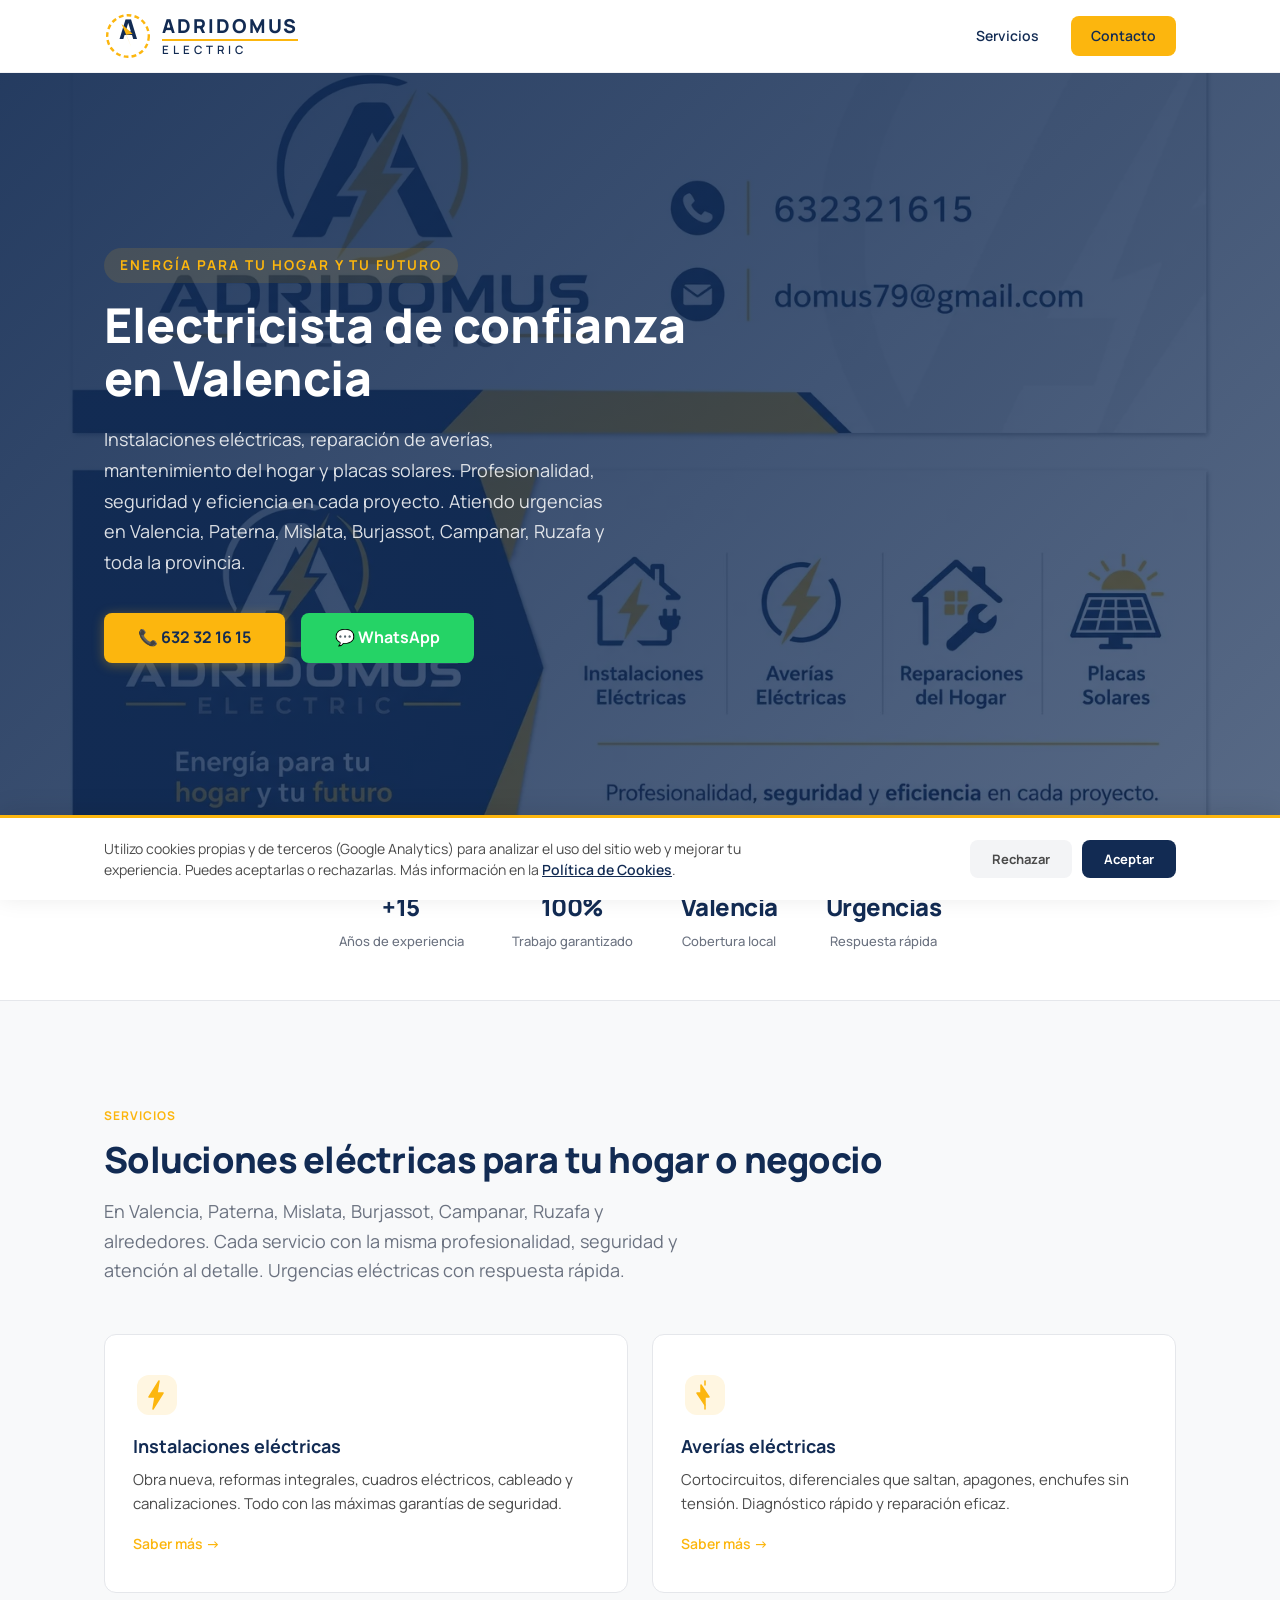
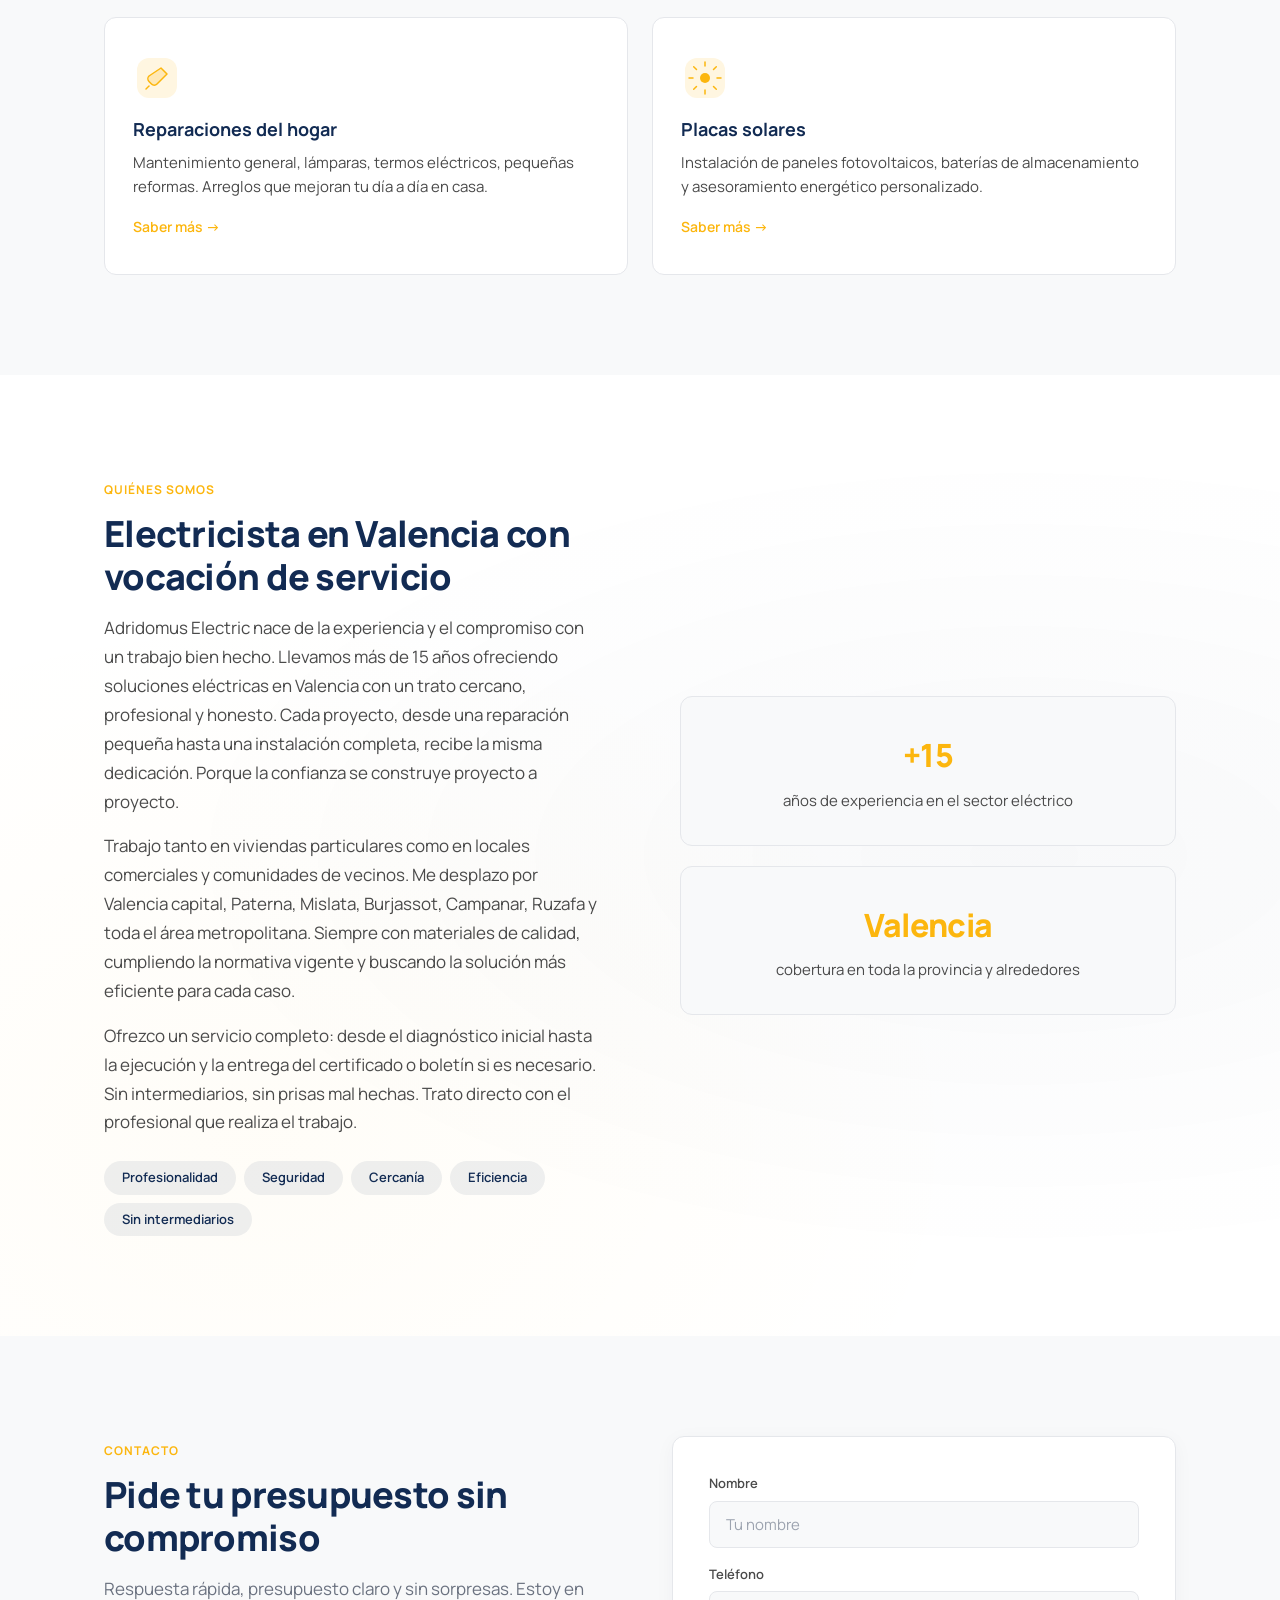
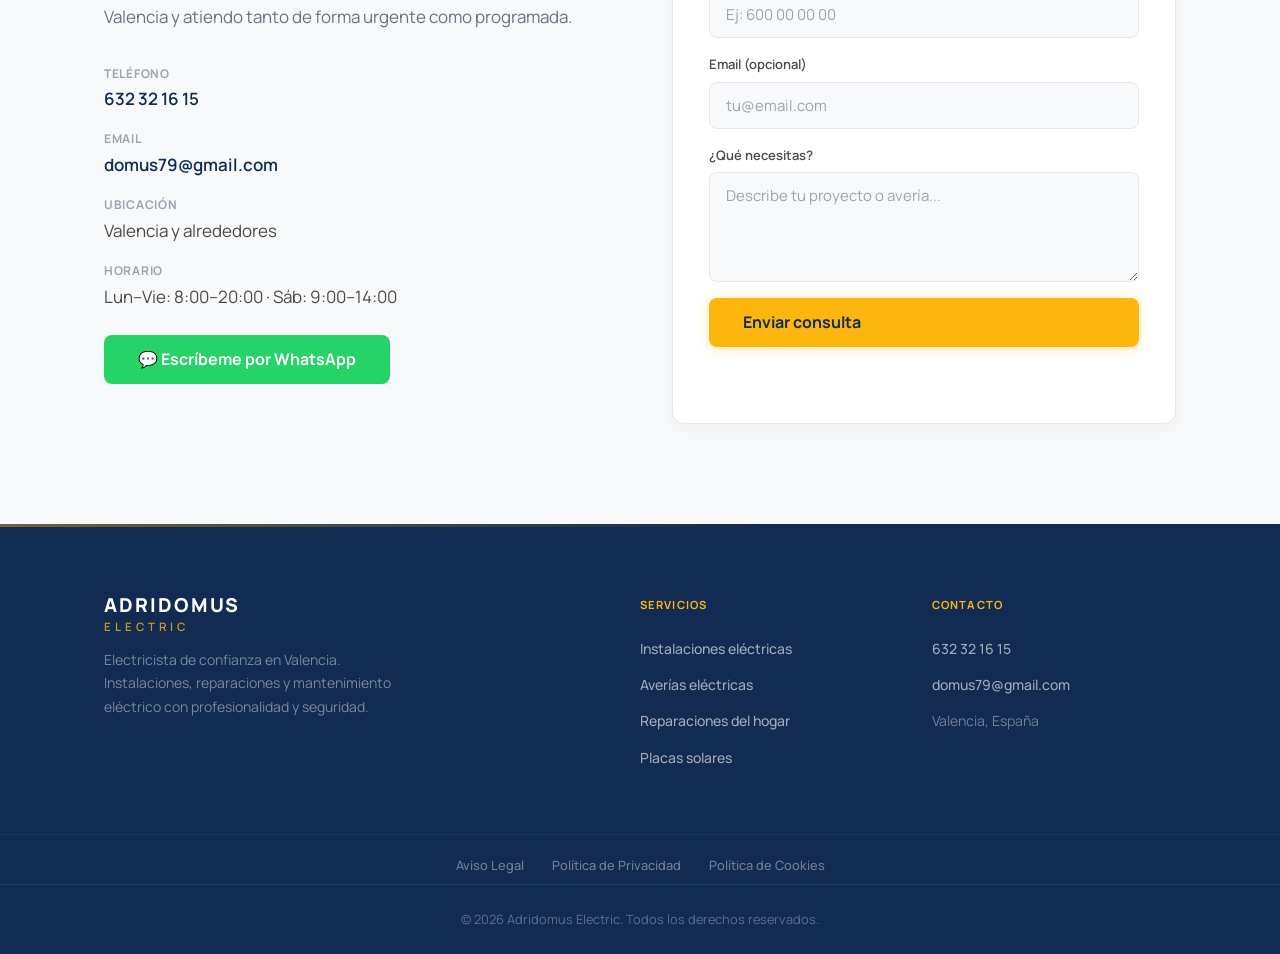
<file: index.html>
<!DOCTYPE html>
<html lang="es">
<head>
  <meta charset="UTF-8">
  <meta name="viewport" content="width=device-width, initial-scale=1.0">
  <title>Adridomus Electric | Electricista en Valencia — Instalaciones y reparaciones eléctricas</title>
  <meta name="description" content="Electricista de confianza en Valencia y alrededores. Instalaciones eléctricas, reparación de averías, mantenimiento del hogar y placas solares. Presupuesto sin compromiso.">
  <meta name="theme-color" content="#122B53">
  <meta name="google-site-verification" content="PON_AQUI_TU_CODIGO_DE_VERIFICACION" />
  <link rel="canonical" href="https://adridomus.vercel.app">
  <link rel="alternate" href="https://adridomus.vercel.app" hreflang="es" />
  <link rel="alternate" href="https://adridomus.vercel.app" hreflang="x-default" />

  <link rel="icon" href="data:image/svg+xml,<svg xmlns='http://www.w3.org/2000/svg' viewBox='0 0 60 60'><circle cx='30' cy='30' r='26' fill='%23122B53'/><text x='30' y='34' text-anchor='middle' font-size='34' font-weight='900' fill='%23FCB60E' font-family='Manrope'>A</text></svg>">

  <meta property="og:title" content="Adridomus Electric | Electricista de confianza en Valencia">
  <meta property="og:description" content="Instalaciones eléctricas, reparación de averías, mantenimiento del hogar y placas solares en Valencia. Presupuesto sin compromiso.">
  <meta property="og:url" content="https://adridomus.vercel.app">
  <meta property="og:type" content="website">
  <meta property="og:locale" content="es_ES">
  <meta property="og:image" content="https://adridomus.vercel.app/img/optimized/banner.jpg">
  <meta property="og:image:width" content="1536">
  <meta property="og:image:height" content="1024">

  <meta name="twitter:card" content="summary_large_image">
  <meta name="twitter:title" content="Adridomus Electric | Electricista de confianza en Valencia">
  <meta name="twitter:description" content="Instalaciones eléctricas, reparación de averías, mantenimiento del hogar y placas solares en Valencia.">

  <link rel="preload" as="image" href="img/optimized/banner.webp" type="image/webp" fetchpriority="high">
  <link rel="preconnect" href="https://fonts.googleapis.com">
  <link rel="preconnect" href="https://fonts.gstatic.com" crossorigin>

  <style>
    *{margin:0;padding:0;box-sizing:border-box}html{scroll-behavior:smooth;scroll-padding-top:80px}body{font-family:'Manrope',sans-serif;color:#122B53;line-height:1.65;-webkit-font-smoothing:antialiased}.container{width:100%;max-width:1120px;margin:0 auto;padding:0 24px}.header{position:sticky;top:0;z-index:100;background:rgba(255,255,255,.96);backdrop-filter:blur(8px);border-bottom:1px solid rgba(18,43,83,.06)}.header .container{display:flex;justify-content:space-between;align-items:center;height:72px}.logo{display:flex;align-items:center;gap:10px;text-decoration:none}.logo-svg{flex-shrink:0}.logo-texto{display:flex;flex-direction:column;gap:1px}.logo-adridomus{font-size:1.2rem;font-weight:900;letter-spacing:2px;color:#122B53;line-height:1}.logo-linea{display:block;width:100%;height:2px;background:#FCB60E;margin:2px 0}.logo-electric{font-size:.72rem;font-weight:600;letter-spacing:4px;color:#122B53;line-height:1}.nav{display:flex;gap:32px;align-items:center}.nav a{text-decoration:none;color:#122B53;font-weight:600;font-size:.875rem;transition:color .2s}.nav a:hover{color:#FCB60E}.nav-cta{background:#FCB60E;color:#122B53!important;padding:8px 20px;border-radius:8px;font-size:.8125rem;font-weight:700}.nav-cta:hover{background:#e0a40c}.hero{position:relative;min-height:85vh;display:flex;align-items:center;overflow:hidden}.hero picture{position:absolute;inset:0;z-index:0}.hero picture img{width:100%;height:100%;object-fit:cover;display:block}.hero-overlay{position:absolute;inset:0;z-index:1;background:linear-gradient(135deg,rgba(18,43,83,.92) 0%,rgba(18,43,83,.7) 100%)}.hero .container{position:relative;z-index:2}.hero-content{max-width:640px}.hero-slogan{display:inline-block;font-size:.85rem;font-weight:700;color:#FCB60E;letter-spacing:2px;text-transform:uppercase;margin-bottom:16px;background:rgba(252,182,14,.12);padding:6px 16px;border-radius:20px}.hero h1{font-size:3rem;font-weight:900;color:#fff;line-height:1.1;margin-bottom:20px}.hero p{font-size:1.125rem;color:rgba(255,255,255,.85);max-width:520px;margin-bottom:36px;line-height:1.7}.hero-actions{display:flex;gap:16px;flex-wrap:wrap}.btn{display:inline-flex;align-items:center;padding:15px 34px;border-radius:8px;font-weight:700;font-size:1rem;text-decoration:none;border:none;cursor:pointer;transition:all .25s;font-family:inherit;line-height:1.2}.btn-primary{background:#FCB60E;color:#122B53;box-shadow:0 2px 12px rgba(252,182,14,.35)}.btn-primary:hover{background:#e0a40c;transform:translateY(-2px);box-shadow:0 8px 24px rgba(252,182,14,.45)}.btn-whatsapp{background:#25D366;color:#fff}.btn-whatsapp:hover{background:#1ebe5a;transform:translateY(-2px)}.menu-toggle{display:none;flex-direction:column;gap:5px;background:none;border:none;cursor:pointer;padding:4px;z-index:110}.menu-toggle span{display:block;width:24px;height:2px;background:#122B53;border-radius:2px;transition:all .3s}.menu-toggle.active span:nth-child(1){transform:translateY(7px) rotate(45deg)}.menu-toggle.active span:nth-child(2){opacity:0}.menu-toggle.active span:nth-child(3){transform:translateY(-7px) rotate(-45deg)}
  </style>
  <link rel="preload" as="style" href="style.css">
  <link rel="stylesheet" href="style.css" media="print" onload="this.media='all'">
  <noscript><link rel="stylesheet" href="style.css"></noscript>

  <link href="https://fonts.googleapis.com/css2?family=Manrope:wght@400;500;600;700;800;900&display=swap" rel="stylesheet">

  <script type="application/ld+json">
  {
    "@context": "https://schema.org",
    "@type": "LocalBusiness",
    "name": "Adridomus Electric",
    "description": "Servicios de electricidad en Valencia: instalaciones, reparaciones, mantenimiento del hogar y placas solares. Profesionalidad, seguridad y eficiencia.",
    "url": "https://adridomus.vercel.app",
    "telephone": "+34632321615",
    "email": "domus79@gmail.com",
    "image": "https://adridomus.vercel.app/img/optimized/banner.jpg",
    "priceRange": "€€",
    "foundingDate": "2026",
    "address": {
      "@type": "PostalAddress",
      "addressLocality": "Valencia",
      "addressRegion": "Comunidad Valenciana",
      "addressCountry": "ES"
    },
    "areaServed": [
      { "@type": "City", "name": "Valencia" },
      { "@type": "State", "name": "Comunidad Valenciana" }
    ],
    "openingHoursSpecification": [
      { "@type": "OpeningHoursSpecification", "dayOfWeek": ["Monday","Tuesday","Wednesday","Thursday","Friday"], "opens": "08:00", "closes": "20:00" },
      { "@type": "OpeningHoursSpecification", "dayOfWeek": "Saturday", "opens": "09:00", "closes": "14:00" }
    ],
    "contactPoint": [
      { "@type": "ContactPoint", "telephone": "+34632321615", "contactType": "customer service", "availableLanguage": ["Español"] }
    ],
    "hasOfferCatalog": {
      "@type": "OfferCatalog",
      "name": "Servicios eléctricos",
      "itemListElement": [
        {
          "@type": "Offer",
          "itemOffered": {
            "@type": "Service",
            "name": "Instalaciones eléctricas",
            "description": "Obra nueva, reformas, cuadros eléctricos, cableado y canalizaciones.",
            "url": "https://adridomus.vercel.app/servicios/instalaciones-electricas/"
          }
        },
        {
          "@type": "Offer",
          "itemOffered": {
            "@type": "Service",
            "name": "Reparación de averías eléctricas",
            "description": "Cortocircuitos, diferenciales que saltan, apagones, enchufes sin tensión.",
            "url": "https://adridomus.vercel.app/servicios/averias-electricas/"
          }
        },
        {
          "@type": "Offer",
          "itemOffered": {
            "@type": "Service",
            "name": "Mantenimiento y reparaciones del hogar",
            "description": "Mantenimiento general, lámparas, termos eléctricos y pequeñas reformas.",
            "url": "https://adridomus.vercel.app/servicios/reparaciones-hogar/"
          }
        },
        {
          "@type": "Offer",
          "itemOffered": {
            "@type": "Service",
            "name": "Instalación de placas solares",
            "description": "Paneles fotovoltaicos, baterías y asesoramiento energético.",
            "url": "https://adridomus.vercel.app/servicios/placas-solares/"
          }
        }
      ]
    }
  }
  </script>
</head>
<body>

  <a href="#main-content" class="skip-link">Saltar al contenido principal</a>

  <header class="header" role="banner">
    <div class="container">
      <a href="." class="logo" aria-label="Adridomus Electric — Ir al inicio">
        <svg class="logo-svg" viewBox="0 0 60 60" width="48" height="48" aria-hidden="true" focusable="false">
          <circle cx="30" cy="30" r="26" fill="none" stroke="#FCB60E" stroke-width="3" stroke-dasharray="6 4"/>
          <text x="30" y="34" text-anchor="middle" font-size="34" font-weight="900" fill="#122B53" font-family="Manrope">A</text>
          <polygon points="24,14 36,28 28,28 32,44" fill="#FCB60E" transform="rotate(-8,30,29)"/>
        </svg>
        <div class="logo-texto">
          <span class="logo-adridomus">ADRIDOMUS</span>
          <span class="logo-linea" aria-hidden="true"></span>
          <span class="logo-electric">ELECTRIC</span>
        </div>
      </a>
      <nav class="nav" id="nav" role="navigation" aria-label="Navegación principal">
        <a href="#servicios">Servicios</a>
        <a href="#contacto" class="nav-cta">Contacto</a>
      </nav>
      <button class="menu-toggle" id="menuToggle" aria-label="Abrir menú" aria-expanded="false">
        <span></span><span></span><span></span>
      </button>
    </div>
  </header>

  <main id="main-content">
    <section class="hero" aria-labelledby="hero-title">
      <picture>
        <source type="image/webp" srcset="
          img/optimized/banner@400w.webp 400w,
          img/optimized/banner@800w.webp 800w,
          img/optimized/banner@1.2x.webp 1200w,
          img/optimized/banner.webp 1536w
        " sizes="(max-width: 480px) 400px, (max-width: 768px) 800px, (max-width: 1200px) 1200px, 1536px">
        <source type="image/jpeg" srcset="
          img/optimized/banner@400w.jpg 400w,
          img/optimized/banner@800w.jpg 800w,
          img/optimized/banner@1.2x.jpg 1200w,
          img/optimized/banner.jpg 1536w
        " sizes="(max-width: 480px) 400px, (max-width: 768px) 800px, (max-width: 1200px) 1200px, 1536px">
        <img src="img/optimized/banner.webp" alt="Electricista trabajando en instalación eléctrica residencial en Valencia" width="1536" height="1024" loading="eager" fetchpriority="high">
      </picture>
      <div class="hero-overlay" aria-hidden="true"></div>
      <div class="container">
        <div class="hero-content">
          <span class="hero-slogan">Energía para tu hogar y tu futuro</span>
          <h1 id="hero-title">Electricista de confianza en Valencia</h1>
          <p>Instalaciones eléctricas, reparación de averías, mantenimiento del hogar y placas solares. Profesionalidad, seguridad y eficiencia en cada proyecto. Atiendo urgencias en Valencia, Paterna, Mislata, Burjassot, Campanar, Ruzafa y toda la provincia.</p>
          <div class="hero-actions">
            <a href="tel:+34632321615" class="btn btn-primary" aria-label="Llamar al 632 32 16 15">📞 632 32 16 15</a>
            <a href="https://wa.me/34632321615" target="_blank" rel="noopener noreferrer" class="btn btn-whatsapp" aria-label="Abrir WhatsApp">💬 WhatsApp</a>
          </div>
        </div>
      </div>
    </section>

    <section class="trusted" aria-label="Confianza">
      <div class="container">
        <div class="trusted-grid">
          <div class="trusted-item">
            <span class="trusted-number">+15</span>
            <span class="trusted-text">Años de experiencia</span>
          </div>
          <div class="trusted-item">
            <span class="trusted-number">100%</span>
            <span class="trusted-text">Trabajo garantizado</span>
          </div>
          <div class="trusted-item">
            <span class="trusted-number">Valencia</span>
            <span class="trusted-text">Cobertura local</span>
          </div>
          <div class="trusted-item">
            <span class="trusted-number">Urgencias</span>
            <span class="trusted-text">Respuesta rápida</span>
          </div>
        </div>
      </div>
    </section>

    <section class="services" id="servicios" aria-labelledby="services-title">
      <div class="container">
        <div class="section-header">
          <span class="section-tag">Servicios</span>
          <h2 class="section-title" id="services-title">Soluciones eléctricas para tu hogar o negocio</h2>
          <p class="section-desc">En Valencia, Paterna, Mislata, Burjassot, Campanar, Ruzafa y alrededores. Cada servicio con la misma profesionalidad, seguridad y atención al detalle. Urgencias eléctricas con respuesta rápida.</p>
        </div>
        <div class="services-grid">
          <article class="service-card">
            <div class="service-icon" aria-hidden="true">
              <svg viewBox="0 0 48 48" fill="none" xmlns="http://www.w3.org/2000/svg" width="48" height="48">
                <rect x="4" y="4" width="40" height="40" rx="12" fill="#FCB60E" fill-opacity="0.12"/>
                <path d="M26 10L16 26h6l-2 12 10-16h-6l2-12z" fill="#FCB60E" stroke="#FCB60E" stroke-width="1.5" stroke-linejoin="round"/>
              </svg>
            </div>
            <h3 class="service-title">Instalaciones eléctricas</h3>
            <p class="service-desc">Obra nueva, reformas integrales, cuadros eléctricos, cableado y canalizaciones. Todo con las máximas garantías de seguridad.</p>
            <a href="servicios/instalaciones-electricas/" class="service-link">Saber más →</a>
          </article>
          <article class="service-card">
            <div class="service-icon" aria-hidden="true">
              <svg viewBox="0 0 48 48" fill="none" xmlns="http://www.w3.org/2000/svg" width="48" height="48">
                <rect x="4" y="4" width="40" height="40" rx="12" fill="#FCB60E" fill-opacity="0.12"/>
                <path d="M20 14v8h-4l8 12v-8h4l-8-12z" fill="#FCB60E" stroke="#FCB60E" stroke-width="1.5" stroke-linejoin="round"/>
                <path d="M24 10v4M24 34v4" stroke="#FCB60E" stroke-width="1.5" stroke-linecap="round"/>
              </svg>
            </div>
            <h3 class="service-title">Averías eléctricas</h3>
            <p class="service-desc">Cortocircuitos, diferenciales que saltan, apagones, enchufes sin tensión. Diagnóstico rápido y reparación eficaz.</p>
            <a href="servicios/averias-electricas/" class="service-link">Saber más →</a>
          </article>
          <article class="service-card">
            <div class="service-icon" aria-hidden="true">
              <svg viewBox="0 0 48 48" fill="none" xmlns="http://www.w3.org/2000/svg" width="48" height="48">
                <rect x="4" y="4" width="40" height="40" rx="12" fill="#FCB60E" fill-opacity="0.12"/>
                <path d="M28 14l6 6-10 10c-1.5 1.5-4 1.5-5.5 0l-2.5-2.5c-1.5-1.5-1.5-4 0-5.5L28 14z" fill="#FCB60E" fill-opacity="0.2" stroke="#FCB60E" stroke-width="1.5" stroke-linejoin="round"/>
                <path d="M16 32l-3 3" stroke="#FCB60E" stroke-width="1.5" stroke-linecap="round"/>
              </svg>
            </div>
            <h3 class="service-title">Reparaciones del hogar</h3>
            <p class="service-desc">Mantenimiento general, lámparas, termos eléctricos, pequeñas reformas. Arreglos que mejoran tu día a día en casa.</p>
            <a href="servicios/reparaciones-hogar/" class="service-link">Saber más →</a>
          </article>
          <article class="service-card">
            <div class="service-icon" aria-hidden="true">
              <svg viewBox="0 0 48 48" fill="none" xmlns="http://www.w3.org/2000/svg" width="48" height="48">
                <rect x="4" y="4" width="40" height="40" rx="12" fill="#FCB60E" fill-opacity="0.12"/>
                <circle cx="24" cy="24" r="5" fill="#FCB60E"/>
                <path d="M24 8v4M24 36v4M8 24h4M36 24h4M12.7 12.7l2.8 2.8M32.5 32.5l2.8 2.8M12.7 35.3l2.8-2.8M32.5 15.5l2.8-2.8" stroke="#FCB60E" stroke-width="1.5" stroke-linecap="round"/>
              </svg>
            </div>
            <h3 class="service-title">Placas solares</h3>
            <p class="service-desc">Instalación de paneles fotovoltaicos, baterías de almacenamiento y asesoramiento energético personalizado.</p>
            <a href="servicios/placas-solares/" class="service-link">Saber más →</a>
          </article>
        </div>
      </div>
    </section>

    <section class="about" id="sobre-nosotros" aria-labelledby="about-title">
      <div class="container about-inner">
        <div class="about-content">
          <span class="section-tag">Quiénes somos</span>
          <h2 class="section-title" id="about-title">Electricista en Valencia con vocación de servicio</h2>
          <!-- BORRADOR: El cliente debe confirmar/editar los datos personales (nombre, años exactos, certificaciones) -->
          <p class="about-text">Adridomus Electric nace de la experiencia y el compromiso con un trabajo bien hecho. Llevamos más de 15 años ofreciendo soluciones eléctricas en Valencia con un trato cercano, profesional y honesto. Cada proyecto, desde una reparación pequeña hasta una instalación completa, recibe la misma dedicación. Porque la confianza se construye proyecto a proyecto.</p>
          <p class="about-text">Trabajo tanto en viviendas particulares como en locales comerciales y comunidades de vecinos. Me desplazo por Valencia capital, Paterna, Mislata, Burjassot, Campanar, Ruzafa y toda el área metropolitana. Siempre con materiales de calidad, cumpliendo la normativa vigente y buscando la solución más eficiente para cada caso.</p>
          <p class="about-text">Ofrezco un servicio completo: desde el diagnóstico inicial hasta la ejecución y la entrega del certificado o boletín si es necesario. Sin intermediarios, sin prisas mal hechas. Trato directo con el profesional que realiza el trabajo.</p>
          <!-- FIN BORRADOR -->
          <div class="about-values">
            <span class="value-tag">Profesionalidad</span>
            <span class="value-tag">Seguridad</span>
            <span class="value-tag">Cercanía</span>
            <span class="value-tag">Eficiencia</span>
            <span class="value-tag">Sin intermediarios</span>
          </div>
        </div>
        <div class="about-highlight">
          <div class="about-highlight-card">
            <div class="about-highlight-number">+15</div>
            <p class="about-highlight-text">años de experiencia en el sector eléctrico</p>
          </div>
          <div class="about-highlight-card">
            <div class="about-highlight-number">Valencia</div>
            <p class="about-highlight-text">cobertura en toda la provincia y alrededores</p>
          </div>
        </div>
      </div>
    </section>

    <section class="contact" id="contacto" aria-labelledby="contact-title">
      <div class="container contact-inner">
        <div class="contact-info">
          <span class="section-tag">Contacto</span>
          <h2 class="section-title" id="contact-title">Pide tu presupuesto sin compromiso</h2>
          <p class="contact-desc">Respuesta rápida, presupuesto claro y sin sorpresas. Estoy en Valencia y atiendo tanto de forma urgente como programada.</p>
          <div class="contact-details">
            <div class="contact-detail-item">
              <strong>Teléfono</strong>
              <a href="tel:+34632321615">632 32 16 15</a>
            </div>
            <div class="contact-detail-item">
              <strong>Email</strong>
              <a href="mailto:domus79@gmail.com">domus79@gmail.com</a>
            </div>
            <div class="contact-detail-item">
              <strong>Ubicación</strong>
              <span>Valencia y alrededores</span>
            </div>
            <div class="contact-detail-item">
              <strong>Horario</strong>
              <span>Lun–Vie: 8:00–20:00 · Sáb: 9:00–14:00</span>
            </div>
          </div>
          <a href="https://wa.me/34632321615" target="_blank" rel="noopener noreferrer" class="btn btn-whatsapp">💬 Escríbeme por WhatsApp</a>
        </div>
        <form class="contact-form" id="contact-form" novalidate aria-label="Formulario de contacto">
          <div class="form-group">
            <label for="nombre">Nombre</label>
            <input type="text" id="nombre" name="nombre" placeholder="Tu nombre" required autocomplete="name">
          </div>
          <div class="form-group">
            <label for="telefono">Teléfono</label>
            <input type="tel" id="telefono" name="telefono" placeholder="Ej: 600 00 00 00" required autocomplete="tel">
          </div>
          <div class="form-group">
            <label for="email">Email (opcional)</label>
            <input type="email" id="email" name="email" placeholder="tu@email.com" autocomplete="email">
          </div>
          <div class="form-group">
            <label for="mensaje">¿Qué necesitas?</label>
            <textarea id="mensaje" name="mensaje" rows="4" placeholder="Describe tu proyecto o avería..."></textarea>
          </div>
          <button type="submit" class="btn btn-primary">Enviar consulta</button>
          <p class="form-feedback" id="formFeedback" aria-live="polite"></p>
        </form>
      </div>
    </section>
  </main>

  <footer class="footer" role="contentinfo">
    <div class="container">
      <div class="footer-grid">
        <div class="footer-brand">
          <div class="footer-logo">
            <span class="footer-logo-main">ADRIDOMUS</span>
            <span class="footer-logo-sub">ELECTRIC</span>
          </div>
          <p class="footer-desc">Electricista de confianza en Valencia. Instalaciones, reparaciones y mantenimiento eléctrico con profesionalidad y seguridad.</p>
        </div>
        <div class="footer-links">
          <h4 class="footer-heading">Servicios</h4>
          <ul>
            <li><a href="servicios/instalaciones-electricas/">Instalaciones eléctricas</a></li>
            <li><a href="servicios/averias-electricas/">Averías eléctricas</a></li>
            <li><a href="servicios/reparaciones-hogar/">Reparaciones del hogar</a></li>
            <li><a href="servicios/placas-solares/">Placas solares</a></li>
          </ul>
        </div>
        <div class="footer-contact-info">
          <h4 class="footer-heading">Contacto</h4>
          <ul>
            <li><a href="tel:+34632321615">632 32 16 15</a></li>
            <li><a href="mailto:domus79@gmail.com">domus79@gmail.com</a></li>
            <li><span>Valencia, España</span></li>
          </ul>
        </div>
      </div>
    </div>
    <div class="footer-legal">
      <a href="legal/aviso-legal/">Aviso Legal</a>
      <a href="legal/politica-privacidad/">Política de Privacidad</a>
      <a href="legal/politica-cookies/">Política de Cookies</a>
    </div>
    <div class="footer-bottom">
      <div class="container">
        <p>&copy; 2026 Adridomus Electric. Todos los derechos reservados.</p>
      </div>
    </div>
  </footer>

  <!-- Cookie Consent Banner -->
  <div class="cookie-banner" id="cookieBanner" role="dialog" aria-label="Aviso de cookies">
    <div class="container">
      <p>Utilizo cookies propias y de terceros (Google Analytics) para analizar el uso del sitio web y mejorar tu experiencia. Puedes aceptarlas o rechazarlas. Más información en la <a href="legal/politica-cookies/">Política de Cookies</a>.</p>
      <div class="cookie-banner-actions">
        <button class="cookie-btn cookie-btn-reject" id="cookieReject" aria-label="Rechazar cookies">Rechazar</button>
        <button class="cookie-btn cookie-btn-accept" id="cookieAccept" aria-label="Aceptar cookies">Aceptar</button>
      </div>
    </div>
  </div>

  <a href="https://wa.me/34632321615" target="_blank" rel="noopener" class="whatsapp-float" aria-label="Abrir WhatsApp">
    <svg viewBox="0 0 24 24" fill="currentColor"><path d="M17.472 14.382c-.297-.149-1.758-.867-2.03-.967-.273-.099-.471-.148-.67.15-.197.297-.767.966-.94 1.164-.173.199-.347.223-.644.075-.297-.15-1.255-.463-2.39-1.475-.883-.788-1.48-1.761-1.653-2.059-.173-.297-.018-.458.13-.606.134-.133.298-.347.446-.52.149-.174.198-.298.298-.497.099-.198.05-.371-.025-.52-.075-.149-.669-1.612-.916-2.207-.242-.579-.487-.5-.669-.51-.173-.008-.371-.01-.57-.01-.198 0-.52.074-.792.372-.272.297-1.04 1.016-1.04 2.479 0 1.462 1.065 2.875 1.213 3.074.149.198 2.096 3.2 5.077 4.487.709.306 1.262.489 1.694.625.712.227 1.36.195 1.871.118.571-.085 1.758-.719 2.006-1.413.248-.694.248-1.289.173-1.413-.074-.124-.272-.198-.57-.347m-5.421 7.403h-.004a9.87 9.87 0 01-5.031-1.378l-.361-.214-3.741.982.998-3.648-.235-.374a9.86 9.86 0 01-1.51-5.26c.001-5.45 4.436-9.884 9.888-9.884 2.64 0 5.122 1.03 6.988 2.898a9.825 9.825 0 012.893 6.994c-.003 5.45-4.437 9.884-9.885 9.884m8.413-18.297A11.815 11.815 0 0012.05 0C5.495 0 .16 5.335.157 11.892c0 2.096.547 4.142 1.588 5.945L.057 24l6.305-1.654a11.882 11.882 0 005.683 1.448h.005c6.554 0 11.89-5.335 11.893-11.893a11.821 11.821 0 00-3.48-8.413z"/></svg>
  </a>

  <script>
    if ('serviceWorker' in navigator) {
      navigator.serviceWorker.register('sw.js');
    }
  </script>
  <script src="script.js" defer></script>
</body>
</html>
</file>
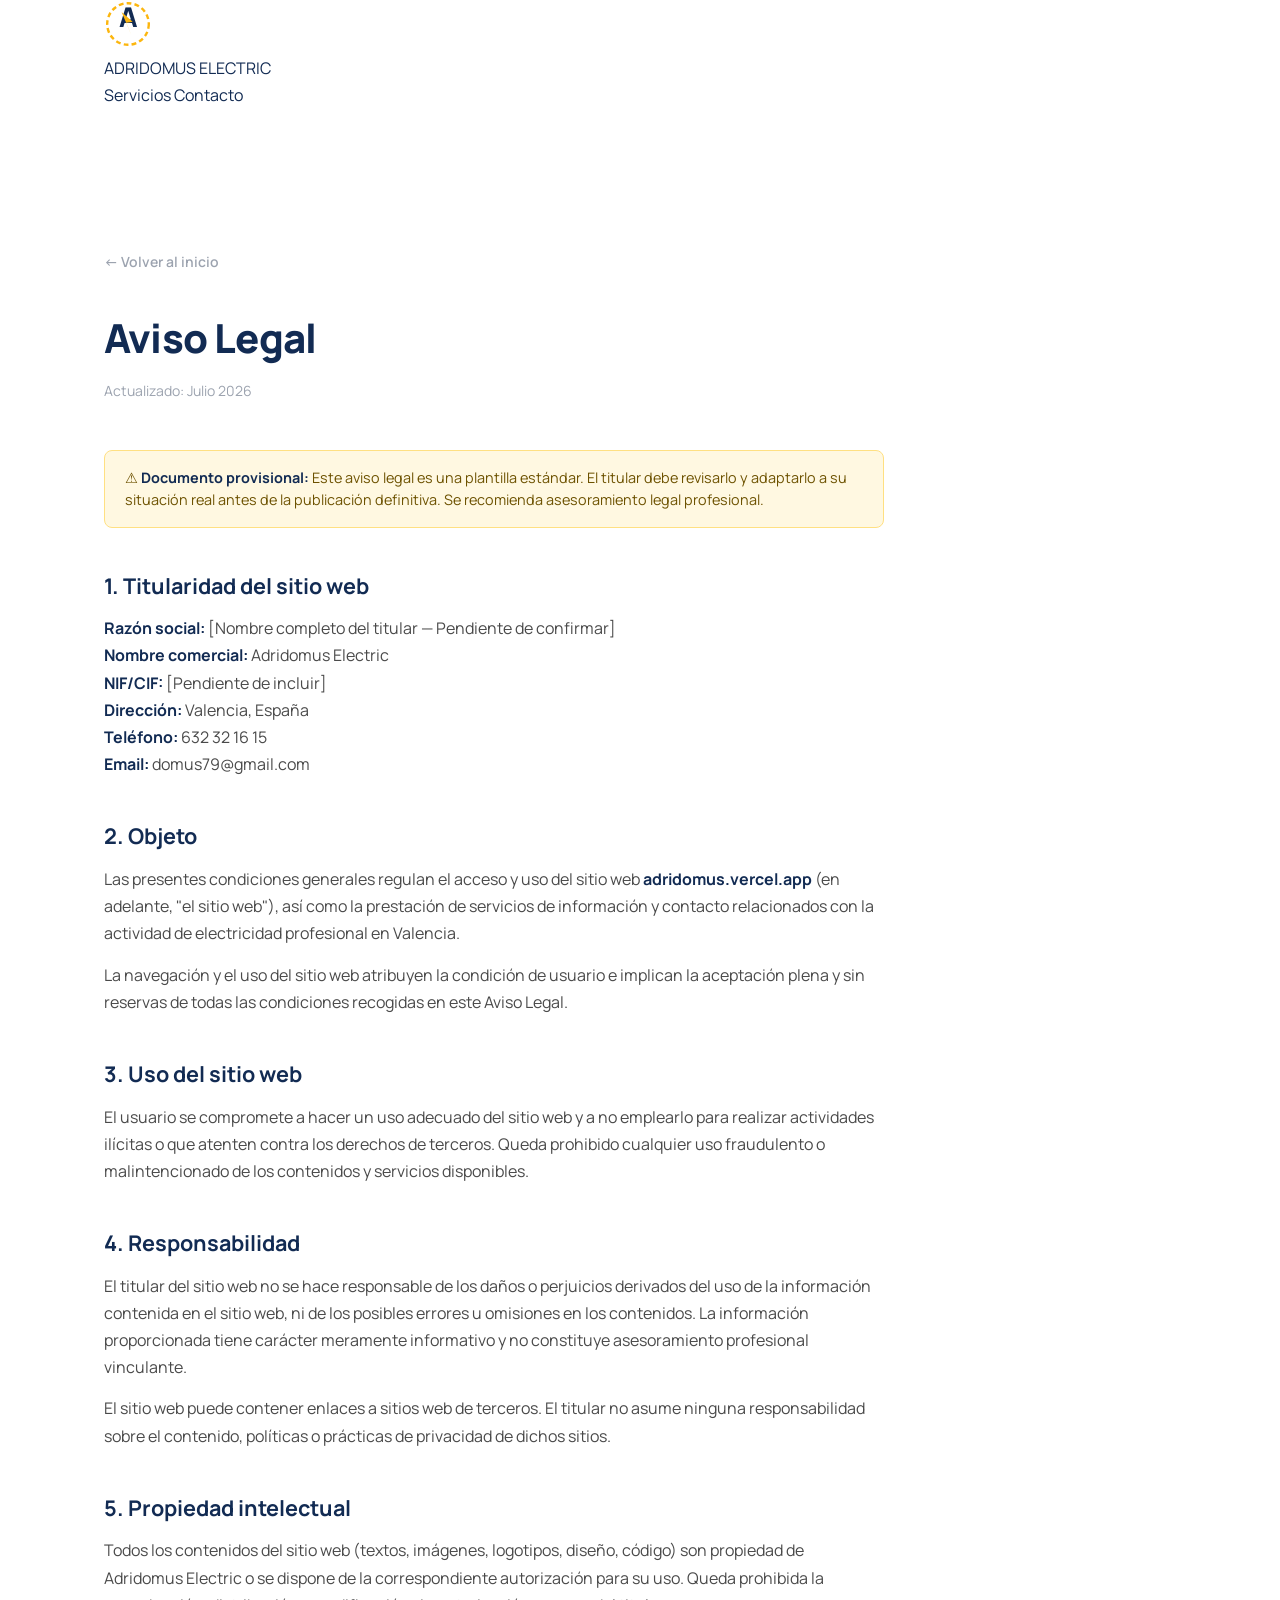
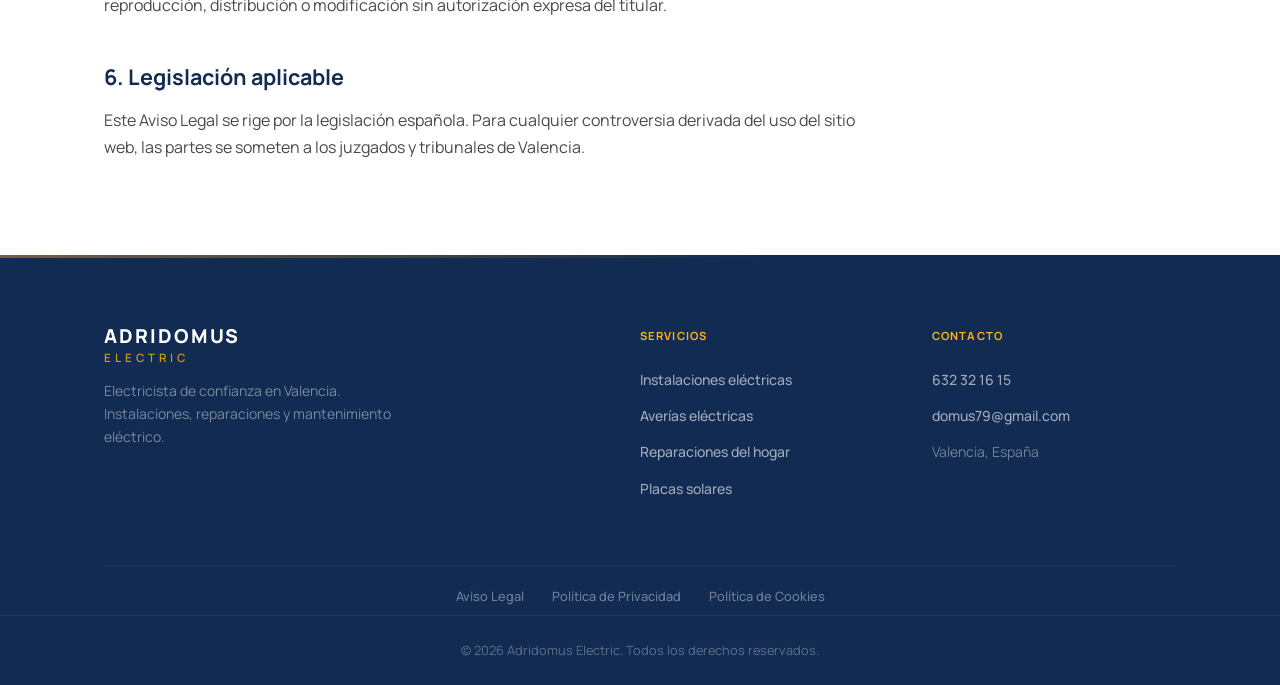
<file: legal/aviso-legal/index.html>
<!DOCTYPE html>
<html lang="es">
<head>
  <meta charset="UTF-8">
  <meta name="viewport" content="width=device-width, initial-scale=1.0">
  <title>Aviso Legal — Adridomus Electric</title>
  <meta name="description" content="Aviso Legal de Adridomus Electric, electricista en Valencia. Información sobre titularidad, condiciones de uso y responsabilidades.">
  <meta name="robots" content="index, follow">
  <link rel="canonical" href="https://adridomus.vercel.app/legal/aviso-legal/">
  <link rel="alternate" href="https://adridomus.vercel.app/legal/aviso-legal/" hreflang="es" />
  <link rel="alternate" href="https://adridomus.vercel.app/legal/aviso-legal/" hreflang="x-default" />
  <link rel="preconnect" href="https://fonts.googleapis.com">
  <link rel="preconnect" href="https://fonts.gstatic.com" crossorigin>
  <link href="https://fonts.googleapis.com/css2?family=Manrope:wght@400;500;600;700;800;900&display=swap" rel="stylesheet">
  <link rel="stylesheet" href="../../style.css">
  <style>
    .legal-page { padding: 140px 0 80px; }
    .legal-page h1 { font-size: 2.5rem; font-weight: 800; color: var(--color-primary); margin-bottom: 8px; letter-spacing: -0.02em; }
    .legal-page .meta { font-size: 0.875rem; color: var(--color-gray-400); margin-bottom: 48px; }
    .legal-content { max-width: 780px; }
    .legal-content h2 { font-size: 1.35rem; font-weight: 700; color: var(--color-primary); margin-top: 40px; margin-bottom: 12px; }
    .legal-content h3 { font-size: 1.1rem; font-weight: 600; color: var(--color-primary); margin-top: 28px; margin-bottom: 8px; }
    .legal-content p { font-size: 1rem; color: var(--color-gray-700); line-height: 1.7; margin-bottom: 14px; }
    .legal-content ul { margin-bottom: 16px; padding-left: 24px; }
    .legal-content ul li { font-size: 1rem; color: var(--color-gray-700); line-height: 1.7; margin-bottom: 6px; }
    .legal-content strong { color: var(--color-primary); }
    .legal-disclaimer { background: #fff8e1; border: 1px solid #ffe082; border-radius: 8px; padding: 16px 20px; margin-bottom: 32px; font-size: 0.9rem; color: #6d5200; line-height: 1.5; }
    .back-link { display: inline-flex; align-items: center; gap: 6px; font-size: 0.875rem; font-weight: 600; color: var(--color-gray-400); margin-bottom: 32px; transition: color 0.2s; text-decoration: none; }
    .back-link:hover { color: var(--color-accent); }
  </style>
</head>
<body>
  <header class="header" role="banner">
    <div class="container">
      <a href="../../" class="logo" aria-label="Adridomus Electric — Ir al inicio">
        <svg class="logo-svg" viewBox="0 0 60 60" width="48" height="48" aria-hidden="true" focusable="false">
          <circle cx="30" cy="30" r="26" fill="none" stroke="#FCB60E" stroke-width="3" stroke-dasharray="6 4"/>
          <text x="30" y="34" text-anchor="middle" font-size="34" font-weight="900" fill="#122B53" font-family="Manrope">A</text>
          <polygon points="24,14 36,28 28,28 32,44" fill="#FCB60E" transform="rotate(-8,30,29)"/>
        </svg>
        <div class="logo-texto">
          <span class="logo-adridomus">ADRIDOMUS</span>
          <span class="logo-linea" aria-hidden="true"></span>
          <span class="logo-electric">ELECTRIC</span>
        </div>
      </a>
      <nav class="nav" role="navigation" aria-label="Navegación principal">
        <a href="../../#servicios">Servicios</a>
        <a href="../../#contacto">Contacto</a>
      </nav>
    </div>
  </header>

  <main class="legal-page">
    <div class="container">
      <a href="../../" class="back-link">← Volver al inicio</a>
      <h1>Aviso Legal</h1>
      <p class="meta">Actualizado: Julio 2026</p>

      <div class="legal-content">
        <div class="legal-disclaimer">
          ⚠️ <strong>Documento provisional:</strong> Este aviso legal es una plantilla estándar. El titular debe revisarlo y adaptarlo a su situación real antes de la publicación definitiva. Se recomienda asesoramiento legal profesional.
        </div>

        <h2>1. Titularidad del sitio web</h2>
        <p>
          <strong>Razón social:</strong> [Nombre completo del titular — Pendiente de confirmar]<br>
          <strong>Nombre comercial:</strong> Adridomus Electric<br>
          <strong>NIF/CIF:</strong> [Pendiente de incluir]<br>
          <strong>Dirección:</strong> Valencia, España<br>
          <strong>Teléfono:</strong> <a href="tel:+34632321615">632 32 16 15</a><br>
          <strong>Email:</strong> <a href="mailto:domus79@gmail.com">domus79@gmail.com</a>
        </p>

        <h2>2. Objeto</h2>
        <p>Las presentes condiciones generales regulan el acceso y uso del sitio web <strong>adridomus.vercel.app</strong> (en adelante, "el sitio web"), así como la prestación de servicios de información y contacto relacionados con la actividad de electricidad profesional en Valencia.</p>
        <p>La navegación y el uso del sitio web atribuyen la condición de usuario e implican la aceptación plena y sin reservas de todas las condiciones recogidas en este Aviso Legal.</p>

        <h2>3. Uso del sitio web</h2>
        <p>El usuario se compromete a hacer un uso adecuado del sitio web y a no emplearlo para realizar actividades ilícitas o que atenten contra los derechos de terceros. Queda prohibido cualquier uso fraudulento o malintencionado de los contenidos y servicios disponibles.</p>

        <h2>4. Responsabilidad</h2>
        <p>El titular del sitio web no se hace responsable de los daños o perjuicios derivados del uso de la información contenida en el sitio web, ni de los posibles errores u omisiones en los contenidos. La información proporcionada tiene carácter meramente informativo y no constituye asesoramiento profesional vinculante.</p>
        <p>El sitio web puede contener enlaces a sitios web de terceros. El titular no asume ninguna responsabilidad sobre el contenido, políticas o prácticas de privacidad de dichos sitios.</p>

        <h2>5. Propiedad intelectual</h2>
        <p>Todos los contenidos del sitio web (textos, imágenes, logotipos, diseño, código) son propiedad de Adridomus Electric o se dispone de la correspondiente autorización para su uso. Queda prohibida la reproducción, distribución o modificación sin autorización expresa del titular.</p>

        <h2>6. Legislación aplicable</h2>
        <p>Este Aviso Legal se rige por la legislación española. Para cualquier controversia derivada del uso del sitio web, las partes se someten a los juzgados y tribunales de Valencia.</p>
      </div>
    </div>
  </main>

  <footer class="footer" role="contentinfo">
    <div class="container">
      <div class="footer-grid">
        <div class="footer-brand">
          <div class="footer-logo"><span class="footer-logo-main">ADRIDOMUS</span><span class="footer-logo-sub">ELECTRIC</span></div>
          <p class="footer-desc">Electricista de confianza en Valencia. Instalaciones, reparaciones y mantenimiento eléctrico.</p>
        </div>
        <div class="footer-links">
          <h4 class="footer-heading">Servicios</h4>
          <ul>
            <li><a href="../../servicios/instalaciones-electricas/">Instalaciones eléctricas</a></li>
            <li><a href="../../servicios/averias-electricas/">Averías eléctricas</a></li>
            <li><a href="../../servicios/reparaciones-hogar/">Reparaciones del hogar</a></li>
            <li><a href="../../servicios/placas-solares/">Placas solares</a></li>
          </ul>
        </div>
        <div class="footer-contact-info">
          <h4 class="footer-heading">Contacto</h4>
          <ul>
            <li><a href="tel:+34632321615">632 32 16 15</a></li>
            <li><a href="mailto:domus79@gmail.com">domus79@gmail.com</a></li>
            <li><span>Valencia, España</span></li>
          </ul>
        </div>
      </div>
      <div class="footer-legal">
        <a href="../../legal/aviso-legal/">Aviso Legal</a>
        <a href="../../legal/politica-privacidad/">Política de Privacidad</a>
        <a href="../../legal/politica-cookies/">Política de Cookies</a>
      </div>
    </div>
    <div class="footer-bottom"><div class="container"><p>&copy; 2026 Adridomus Electric. Todos los derechos reservados.</p></div></div>
  </footer>
</body>
</html>
</file>
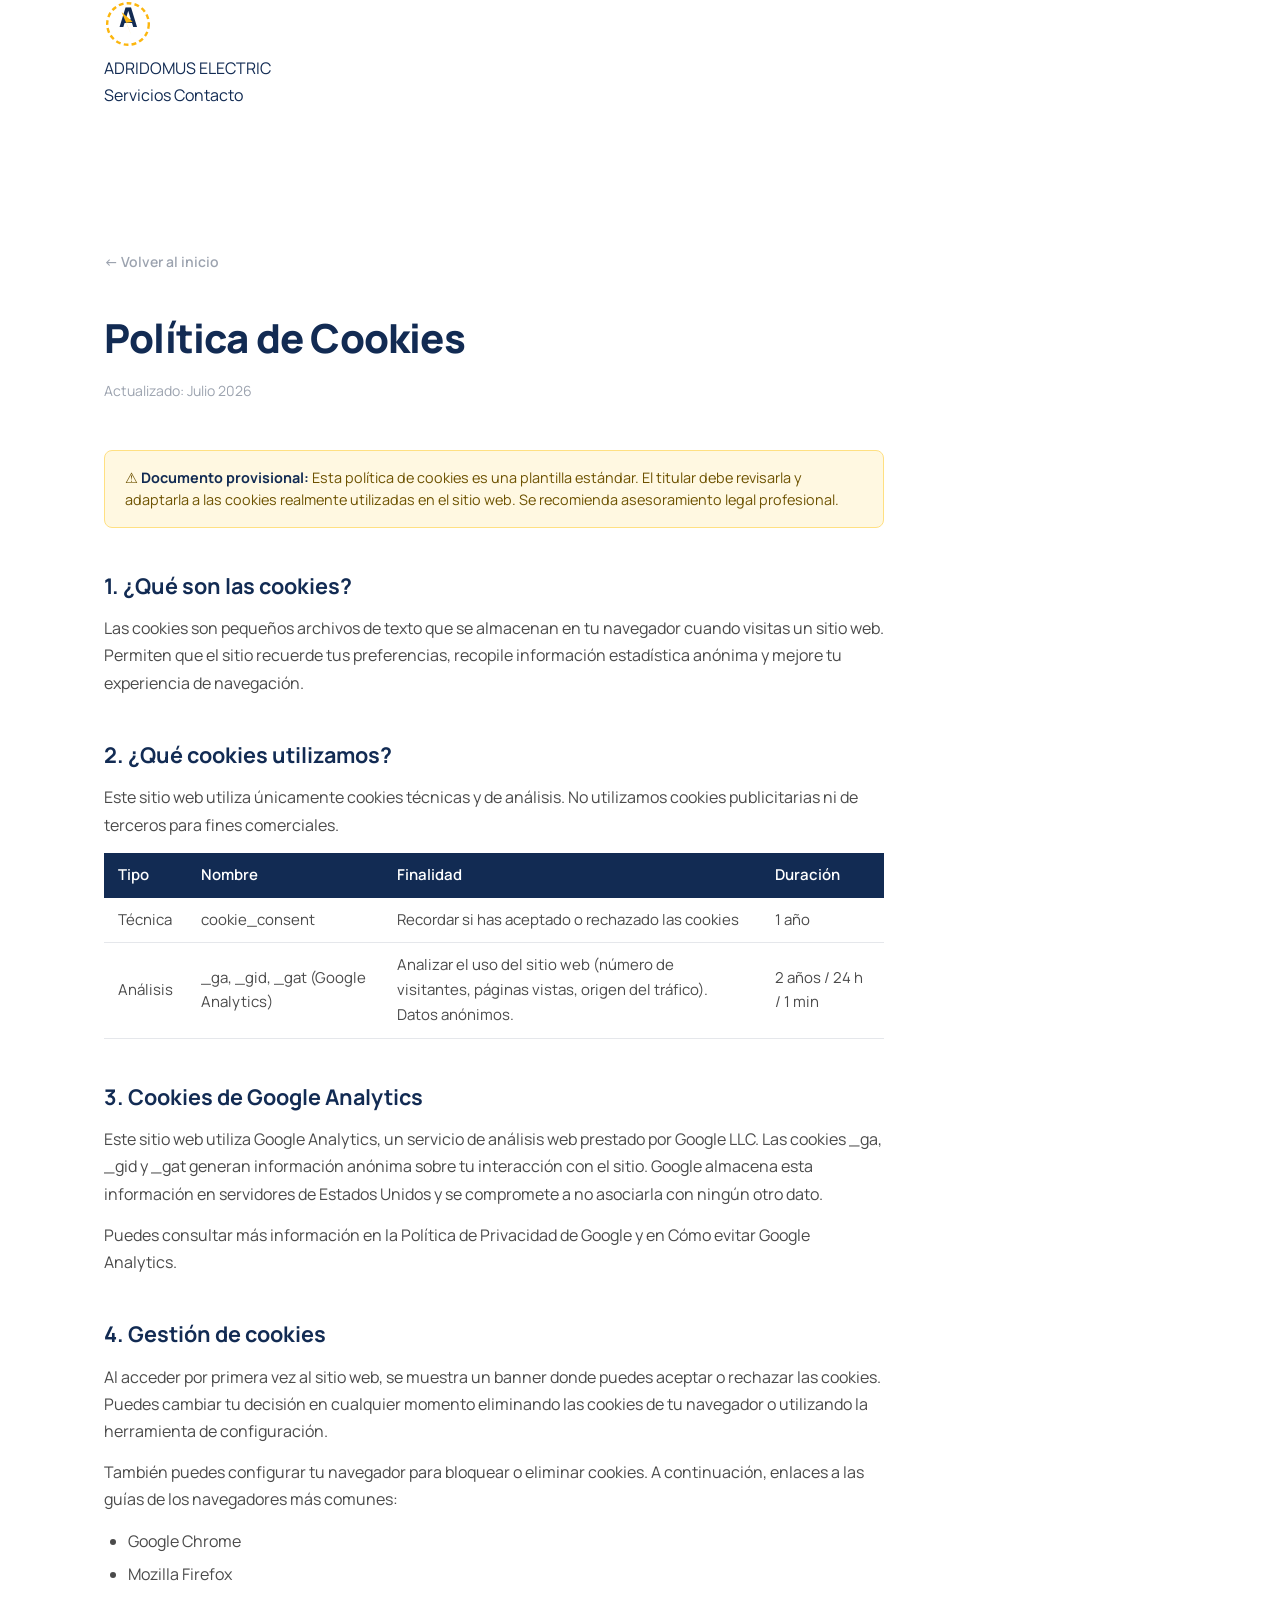
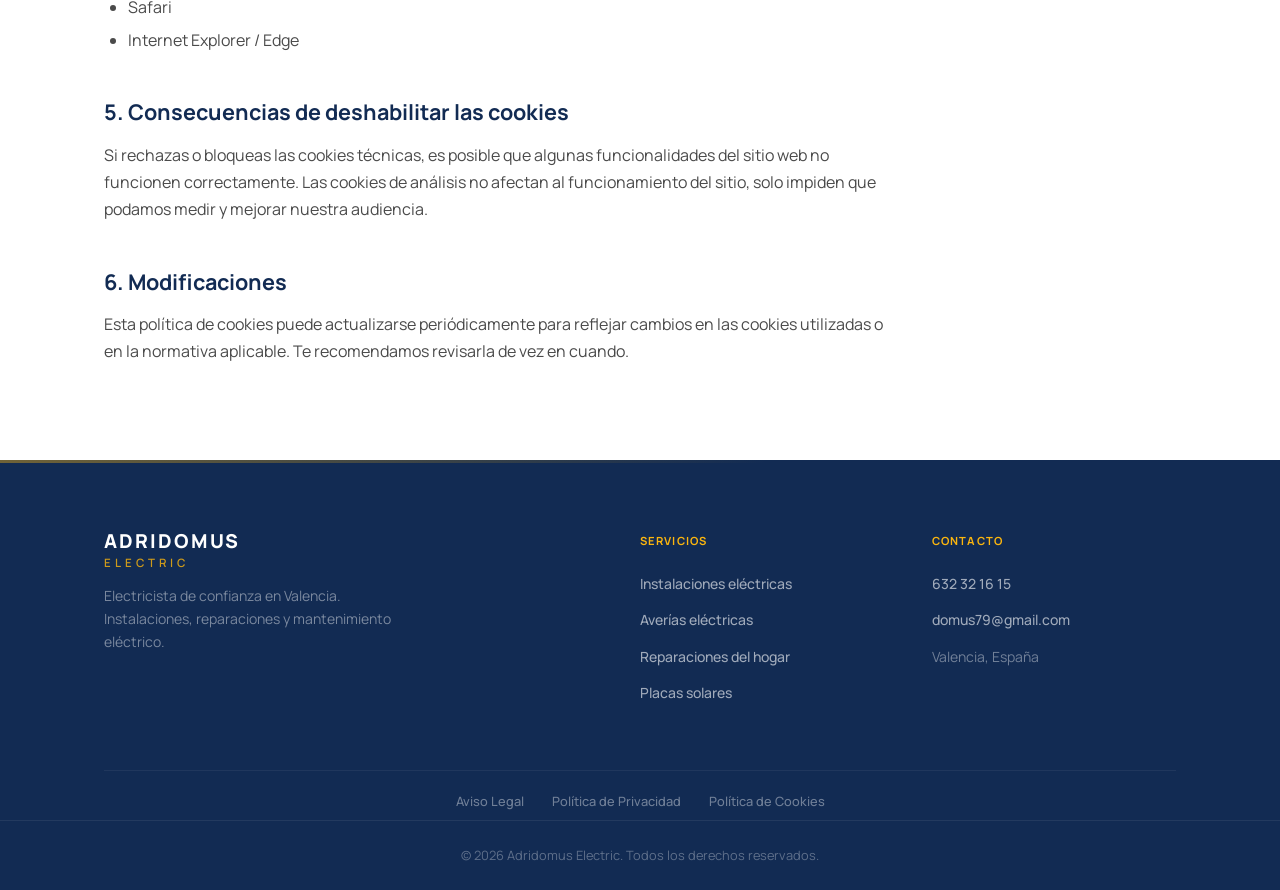
<file: legal/politica-cookies/index.html>
<!DOCTYPE html>
<html lang="es">
<head>
  <meta charset="UTF-8">
  <meta name="viewport" content="width=device-width, initial-scale=1.0">
  <title>Política de Cookies — Adridomus Electric</title>
  <meta name="description" content="Política de Cookies de Adridomus Electric, electricista en Valencia. Información sobre el uso de cookies en nuestro sitio web.">
  <meta name="robots" content="index, follow">
  <link rel="canonical" href="https://adridomus.vercel.app/legal/politica-cookies/">
  <link rel="alternate" href="https://adridomus.vercel.app/legal/politica-cookies/" hreflang="es" />
  <link rel="alternate" href="https://adridomus.vercel.app/legal/politica-cookies/" hreflang="x-default" />
  <link rel="preconnect" href="https://fonts.googleapis.com">
  <link rel="preconnect" href="https://fonts.gstatic.com" crossorigin>
  <link href="https://fonts.googleapis.com/css2?family=Manrope:wght@400;500;600;700;800;900&display=swap" rel="stylesheet">
  <link rel="stylesheet" href="../../style.css">
  <style>
    .legal-page { padding: 140px 0 80px; }
    .legal-page h1 { font-size: 2.5rem; font-weight: 800; color: var(--color-primary); margin-bottom: 8px; letter-spacing: -0.02em; }
    .legal-page .meta { font-size: 0.875rem; color: var(--color-gray-400); margin-bottom: 48px; }
    .legal-content { max-width: 780px; }
    .legal-content h2 { font-size: 1.35rem; font-weight: 700; color: var(--color-primary); margin-top: 40px; margin-bottom: 12px; }
    .legal-content h3 { font-size: 1.1rem; font-weight: 600; color: var(--color-primary); margin-top: 28px; margin-bottom: 8px; }
    .legal-content p { font-size: 1rem; color: var(--color-gray-700); line-height: 1.7; margin-bottom: 14px; }
    .legal-content ul { margin-bottom: 16px; padding-left: 24px; }
    .legal-content ul li { font-size: 1rem; color: var(--color-gray-700); line-height: 1.7; margin-bottom: 6px; }
    .legal-content table { width: 100%; border-collapse: collapse; margin-bottom: 24px; font-size: 0.9375rem; }
    .legal-content table th { background: var(--color-primary); color: #fff; padding: 10px 14px; text-align: left; font-weight: 600; }
    .legal-content table td { padding: 10px 14px; border-bottom: 1px solid var(--color-gray-200); color: var(--color-gray-700); }
    .legal-content strong { color: var(--color-primary); }
    .legal-disclaimer { background: #fff8e1; border: 1px solid #ffe082; border-radius: 8px; padding: 16px 20px; margin-bottom: 32px; font-size: 0.9rem; color: #6d5200; line-height: 1.5; }
    .back-link { display: inline-flex; align-items: center; gap: 6px; font-size: 0.875rem; font-weight: 600; color: var(--color-gray-400); margin-bottom: 32px; transition: color 0.2s; text-decoration: none; }
    .back-link:hover { color: var(--color-accent); }
  </style>
</head>
<body>
  <header class="header" role="banner">
    <div class="container">
      <a href="../../" class="logo" aria-label="Adridomus Electric — Ir al inicio">
        <svg class="logo-svg" viewBox="0 0 60 60" width="48" height="48" aria-hidden="true" focusable="false">
          <circle cx="30" cy="30" r="26" fill="none" stroke="#FCB60E" stroke-width="3" stroke-dasharray="6 4"/>
          <text x="30" y="34" text-anchor="middle" font-size="34" font-weight="900" fill="#122B53" font-family="Manrope">A</text>
          <polygon points="24,14 36,28 28,28 32,44" fill="#FCB60E" transform="rotate(-8,30,29)"/>
        </svg>
        <div class="logo-texto">
          <span class="logo-adridomus">ADRIDOMUS</span>
          <span class="logo-linea" aria-hidden="true"></span>
          <span class="logo-electric">ELECTRIC</span>
        </div>
      </a>
      <nav class="nav" role="navigation" aria-label="Navegación principal">
        <a href="../../#servicios">Servicios</a>
        <a href="../../#contacto">Contacto</a>
      </nav>
    </div>
  </header>

  <main class="legal-page">
    <div class="container">
      <a href="../../" class="back-link">← Volver al inicio</a>
      <h1>Política de Cookies</h1>
      <p class="meta">Actualizado: Julio 2026</p>

      <div class="legal-content">
        <div class="legal-disclaimer">
          ⚠️ <strong>Documento provisional:</strong> Esta política de cookies es una plantilla estándar. El titular debe revisarla y adaptarla a las cookies realmente utilizadas en el sitio web. Se recomienda asesoramiento legal profesional.
        </div>

        <h2>1. ¿Qué son las cookies?</h2>
        <p>Las cookies son pequeños archivos de texto que se almacenan en tu navegador cuando visitas un sitio web. Permiten que el sitio recuerde tus preferencias, recopile información estadística anónima y mejore tu experiencia de navegación.</p>

        <h2>2. ¿Qué cookies utilizamos?</h2>
        <p>Este sitio web utiliza únicamente cookies técnicas y de análisis. No utilizamos cookies publicitarias ni de terceros para fines comerciales.</p>

        <table>
          <thead>
            <tr>
              <th>Tipo</th>
              <th>Nombre</th>
              <th>Finalidad</th>
              <th>Duración</th>
            </tr>
          </thead>
          <tbody>
            <tr>
              <td>Técnica</td>
              <td>cookie_consent</td>
              <td>Recordar si has aceptado o rechazado las cookies</td>
              <td>1 año</td>
            </tr>
            <tr>
              <td>Análisis</td>
              <td>_ga, _gid, _gat (Google Analytics)</td>
              <td>Analizar el uso del sitio web (número de visitantes, páginas vistas, origen del tráfico). Datos anónimos.</td>
              <td>2 años / 24 h / 1 min</td>
            </tr>
          </tbody>
        </table>

        <h2>3. Cookies de Google Analytics</h2>
        <p>Este sitio web utiliza Google Analytics, un servicio de análisis web prestado por Google LLC. Las cookies _ga, _gid y _gat generan información anónima sobre tu interacción con el sitio. Google almacena esta información en servidores de Estados Unidos y se compromete a no asociarla con ningún otro dato.</p>
        <p>Puedes consultar más información en la <a href="https://policies.google.com/privacy" target="_blank" rel="noopener">Política de Privacidad de Google</a> y en <a href="https://tools.google.com/dlpage/gaoptout" target="_blank" rel="noopener">Cómo evitar Google Analytics</a>.</p>

        <h2>4. Gestión de cookies</h2>
        <p>Al acceder por primera vez al sitio web, se muestra un banner donde puedes aceptar o rechazar las cookies. Puedes cambiar tu decisión en cualquier momento eliminando las cookies de tu navegador o utilizando la herramienta de configuración.</p>
        <p>También puedes configurar tu navegador para bloquear o eliminar cookies. A continuación, enlaces a las guías de los navegadores más comunes:</p>
        <ul>
          <li><a href="https://support.google.com/chrome/answer/95647" target="_blank" rel="noopener">Google Chrome</a></li>
          <li><a href="https://support.mozilla.org/es/kb/proteccion-de-rastreo-mejorada-de-firefox" target="_blank" rel="noopener">Mozilla Firefox</a></li>
          <li><a href="https://support.apple.com/es-es/guide/safari/sfri11471/mac" target="_blank" rel="noopener">Safari</a></li>
          <li><a href="https://support.microsoft.com/es-es/help/17442/windows-internet-explorer-delete-manage-cookies" target="_blank" rel="noopener">Internet Explorer / Edge</a></li>
        </ul>

        <h2>5. Consecuencias de deshabilitar las cookies</h2>
        <p>Si rechazas o bloqueas las cookies técnicas, es posible que algunas funcionalidades del sitio web no funcionen correctamente. Las cookies de análisis no afectan al funcionamiento del sitio, solo impiden que podamos medir y mejorar nuestra audiencia.</p>

        <h2>6. Modificaciones</h2>
        <p>Esta política de cookies puede actualizarse periódicamente para reflejar cambios en las cookies utilizadas o en la normativa aplicable. Te recomendamos revisarla de vez en cuando.</p>
      </div>
    </div>
  </main>

  <footer class="footer" role="contentinfo">
    <div class="container">
      <div class="footer-grid">
        <div class="footer-brand">
          <div class="footer-logo"><span class="footer-logo-main">ADRIDOMUS</span><span class="footer-logo-sub">ELECTRIC</span></div>
          <p class="footer-desc">Electricista de confianza en Valencia. Instalaciones, reparaciones y mantenimiento eléctrico.</p>
        </div>
        <div class="footer-links">
          <h4 class="footer-heading">Servicios</h4>
          <ul>
            <li><a href="../../servicios/instalaciones-electricas/">Instalaciones eléctricas</a></li>
            <li><a href="../../servicios/averias-electricas/">Averías eléctricas</a></li>
            <li><a href="../../servicios/reparaciones-hogar/">Reparaciones del hogar</a></li>
            <li><a href="../../servicios/placas-solares/">Placas solares</a></li>
          </ul>
        </div>
        <div class="footer-contact-info">
          <h4 class="footer-heading">Contacto</h4>
          <ul>
            <li><a href="tel:+34632321615">632 32 16 15</a></li>
            <li><a href="mailto:domus79@gmail.com">domus79@gmail.com</a></li>
            <li><span>Valencia, España</span></li>
          </ul>
        </div>
      </div>
      <div class="footer-legal">
        <a href="../../legal/aviso-legal/">Aviso Legal</a>
        <a href="../../legal/politica-privacidad/">Política de Privacidad</a>
        <a href="../../legal/politica-cookies/">Política de Cookies</a>
      </div>
    </div>
    <div class="footer-bottom"><div class="container"><p>&copy; 2026 Adridomus Electric. Todos los derechos reservados.</p></div></div>
  </footer>
</body>
</html>
</file>
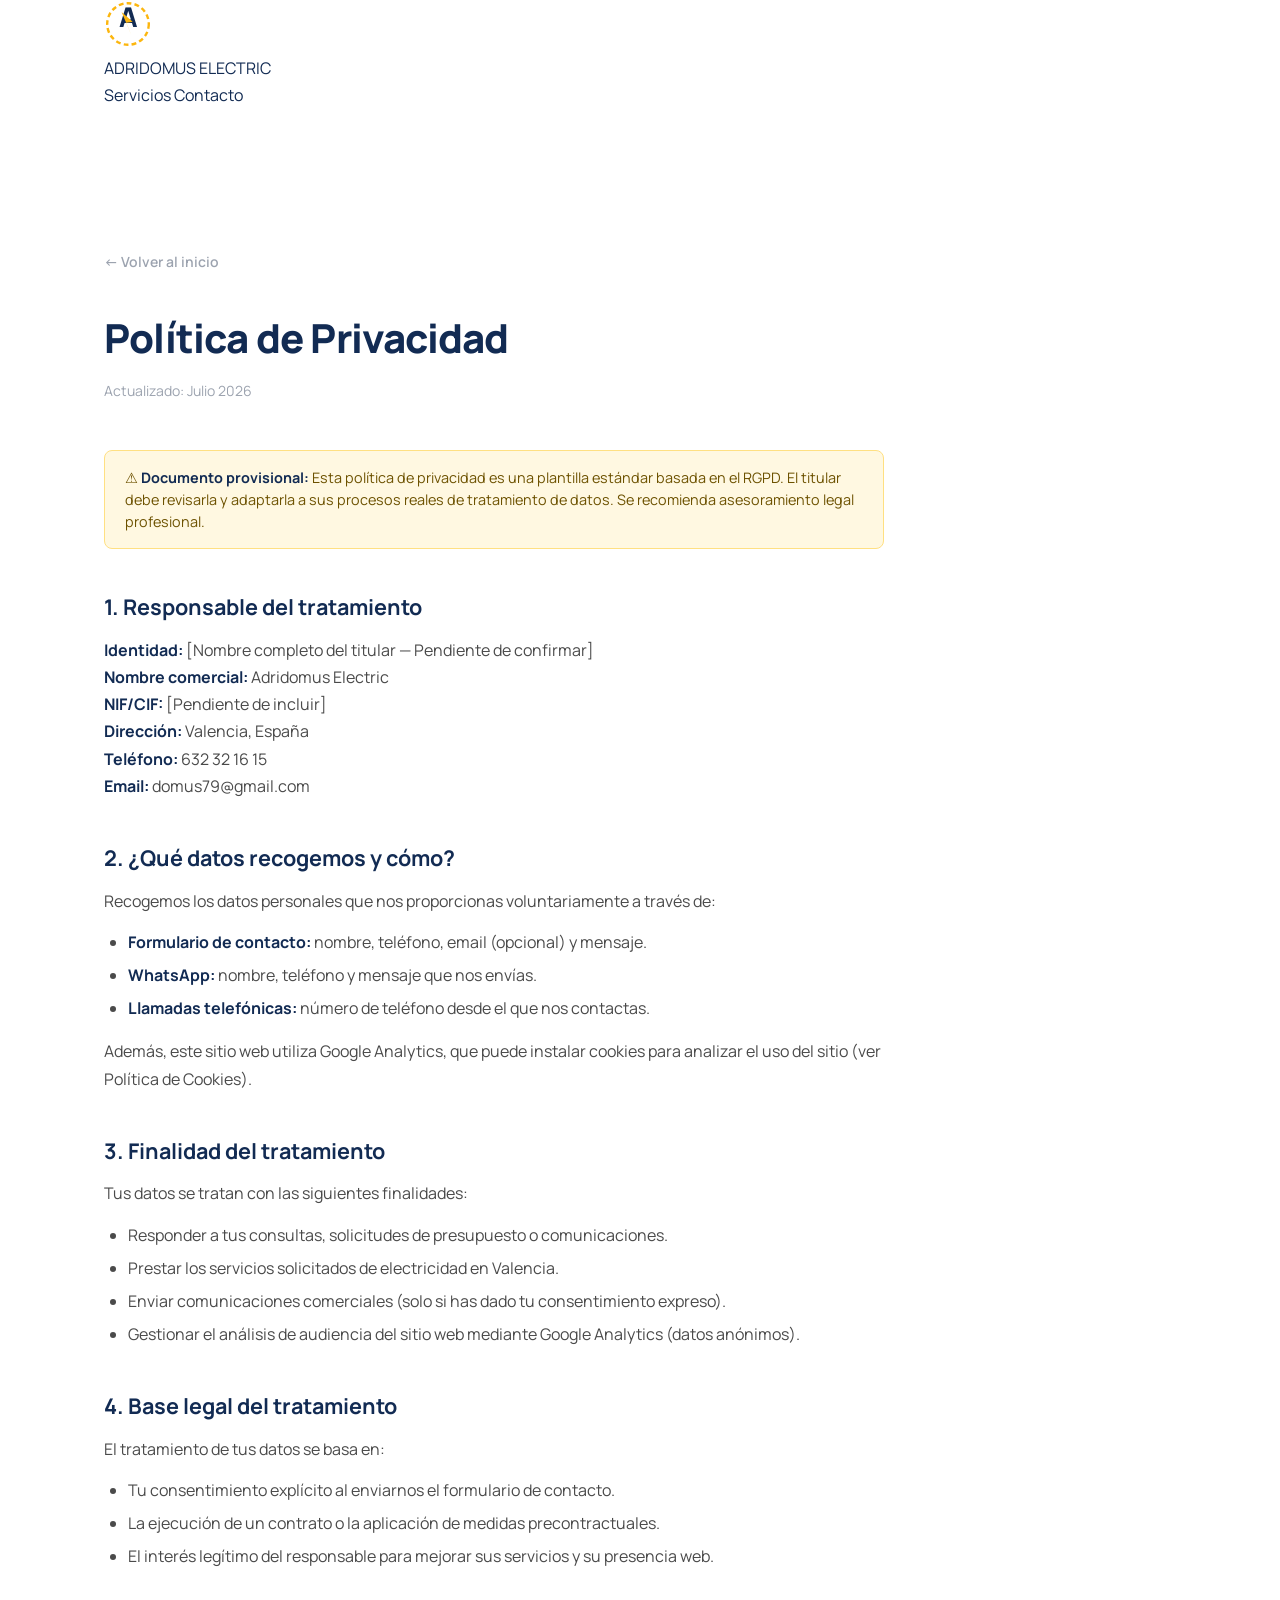
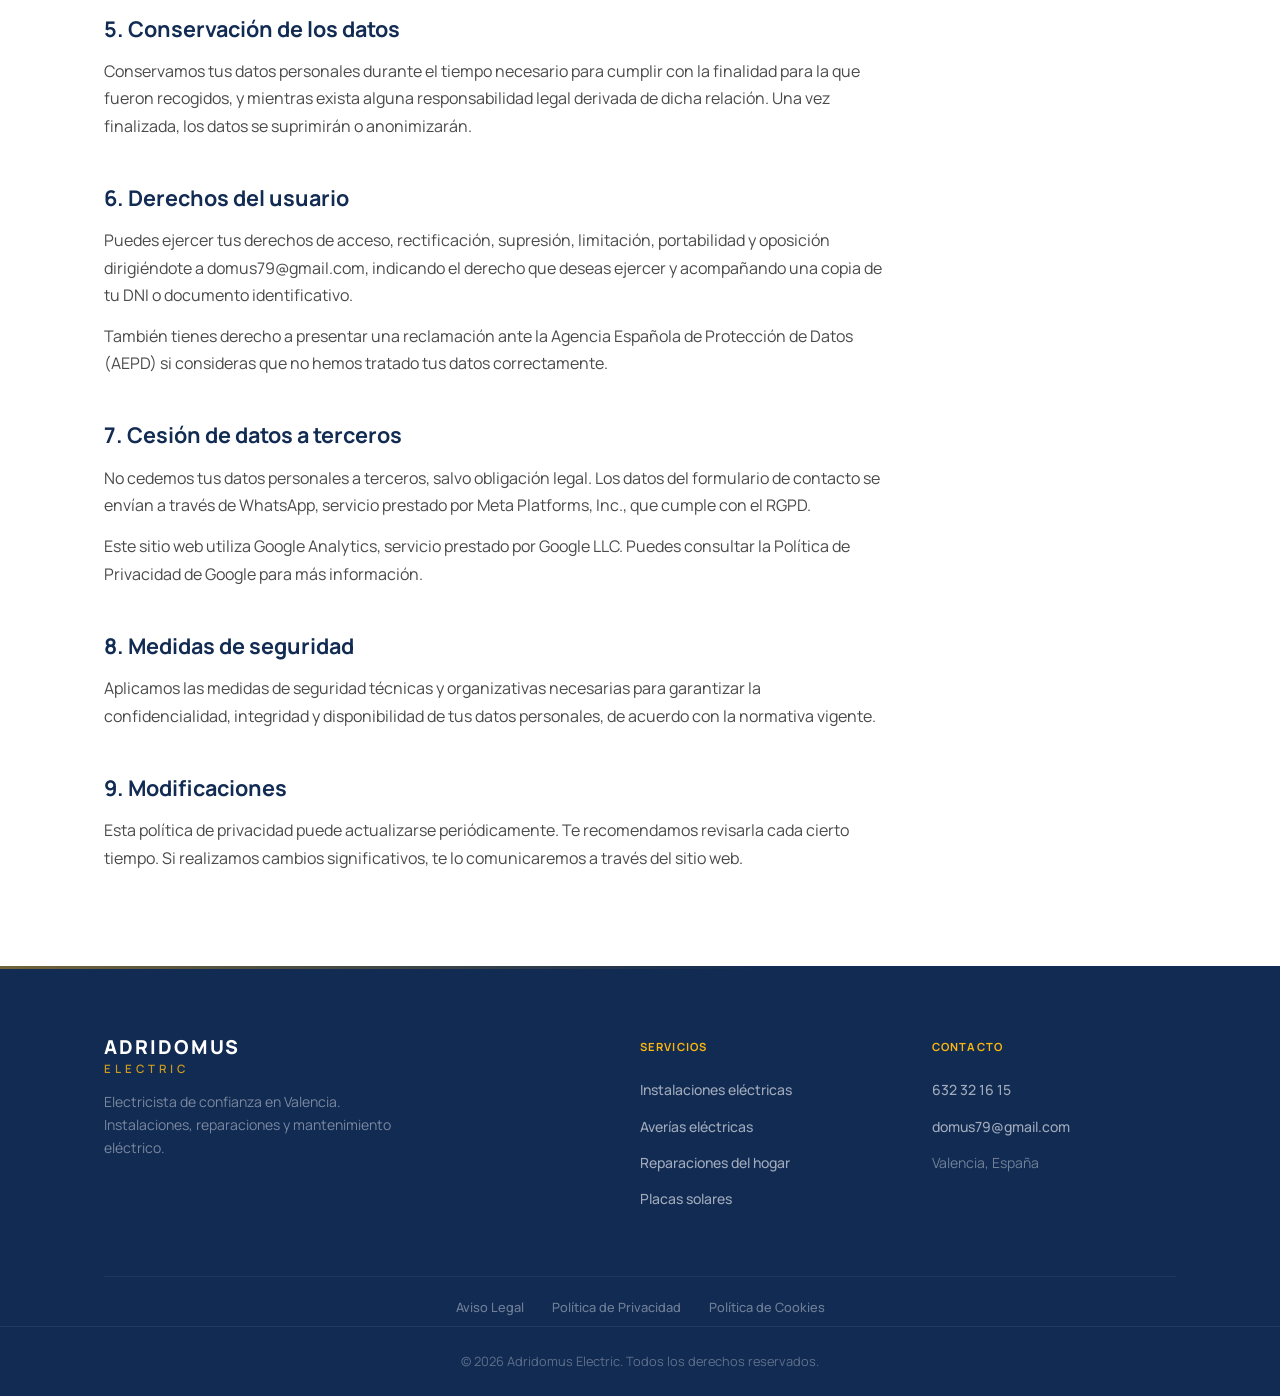
<file: legal/politica-privacidad/index.html>
<!DOCTYPE html>
<html lang="es">
<head>
  <meta charset="UTF-8">
  <meta name="viewport" content="width=device-width, initial-scale=1.0">
  <title>Política de Privacidad — Adridomus Electric</title>
  <meta name="description" content="Política de Privacidad de Adridomus Electric, electricista en Valencia. Información sobre el tratamiento de datos personales según el RGPD.">
  <meta name="robots" content="index, follow">
  <link rel="canonical" href="https://adridomus.vercel.app/legal/politica-privacidad/">
  <link rel="alternate" href="https://adridomus.vercel.app/legal/politica-privacidad/" hreflang="es" />
  <link rel="alternate" href="https://adridomus.vercel.app/legal/politica-privacidad/" hreflang="x-default" />
  <link rel="preconnect" href="https://fonts.googleapis.com">
  <link rel="preconnect" href="https://fonts.gstatic.com" crossorigin>
  <link href="https://fonts.googleapis.com/css2?family=Manrope:wght@400;500;600;700;800;900&display=swap" rel="stylesheet">
  <link rel="stylesheet" href="../../style.css">
  <style>
    .legal-page { padding: 140px 0 80px; }
    .legal-page h1 { font-size: 2.5rem; font-weight: 800; color: var(--color-primary); margin-bottom: 8px; letter-spacing: -0.02em; }
    .legal-page .meta { font-size: 0.875rem; color: var(--color-gray-400); margin-bottom: 48px; }
    .legal-content { max-width: 780px; }
    .legal-content h2 { font-size: 1.35rem; font-weight: 700; color: var(--color-primary); margin-top: 40px; margin-bottom: 12px; }
    .legal-content h3 { font-size: 1.1rem; font-weight: 600; color: var(--color-primary); margin-top: 28px; margin-bottom: 8px; }
    .legal-content p { font-size: 1rem; color: var(--color-gray-700); line-height: 1.7; margin-bottom: 14px; }
    .legal-content ul { margin-bottom: 16px; padding-left: 24px; }
    .legal-content ul li { font-size: 1rem; color: var(--color-gray-700); line-height: 1.7; margin-bottom: 6px; }
    .legal-content strong { color: var(--color-primary); }
    .legal-disclaimer { background: #fff8e1; border: 1px solid #ffe082; border-radius: 8px; padding: 16px 20px; margin-bottom: 32px; font-size: 0.9rem; color: #6d5200; line-height: 1.5; }
    .back-link { display: inline-flex; align-items: center; gap: 6px; font-size: 0.875rem; font-weight: 600; color: var(--color-gray-400); margin-bottom: 32px; transition: color 0.2s; text-decoration: none; }
    .back-link:hover { color: var(--color-accent); }
  </style>
</head>
<body>
  <header class="header" role="banner">
    <div class="container">
      <a href="../../" class="logo" aria-label="Adridomus Electric — Ir al inicio">
        <svg class="logo-svg" viewBox="0 0 60 60" width="48" height="48" aria-hidden="true" focusable="false">
          <circle cx="30" cy="30" r="26" fill="none" stroke="#FCB60E" stroke-width="3" stroke-dasharray="6 4"/>
          <text x="30" y="34" text-anchor="middle" font-size="34" font-weight="900" fill="#122B53" font-family="Manrope">A</text>
          <polygon points="24,14 36,28 28,28 32,44" fill="#FCB60E" transform="rotate(-8,30,29)"/>
        </svg>
        <div class="logo-texto">
          <span class="logo-adridomus">ADRIDOMUS</span>
          <span class="logo-linea" aria-hidden="true"></span>
          <span class="logo-electric">ELECTRIC</span>
        </div>
      </a>
      <nav class="nav" role="navigation" aria-label="Navegación principal">
        <a href="../../#servicios">Servicios</a>
        <a href="../../#contacto">Contacto</a>
      </nav>
    </div>
  </header>

  <main class="legal-page">
    <div class="container">
      <a href="../../" class="back-link">← Volver al inicio</a>
      <h1>Política de Privacidad</h1>
      <p class="meta">Actualizado: Julio 2026</p>

      <div class="legal-content">
        <div class="legal-disclaimer">
          ⚠️ <strong>Documento provisional:</strong> Esta política de privacidad es una plantilla estándar basada en el RGPD. El titular debe revisarla y adaptarla a sus procesos reales de tratamiento de datos. Se recomienda asesoramiento legal profesional.
        </div>

        <h2>1. Responsable del tratamiento</h2>
        <p>
          <strong>Identidad:</strong> [Nombre completo del titular — Pendiente de confirmar]<br>
          <strong>Nombre comercial:</strong> Adridomus Electric<br>
          <strong>NIF/CIF:</strong> [Pendiente de incluir]<br>
          <strong>Dirección:</strong> Valencia, España<br>
          <strong>Teléfono:</strong> <a href="tel:+34632321615">632 32 16 15</a><br>
          <strong>Email:</strong> <a href="mailto:domus79@gmail.com">domus79@gmail.com</a>
        </p>

        <h2>2. ¿Qué datos recogemos y cómo?</h2>
        <p>Recogemos los datos personales que nos proporcionas voluntariamente a través de:</p>
        <ul>
          <li><strong>Formulario de contacto:</strong> nombre, teléfono, email (opcional) y mensaje.</li>
          <li><strong>WhatsApp:</strong> nombre, teléfono y mensaje que nos envías.</li>
          <li><strong>Llamadas telefónicas:</strong> número de teléfono desde el que nos contactas.</li>
        </ul>
        <p>Además, este sitio web utiliza Google Analytics, que puede instalar cookies para analizar el uso del sitio (ver <a href="../politica-cookies/">Política de Cookies</a>).</p>

        <h2>3. Finalidad del tratamiento</h2>
        <p>Tus datos se tratan con las siguientes finalidades:</p>
        <ul>
          <li>Responder a tus consultas, solicitudes de presupuesto o comunicaciones.</li>
          <li>Prestar los servicios solicitados de electricidad en Valencia.</li>
          <li>Enviar comunicaciones comerciales (solo si has dado tu consentimiento expreso).</li>
          <li>Gestionar el análisis de audiencia del sitio web mediante Google Analytics (datos anónimos).</li>
        </ul>

        <h2>4. Base legal del tratamiento</h2>
        <p>El tratamiento de tus datos se basa en:</p>
        <ul>
          <li>Tu consentimiento explícito al enviarnos el formulario de contacto.</li>
          <li>La ejecución de un contrato o la aplicación de medidas precontractuales.</li>
          <li>El interés legítimo del responsable para mejorar sus servicios y su presencia web.</li>
        </ul>

        <h2>5. Conservación de los datos</h2>
        <p>Conservamos tus datos personales durante el tiempo necesario para cumplir con la finalidad para la que fueron recogidos, y mientras exista alguna responsabilidad legal derivada de dicha relación. Una vez finalizada, los datos se suprimirán o anonimizarán.</p>

        <h2>6. Derechos del usuario</h2>
        <p>Puedes ejercer tus derechos de acceso, rectificación, supresión, limitación, portabilidad y oposición dirigiéndote a <a href="mailto:domus79@gmail.com">domus79@gmail.com</a>, indicando el derecho que deseas ejercer y acompañando una copia de tu DNI o documento identificativo.</p>
        <p>También tienes derecho a presentar una reclamación ante la Agencia Española de Protección de Datos (AEPD) si consideras que no hemos tratado tus datos correctamente.</p>

        <h2>7. Cesión de datos a terceros</h2>
        <p>No cedemos tus datos personales a terceros, salvo obligación legal. Los datos del formulario de contacto se envían a través de WhatsApp, servicio prestado por Meta Platforms, Inc., que cumple con el RGPD.</p>
        <p>Este sitio web utiliza Google Analytics, servicio prestado por Google LLC. Puedes consultar la <a href="https://policies.google.com/privacy" target="_blank" rel="noopener">Política de Privacidad de Google</a> para más información.</p>

        <h2>8. Medidas de seguridad</h2>
        <p>Aplicamos las medidas de seguridad técnicas y organizativas necesarias para garantizar la confidencialidad, integridad y disponibilidad de tus datos personales, de acuerdo con la normativa vigente.</p>

        <h2>9. Modificaciones</h2>
        <p>Esta política de privacidad puede actualizarse periódicamente. Te recomendamos revisarla cada cierto tiempo. Si realizamos cambios significativos, te lo comunicaremos a través del sitio web.</p>
      </div>
    </div>
  </main>

  <footer class="footer" role="contentinfo">
    <div class="container">
      <div class="footer-grid">
        <div class="footer-brand">
          <div class="footer-logo"><span class="footer-logo-main">ADRIDOMUS</span><span class="footer-logo-sub">ELECTRIC</span></div>
          <p class="footer-desc">Electricista de confianza en Valencia. Instalaciones, reparaciones y mantenimiento eléctrico.</p>
        </div>
        <div class="footer-links">
          <h4 class="footer-heading">Servicios</h4>
          <ul>
            <li><a href="../../servicios/instalaciones-electricas/">Instalaciones eléctricas</a></li>
            <li><a href="../../servicios/averias-electricas/">Averías eléctricas</a></li>
            <li><a href="../../servicios/reparaciones-hogar/">Reparaciones del hogar</a></li>
            <li><a href="../../servicios/placas-solares/">Placas solares</a></li>
          </ul>
        </div>
        <div class="footer-contact-info">
          <h4 class="footer-heading">Contacto</h4>
          <ul>
            <li><a href="tel:+34632321615">632 32 16 15</a></li>
            <li><a href="mailto:domus79@gmail.com">domus79@gmail.com</a></li>
            <li><span>Valencia, España</span></li>
          </ul>
        </div>
      </div>
      <div class="footer-legal">
        <a href="../../legal/aviso-legal/">Aviso Legal</a>
        <a href="../../legal/politica-privacidad/">Política de Privacidad</a>
        <a href="../../legal/politica-cookies/">Política de Cookies</a>
      </div>
    </div>
    <div class="footer-bottom"><div class="container"><p>&copy; 2026 Adridomus Electric. Todos los derechos reservados.</p></div></div>
  </footer>
</body>
</html>
</file>
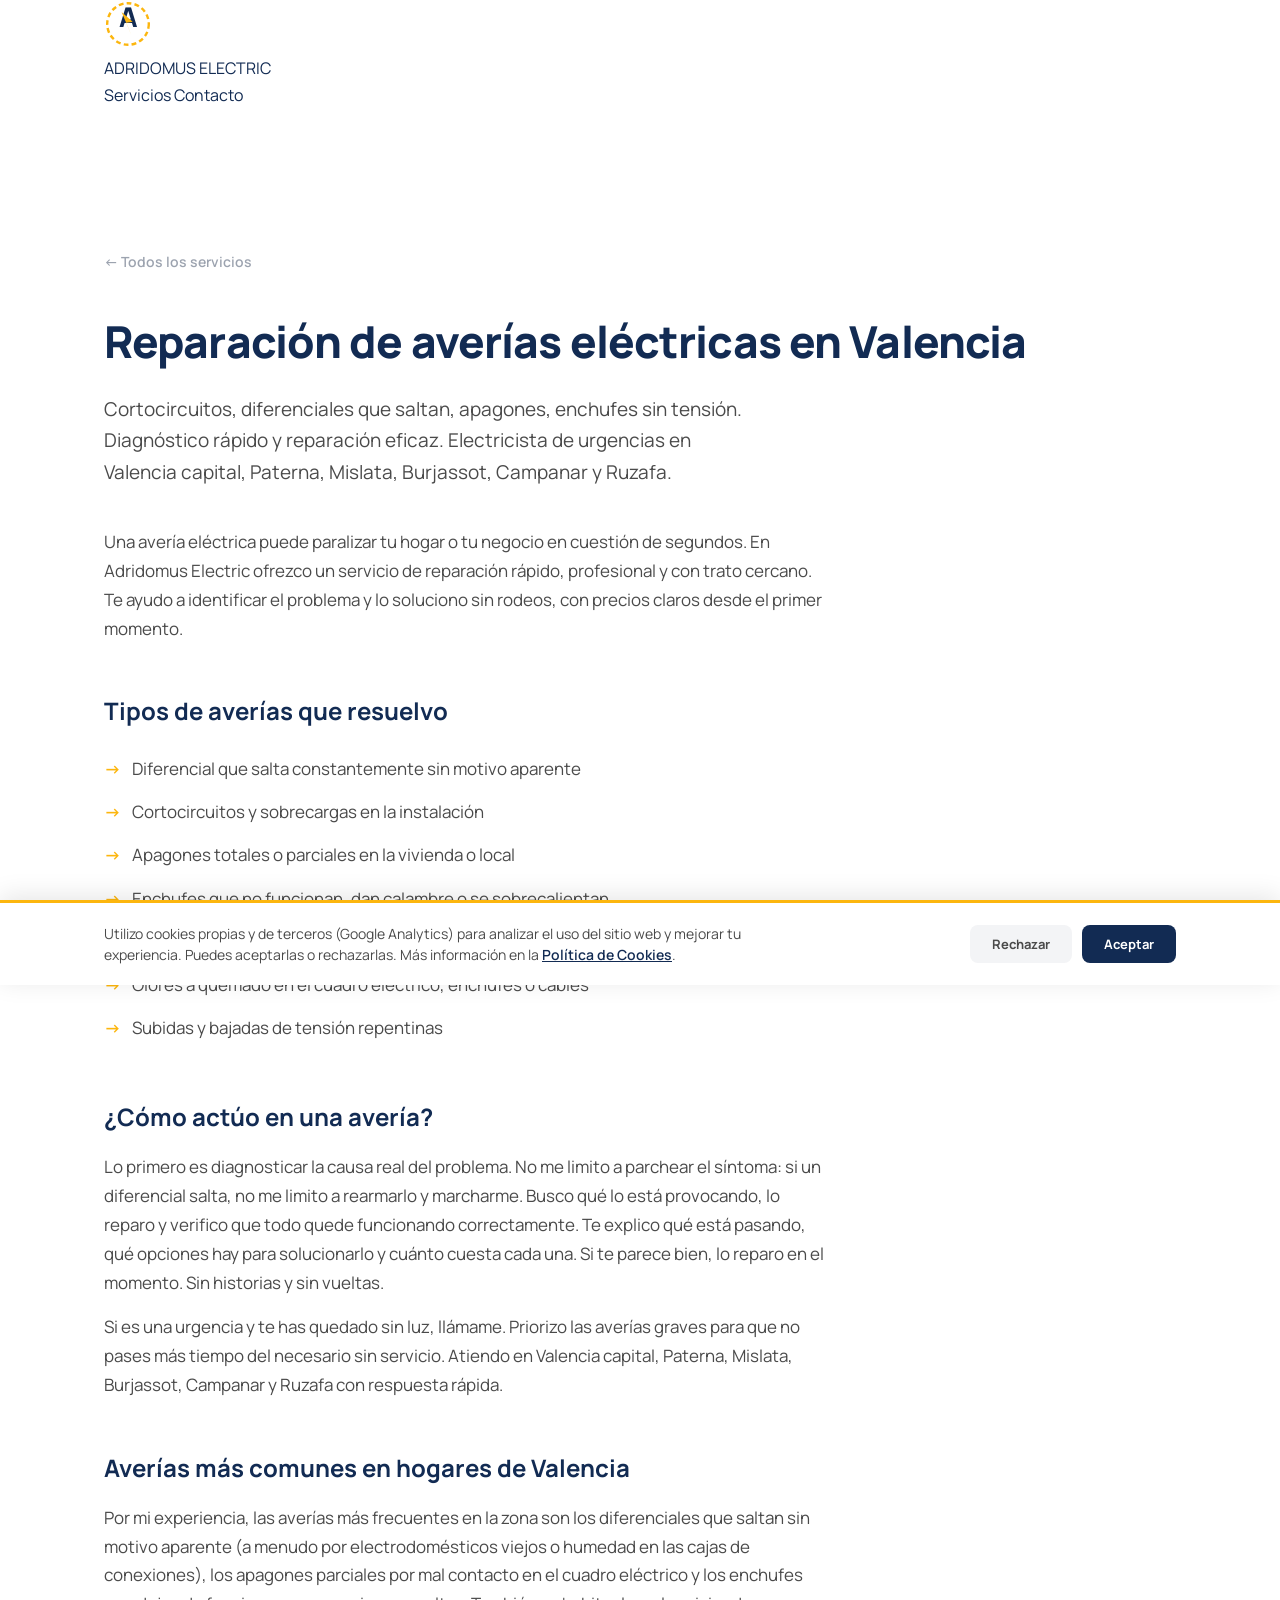
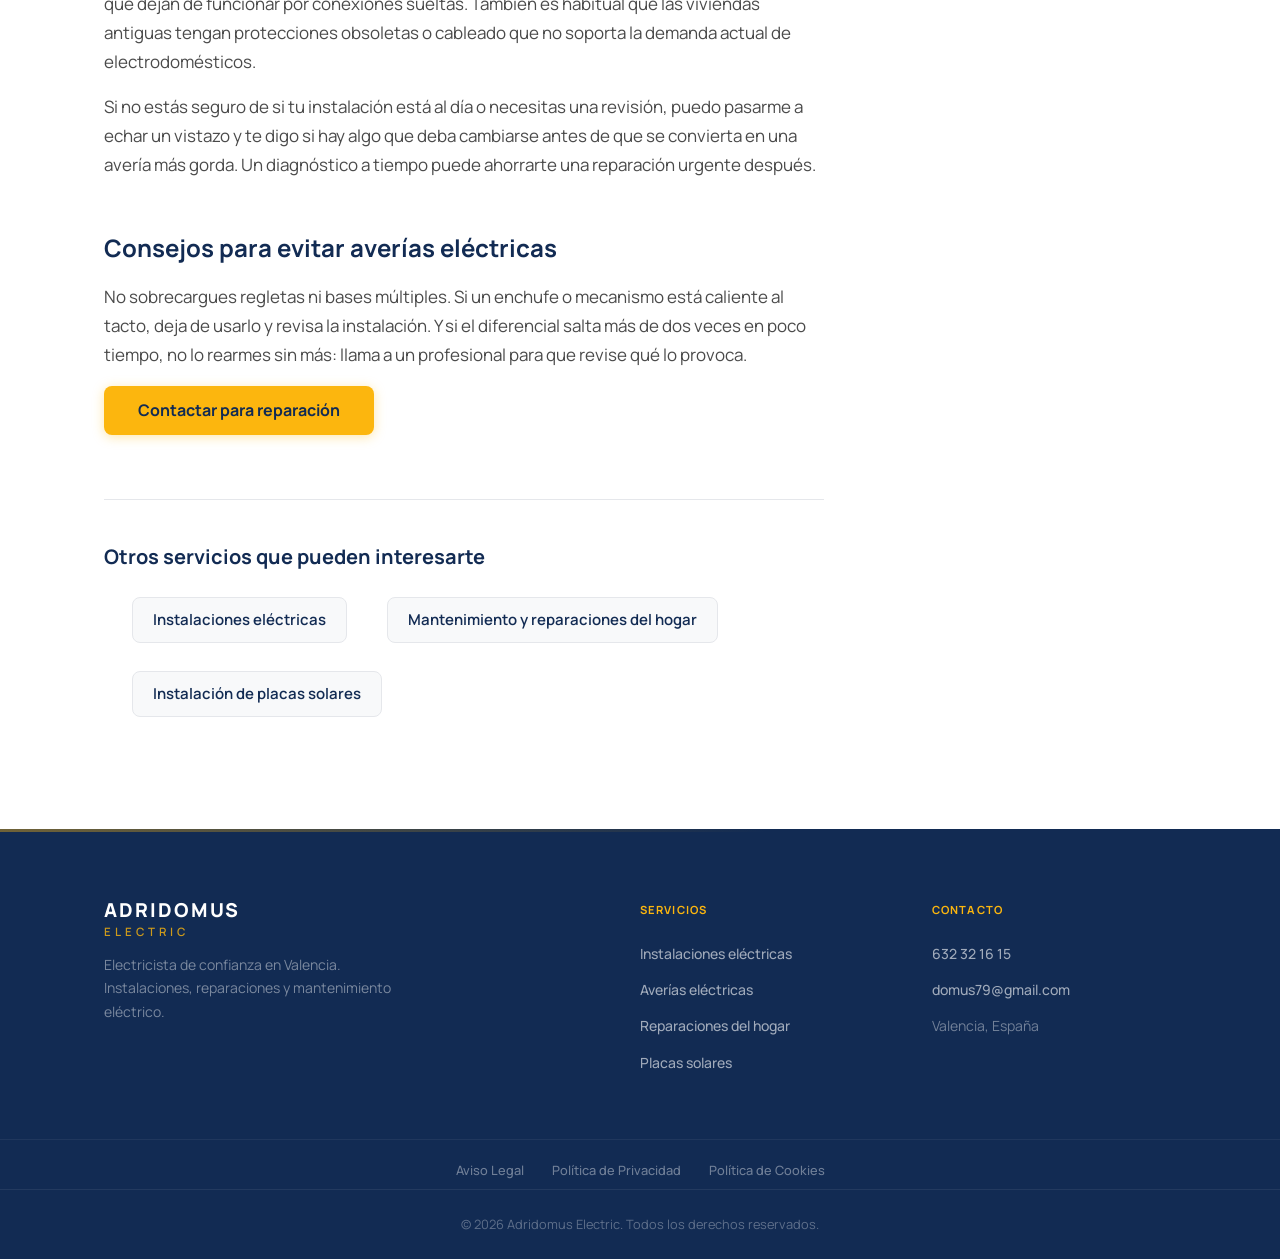
<file: servicios/averias-electricas/index.html>
<!DOCTYPE html>
<html lang="es">
<head>
  <meta charset="UTF-8">
  <meta name="viewport" content="width=device-width, initial-scale=1.0">
  <title>Reparación de averías eléctricas en Valencia | Adridomus Electric</title>
  <meta name="description" content="Reparación de averías eléctricas en Valencia: cortocircuitos, diferenciales que saltan, apagones, enchufes sin tensión. Electricista urgente. Diagnóstico rápido y reparación eficaz.">
  <meta name="google-site-verification" content="PON_AQUI_TU_CODIGO_DE_VERIFICACION" />
  <link rel="canonical" href="https://adridomus.vercel.app/servicios/averias-electricas/">
  <link rel="alternate" href="https://adridomus.vercel.app/servicios/averias-electricas/" hreflang="es" />
  <link rel="alternate" href="https://adridomus.vercel.app/servicios/averias-electricas/" hreflang="x-default" />
  <meta property="og:title" content="Reparación de averías eléctricas en Valencia | Adridomus Electric">
  <meta property="og:description" content="Cortocircuitos, diferenciales que saltan, apagones, enchufes sin tensión. Diagnóstico rápido y reparación eficaz en Valencia.">
  <meta property="og:url" content="https://adridomus.vercel.app/servicios/averias-electricas/">
  <meta property="og:locale" content="es_ES">
  <meta property="og:type" content="website">
  <meta property="og:image" content="https://adridomus.vercel.app/img/optimized/banner.jpg">
  <meta property="og:image:width" content="1536">
  <meta property="og:image:height" content="1024">
  <link rel="preconnect" href="https://fonts.googleapis.com">
  <link rel="preconnect" href="https://fonts.gstatic.com" crossorigin>
  <link href="https://fonts.googleapis.com/css2?family=Manrope:wght@400;500;600;700;800;900&display=swap" rel="stylesheet">
  <link rel="stylesheet" href="../../style.css">

  <script type="application/ld+json">
  {
    "@context": "https://schema.org",
    "@type": "BreadcrumbList",
    "itemListElement": [
      { "@type": "ListItem", "position": 1, "name": "Inicio", "item": "https://adridomus.vercel.app/" },
      { "@type": "ListItem", "position": 2, "name": "Servicios", "item": "https://adridomus.vercel.app/#servicios" },
      { "@type": "ListItem", "position": 3, "name": "Averías eléctricas", "item": "https://adridomus.vercel.app/servicios/averias-electricas/" }
    ]
  }
  </script>

  <script type="application/ld+json">
  {
    "@context": "https://schema.org",
    "@type": "FAQPage",
    "mainEntity": [
      {
        "@type": "Question",
        "name": "¿Qué hago si salta el diferencial constantemente?",
        "acceptedAnswer": {
          "@type": "Answer",
          "text": "Puede deberse a un electrodoméstico averiado, una fuga de corriente o un problema en la instalación. Lo primero es identificar qué circuito lo provoca. Si no puedes localizarlo, llámame y te ayudo a diagnosticarlo."
        }
      },
      {
        "@type": "Question",
        "name": "¿Tienes servicio de urgencias eléctricas en Valencia?",
        "acceptedAnswer": {
          "@type": "Answer",
          "text": "Sí, atiendo urgencias eléctricas en Valencia capital y alrededores. Si te has quedado sin luz o tienes una avería grave, llámame y te atiendo lo antes posible."
        }
      },
      {
        "@type": "Question",
        "name": "¿Cómo sé si mi avería es eléctrica o de la compañía?",
        "acceptedAnswer": {
          "@type": "Answer",
          "text": "Si el problema afecta solo a tu vivienda o a varias de tu edificio, suele ser de la instalación interna. Si afecta a todo un barrio, es probable que sea de la compañía. Te ayudo a distinguirlo."
        }
      },
      {
        "@type": "Question",
        "name": "¿Cuánto cuesta una reparación eléctrica urgente?",
        "acceptedAnswer": {
          "@type": "Answer",
          "text": "Depende del tipo de avería y la complejidad. Te confirmo el presupuesto antes de empezar cualquier trabajo. Sin compromiso y sin sorpresas."
        }
      }
    ]
  }
  </script>

  <style>
    .service-page { padding: 140px 0 80px; }
    .service-page h1 { font-size: 2.75rem; font-weight: 800; color: var(--color-primary); letter-spacing: -0.02em; margin-bottom: 16px; }
    .service-page .lead { font-size: 1.1875rem; color: var(--color-gray-700); max-width: 640px; line-height: 1.65; margin-bottom: 40px; }
    .service-content { max-width: 720px; }
    .service-content h2 { font-size: 1.5rem; font-weight: 700; color: var(--color-primary); margin-top: 48px; margin-bottom: 16px; }
    .service-content p { font-size: 1.0625rem; color: var(--color-gray-700); line-height: 1.7; margin-bottom: 16px; }
    .service-content ul { list-style: none; padding: 0; margin-bottom: 24px; }
    .service-content ul li { font-size: 1.0625rem; color: var(--color-gray-700); padding: 8px 0 8px 28px; position: relative; line-height: 1.6; }
    .service-content ul li::before { content: '→'; position: absolute; left: 0; color: var(--color-accent); font-weight: 700; }
    .back-link { display: inline-flex; align-items: center; gap: 6px; font-size: 0.875rem; font-weight: 600; color: var(--color-gray-400); margin-bottom: 32px; transition: color 0.2s; }
    .back-link:hover { color: var(--color-accent); }
    .related-services { margin-top: 64px; padding-top: 40px; border-top: 1px solid var(--color-gray-200); }
    .related-services h3 { font-size: 1.25rem; font-weight: 700; color: var(--color-primary); margin-bottom: 16px; }
    .related-services ul { display: flex; flex-wrap: wrap; gap: 12px; list-style: none; padding: 0; }
    .related-services ul li::before { display: none; }
    .related-services ul li a { display: inline-block; padding: 10px 20px; background: var(--color-gray-50); border: 1px solid var(--color-gray-200); border-radius: var(--radius-sm); font-size: 0.9375rem; font-weight: 600; color: var(--color-primary); transition: all 0.2s; text-decoration: none; }
    .related-services ul li a:hover { border-color: var(--color-accent); background: var(--color-white); }
  </style>
</head>
<body>
  <header class="header" role="banner">
    <div class="container">
      <a href="../../" class="logo" aria-label="Adridomus Electric — Ir al inicio">
        <svg class="logo-svg" viewBox="0 0 60 60" width="48" height="48" aria-hidden="true" focusable="false">
          <circle cx="30" cy="30" r="26" fill="none" stroke="#FCB60E" stroke-width="3" stroke-dasharray="6 4"/>
          <text x="30" y="34" text-anchor="middle" font-size="34" font-weight="900" fill="#122B53" font-family="Manrope">A</text>
          <polygon points="24,14 36,28 28,28 32,44" fill="#FCB60E" transform="rotate(-8,30,29)"/>
        </svg>
        <div class="logo-texto">
          <span class="logo-adridomus">ADRIDOMUS</span>
          <span class="logo-linea" aria-hidden="true"></span>
          <span class="logo-electric">ELECTRIC</span>
        </div>
      </a>
      <nav class="nav" role="navigation" aria-label="Navegación principal">
        <a href="../../#servicios">Servicios</a>
        <a href="../../#contacto">Contacto</a>
      </nav>
    </div>
  </header>
  <main class="service-page">
    <div class="container">
      <a href="../../#servicios" class="back-link">← Todos los servicios</a>
      <h1>Reparación de averías eléctricas en Valencia</h1>
      <p class="lead">Cortocircuitos, diferenciales que saltan, apagones, enchufes sin tensión. Diagnóstico rápido y reparación eficaz. Electricista de urgencias en Valencia capital, Paterna, Mislata, Burjassot, Campanar y Ruzafa.</p>
      <div class="service-content">

        <p>Una avería eléctrica puede paralizar tu hogar o tu negocio en cuestión de segundos. En Adridomus Electric ofrezco un servicio de reparación rápido, profesional y con trato cercano. Te ayudo a identificar el problema y lo soluciono sin rodeos, con precios claros desde el primer momento.</p>

        <h2>Tipos de averías que resuelvo</h2>
        <ul>
          <li>Diferencial que salta constantemente sin motivo aparente</li>
          <li>Cortocircuitos y sobrecargas en la instalación</li>
          <li>Apagones totales o parciales en la vivienda o local</li>
          <li>Enchufes que no funcionan, dan calambre o se sobrecalientan</li>
          <li>Luces que parpadean, no encienden o se funden con frecuencia</li>
          <li>Olores a quemado en el cuadro eléctrico, enchufes o cables</li>
          <li>Subidas y bajadas de tensión repentinas</li>
        </ul>

        <h2>¿Cómo actúo en una avería?</h2>
        <p>Lo primero es diagnosticar la causa real del problema. No me limito a parchear el síntoma: si un diferencial salta, no me limito a rearmarlo y marcharme. Busco qué lo está provocando, lo reparo y verifico que todo quede funcionando correctamente. Te explico qué está pasando, qué opciones hay para solucionarlo y cuánto cuesta cada una. Si te parece bien, lo reparo en el momento. Sin historias y sin vueltas.</p>
        <p>Si es una urgencia y te has quedado sin luz, llámame. Priorizo las averías graves para que no pases más tiempo del necesario sin servicio. Atiendo en Valencia capital, Paterna, Mislata, Burjassot, Campanar y Ruzafa con respuesta rápida.</p>

        <h2>Averías más comunes en hogares de Valencia</h2>
        <p>Por mi experiencia, las averías más frecuentes en la zona son los diferenciales que saltan sin motivo aparente (a menudo por electrodomésticos viejos o humedad en las cajas de conexiones), los apagones parciales por mal contacto en el cuadro eléctrico y los enchufes que dejan de funcionar por conexiones sueltas. También es habitual que las viviendas antiguas tengan protecciones obsoletas o cableado que no soporta la demanda actual de electrodomésticos.</p>
        <p>Si no estás seguro de si tu instalación está al día o necesitas una revisión, puedo pasarme a echar un vistazo y te digo si hay algo que deba cambiarse antes de que se convierta en una avería más gorda. Un diagnóstico a tiempo puede ahorrarte una reparación urgente después.</p>

        <h2>Consejos para evitar averías eléctricas</h2>
        <p>No sobrecargues regletas ni bases múltiples. Si un enchufe o mecanismo está caliente al tacto, deja de usarlo y revisa la instalación. Y si el diferencial salta más de dos veces en poco tiempo, no lo rearmes sin más: llama a un profesional para que revise qué lo provoca.</p>

        <a href="../../#contacto" class="btn btn-primary">Contactar para reparación</a>

        <div class="related-services">
          <h3>Otros servicios que pueden interesarte</h3>
          <ul>
            <li><a href="../instalaciones-electricas/">Instalaciones eléctricas</a></li>
            <li><a href="../reparaciones-hogar/">Mantenimiento y reparaciones del hogar</a></li>
            <li><a href="../placas-solares/">Instalación de placas solares</a></li>
          </ul>
        </div>

      </div>
    </div>
  </main>
  <footer class="footer" role="contentinfo">
    <div class="container">
      <div class="footer-grid">
        <div class="footer-brand">
          <div class="footer-logo"><span class="footer-logo-main">ADRIDOMUS</span><span class="footer-logo-sub">ELECTRIC</span></div>
          <p class="footer-desc">Electricista de confianza en Valencia. Instalaciones, reparaciones y mantenimiento eléctrico.</p>
        </div>
        <div class="footer-links">
          <h4 class="footer-heading">Servicios</h4>
          <ul>
            <li><a href="../instalaciones-electricas/">Instalaciones eléctricas</a></li>
            <li><a href="../averias-electricas/">Averías eléctricas</a></li>
            <li><a href="../reparaciones-hogar/">Reparaciones del hogar</a></li>
            <li><a href="../placas-solares/">Placas solares</a></li>
          </ul>
        </div>
        <div class="footer-contact-info">
          <h4 class="footer-heading">Contacto</h4>
          <ul>
            <li><a href="tel:+34632321615">632 32 16 15</a></li>
            <li><a href="mailto:domus79@gmail.com">domus79@gmail.com</a></li>
            <li><span>Valencia, España</span></li>
          </ul>
        </div>
      </div>
    </div>
    <div class="footer-legal">
      <a href="../../legal/aviso-legal/">Aviso Legal</a>
      <a href="../../legal/politica-privacidad/">Política de Privacidad</a>
      <a href="../../legal/politica-cookies/">Política de Cookies</a>
    </div>
    <div class="footer-bottom"><div class="container"><p>&copy; 2026 Adridomus Electric. Todos los derechos reservados.</p></div></div>
  </footer>

  <div class="cookie-banner" id="cookieBanner" role="dialog" aria-label="Aviso de cookies">
    <div class="container">
      <p>Utilizo cookies propias y de terceros (Google Analytics) para analizar el uso del sitio web y mejorar tu experiencia. Puedes aceptarlas o rechazarlas. Más información en la <a href="../../legal/politica-cookies/">Política de Cookies</a>.</p>
      <div class="cookie-banner-actions">
        <button class="cookie-btn cookie-btn-reject" id="cookieReject" aria-label="Rechazar cookies">Rechazar</button>
        <button class="cookie-btn cookie-btn-accept" id="cookieAccept" aria-label="Aceptar cookies">Aceptar</button>
      </div>
    </div>
  </div>
</body>
</html>
</file>
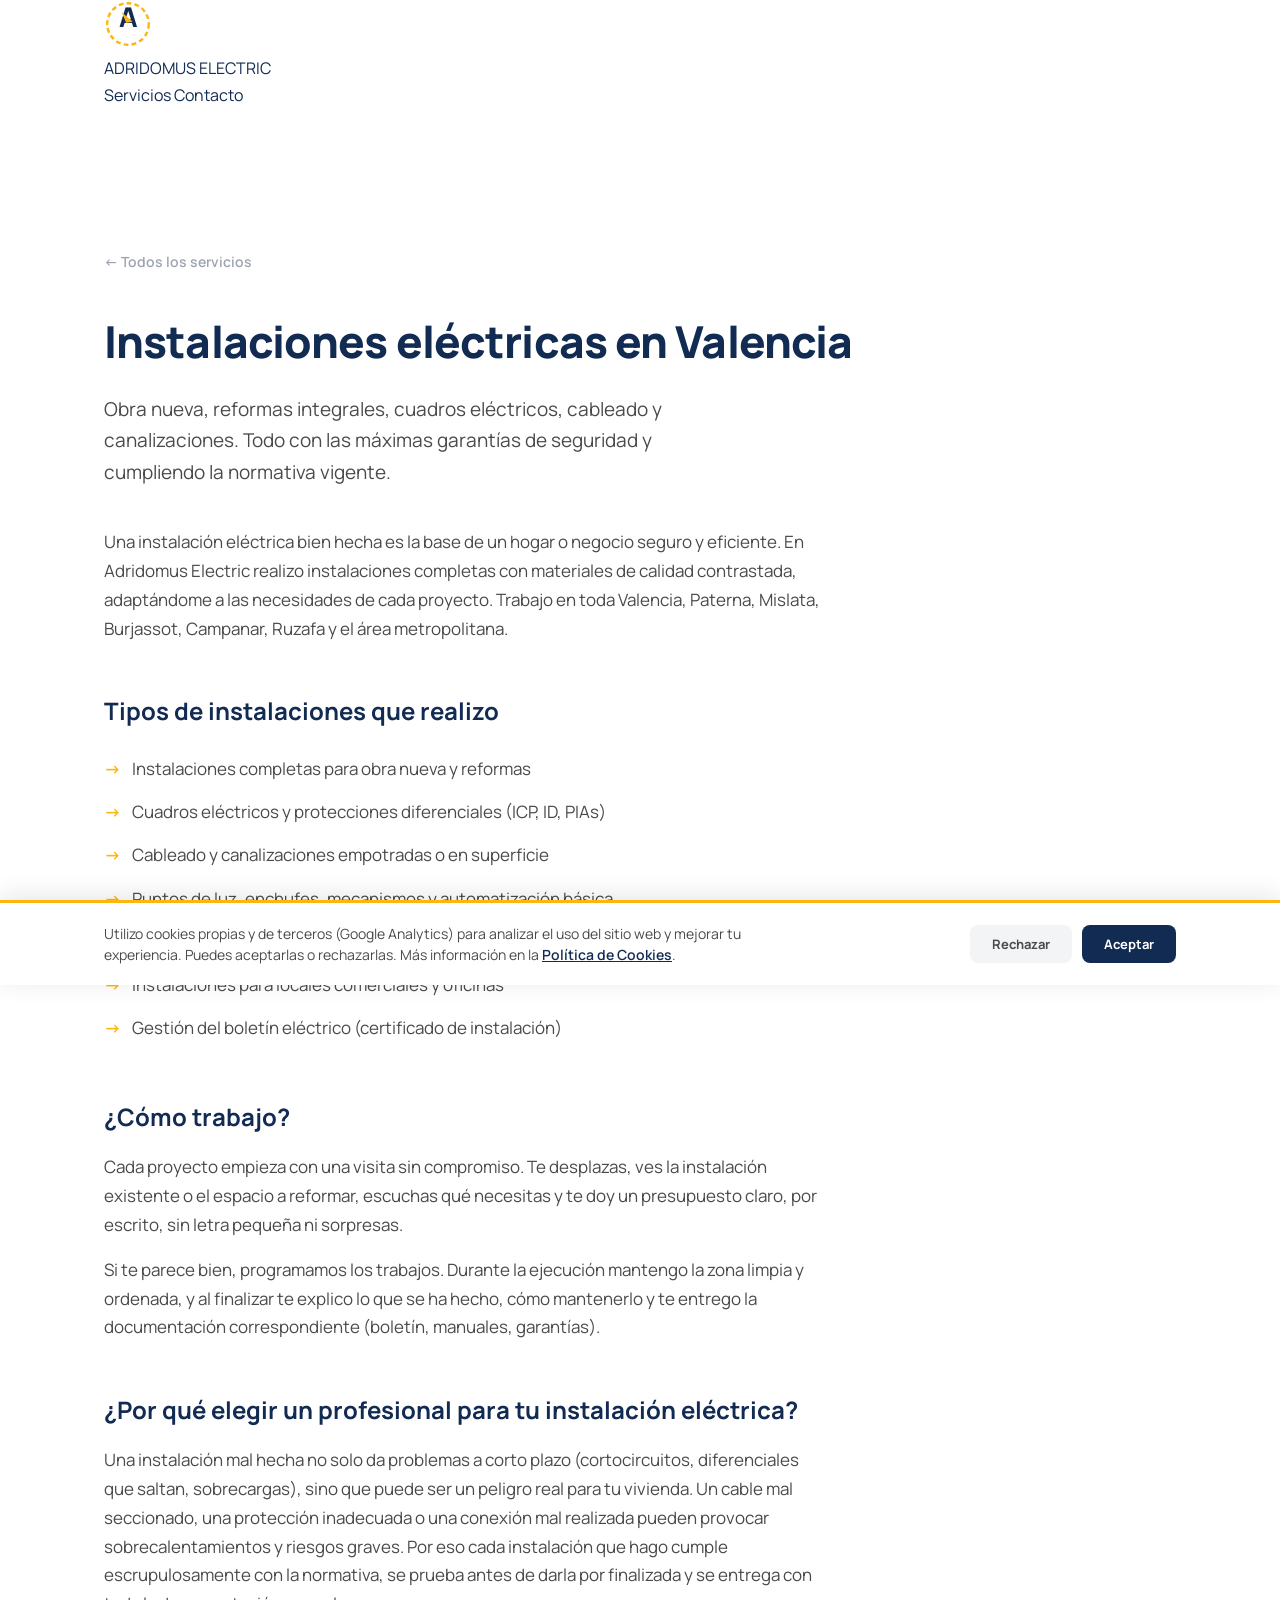
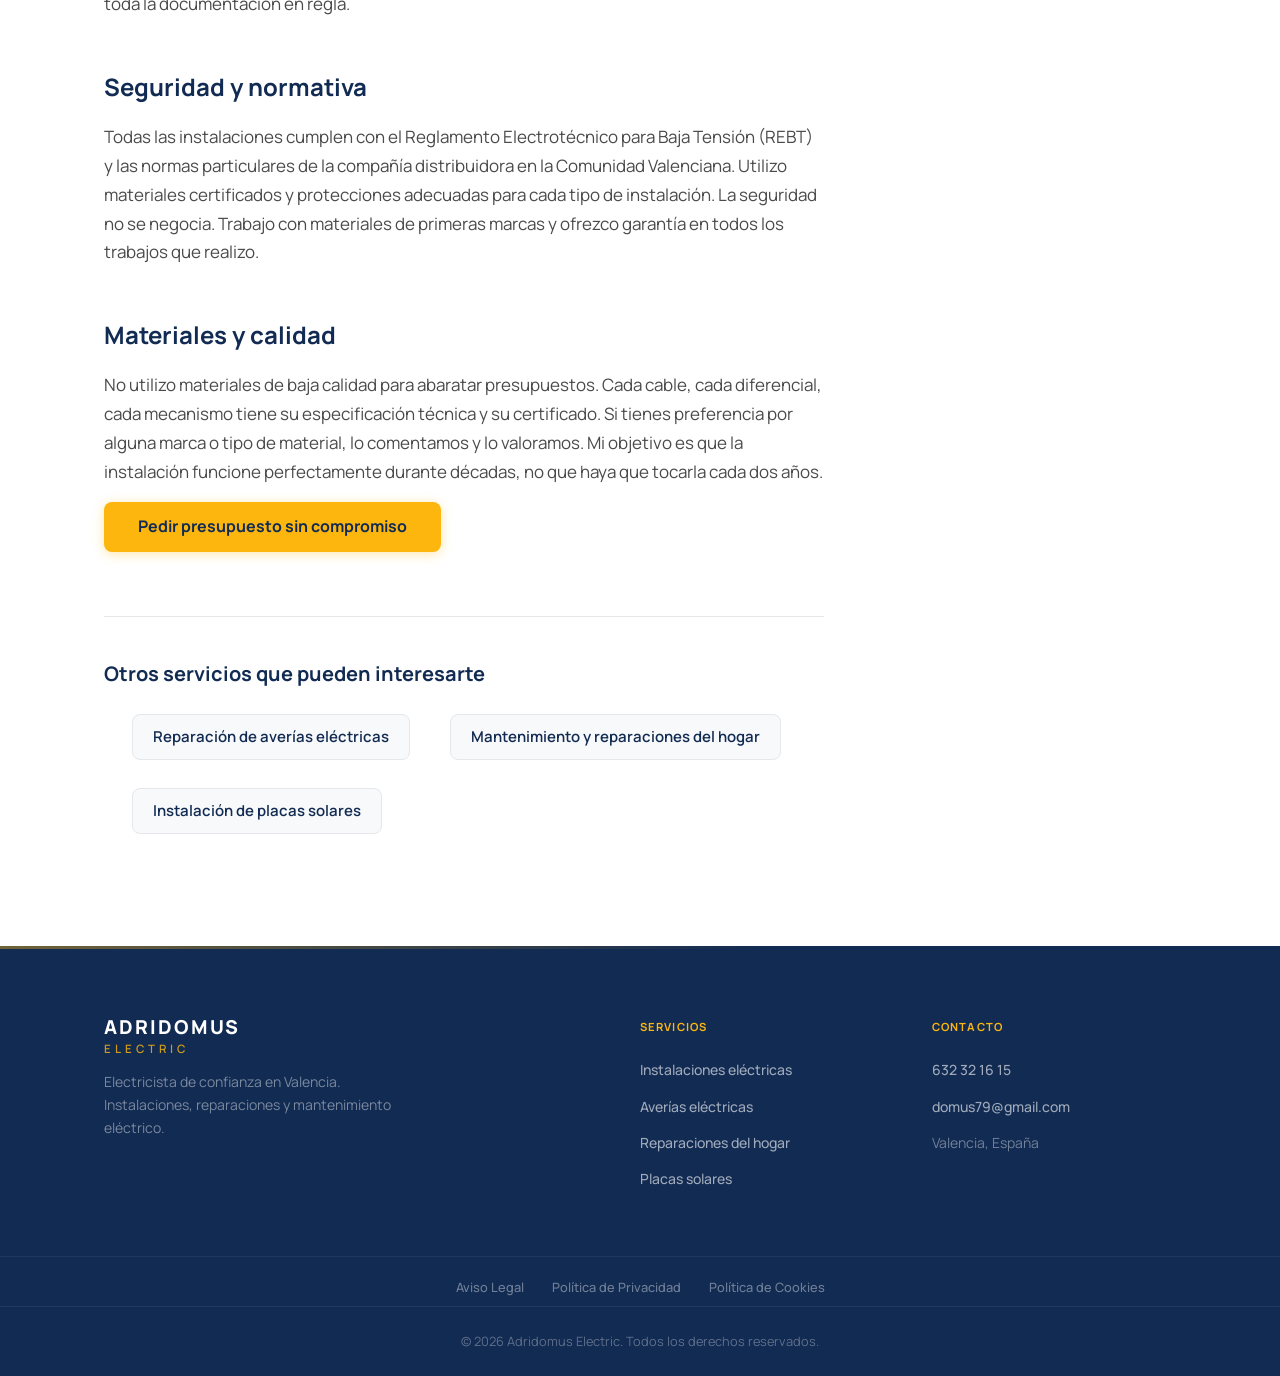
<file: servicios/instalaciones-electricas/index.html>
<!DOCTYPE html>
<html lang="es">
<head>
  <meta charset="UTF-8">
  <meta name="viewport" content="width=device-width, initial-scale=1.0">
  <title>Instalaciones eléctricas en Valencia | Adridomus Electric</title>
  <meta name="description" content="Instalaciones eléctricas en Valencia: obra nueva, reformas, cuadros eléctricos y cableado. Electricista profesional con más de 15 años de experiencia. Presupuesto sin compromiso.">
  <meta name="google-site-verification" content="PON_AQUI_TU_CODIGO_DE_VERIFICACION" />
  <link rel="canonical" href="https://adridomus.vercel.app/servicios/instalaciones-electricas/">
  <link rel="alternate" href="https://adridomus.vercel.app/servicios/instalaciones-electricas/" hreflang="es" />
  <link rel="alternate" href="https://adridomus.vercel.app/servicios/instalaciones-electricas/" hreflang="x-default" />
  <meta property="og:title" content="Instalaciones eléctricas en Valencia | Adridomus Electric">
  <meta property="og:description" content="Obra nueva, reformas, cuadros eléctricos, cableado y canalizaciones. Electricista en Valencia con más de 15 años de experiencia.">
  <meta property="og:url" content="https://adridomus.vercel.app/servicios/instalaciones-electricas/">
  <meta property="og:locale" content="es_ES">
  <meta property="og:type" content="website">
  <meta property="og:image" content="https://adridomus.vercel.app/img/optimized/banner.jpg">
  <meta property="og:image:width" content="1536">
  <meta property="og:image:height" content="1024">
  <link rel="preconnect" href="https://fonts.googleapis.com">
  <link rel="preconnect" href="https://fonts.gstatic.com" crossorigin>
  <link href="https://fonts.googleapis.com/css2?family=Manrope:wght@400;500;600;700;800;900&display=swap" rel="stylesheet">
  <link rel="stylesheet" href="../../style.css">

  <script type="application/ld+json">
  {
    "@context": "https://schema.org",
    "@type": "BreadcrumbList",
    "itemListElement": [
      { "@type": "ListItem", "position": 1, "name": "Inicio", "item": "https://adridomus.vercel.app/" },
      { "@type": "ListItem", "position": 2, "name": "Servicios", "item": "https://adridomus.vercel.app/#servicios" },
      { "@type": "ListItem", "position": 3, "name": "Instalaciones eléctricas", "item": "https://adridomus.vercel.app/servicios/instalaciones-electricas/" }
    ]
  }
  </script>

  <script type="application/ld+json">
  {
    "@context": "https://schema.org",
    "@type": "FAQPage",
    "mainEntity": [
      {
        "@type": "Question",
        "name": "¿Cuánto cuesta una instalación eléctrica completa en Valencia?",
        "acceptedAnswer": {
          "@type": "Answer",
          "text": "Depende del tamaño de la vivienda, el tipo de reforma y los materiales. Te visito sin compromiso, evalúo lo que necesitas y te doy un presupuesto detallado y claro antes de empezar."
        }
      },
      {
        "@type": "Question",
        "name": "¿Necesito boletín eléctrico para una instalación nueva?",
        "acceptedAnswer": {
          "@type": "Answer",
          "text": "Sí, toda instalación nueva o reforma importante requiere su boletín eléctrico (certificado de instalación). Yo me encargo de gestionarlo para que todo quede legal y en regla."
        }
      },
      {
        "@type": "Question",
        "name": "¿Hacéis instalaciones para locales comerciales?",
        "acceptedAnswer": {
          "@type": "Answer",
          "text": "Sí, realizo instalaciones eléctricas para viviendas, locales comerciales, oficinas y comunidades de vecinos en Valencia y alrededores."
        }
      },
      {
        "@type": "Question",
        "name": "¿Cuánto tiempo se tarda en hacer una instalación eléctrica?",
        "acceptedAnswer": {
          "@type": "Answer",
          "text": "Depende del alcance del proyecto. Una instalación completa en un piso puede llevar de 2 a 5 días. Una reforma puntual, mucho menos. Te concreto los plazos en la visita."
        }
      }
    ]
  }
  </script>

  <style>
    .service-page { padding: 140px 0 80px; }
    .service-page h1 { font-size: 2.75rem; font-weight: 800; color: var(--color-primary); letter-spacing: -0.02em; margin-bottom: 16px; }
    .service-page .lead { font-size: 1.1875rem; color: var(--color-gray-700); max-width: 640px; line-height: 1.65; margin-bottom: 40px; }
    .service-content { max-width: 720px; }
    .service-content h2 { font-size: 1.5rem; font-weight: 700; color: var(--color-primary); margin-top: 48px; margin-bottom: 16px; }
    .service-content p { font-size: 1.0625rem; color: var(--color-gray-700); line-height: 1.7; margin-bottom: 16px; }
    .service-content ul { list-style: none; padding: 0; margin-bottom: 24px; }
    .service-content ul li { font-size: 1.0625rem; color: var(--color-gray-700); padding: 8px 0 8px 28px; position: relative; line-height: 1.6; }
    .service-content ul li::before { content: '→'; position: absolute; left: 0; color: var(--color-accent); font-weight: 700; }
    .back-link { display: inline-flex; align-items: center; gap: 6px; font-size: 0.875rem; font-weight: 600; color: var(--color-gray-400); margin-bottom: 32px; transition: color 0.2s; }
    .back-link:hover { color: var(--color-accent); }
    .related-services { margin-top: 64px; padding-top: 40px; border-top: 1px solid var(--color-gray-200); }
    .related-services h3 { font-size: 1.25rem; font-weight: 700; color: var(--color-primary); margin-bottom: 16px; }
    .related-services ul { display: flex; flex-wrap: wrap; gap: 12px; list-style: none; padding: 0; }
    .related-services ul li::before { display: none; }
    .related-services ul li a { display: inline-block; padding: 10px 20px; background: var(--color-gray-50); border: 1px solid var(--color-gray-200); border-radius: var(--radius-sm); font-size: 0.9375rem; font-weight: 600; color: var(--color-primary); transition: all 0.2s; text-decoration: none; }
    .related-services ul li a:hover { border-color: var(--color-accent); background: var(--color-white); }
  </style>
</head>
<body>
  <header class="header" role="banner">
    <div class="container">
      <a href="../../" class="logo" aria-label="Adridomus Electric — Ir al inicio">
        <svg class="logo-svg" viewBox="0 0 60 60" width="48" height="48" aria-hidden="true" focusable="false">
          <circle cx="30" cy="30" r="26" fill="none" stroke="#FCB60E" stroke-width="3" stroke-dasharray="6 4"/>
          <text x="30" y="34" text-anchor="middle" font-size="34" font-weight="900" fill="#122B53" font-family="Manrope">A</text>
          <polygon points="24,14 36,28 28,28 32,44" fill="#FCB60E" transform="rotate(-8,30,29)"/>
        </svg>
        <div class="logo-texto">
          <span class="logo-adridomus">ADRIDOMUS</span>
          <span class="logo-linea" aria-hidden="true"></span>
          <span class="logo-electric">ELECTRIC</span>
        </div>
      </a>
      <nav class="nav" role="navigation" aria-label="Navegación principal">
        <a href="../../#servicios">Servicios</a>
        <a href="../../#contacto">Contacto</a>
      </nav>
    </div>
  </header>
  <main class="service-page">
    <div class="container">
      <a href="../../#servicios" class="back-link">← Todos los servicios</a>
      <h1>Instalaciones eléctricas en Valencia</h1>
      <p class="lead">Obra nueva, reformas integrales, cuadros eléctricos, cableado y canalizaciones. Todo con las máximas garantías de seguridad y cumpliendo la normativa vigente.</p>
      <div class="service-content">

        <p>Una instalación eléctrica bien hecha es la base de un hogar o negocio seguro y eficiente. En Adridomus Electric realizo instalaciones completas con materiales de calidad contrastada, adaptándome a las necesidades de cada proyecto. Trabajo en toda Valencia, Paterna, Mislata, Burjassot, Campanar, Ruzafa y el área metropolitana.</p>

        <h2>Tipos de instalaciones que realizo</h2>
        <ul>
          <li>Instalaciones completas para obra nueva y reformas</li>
          <li>Cuadros eléctricos y protecciones diferenciales (ICP, ID, PIAs)</li>
          <li>Cableado y canalizaciones empotradas o en superficie</li>
          <li>Puntos de luz, enchufes, mecanismos y automatización básica</li>
          <li>Instalación de electrodomésticos, campanas, hornos</li>
          <li>Instalaciones para locales comerciales y oficinas</li>
          <li>Gestión del boletín eléctrico (certificado de instalación)</li>
        </ul>

        <h2>¿Cómo trabajo?</h2>
        <p>Cada proyecto empieza con una visita sin compromiso. Te desplazas, ves la instalación existente o el espacio a reformar, escuchas qué necesitas y te doy un presupuesto claro, por escrito, sin letra pequeña ni sorpresas.</p>
        <p>Si te parece bien, programamos los trabajos. Durante la ejecución mantengo la zona limpia y ordenada, y al finalizar te explico lo que se ha hecho, cómo mantenerlo y te entrego la documentación correspondiente (boletín, manuales, garantías).</p>

        <h2>¿Por qué elegir un profesional para tu instalación eléctrica?</h2>
        <p>Una instalación mal hecha no solo da problemas a corto plazo (cortocircuitos, diferenciales que saltan, sobrecargas), sino que puede ser un peligro real para tu vivienda. Un cable mal seccionado, una protección inadecuada o una conexión mal realizada pueden provocar sobrecalentamientos y riesgos graves. Por eso cada instalación que hago cumple escrupulosamente con la normativa, se prueba antes de darla por finalizada y se entrega con toda la documentación en regla.</p>

        <h2>Seguridad y normativa</h2>
        <p>Todas las instalaciones cumplen con el Reglamento Electrotécnico para Baja Tensión (REBT) y las normas particulares de la compañía distribuidora en la Comunidad Valenciana. Utilizo materiales certificados y protecciones adecuadas para cada tipo de instalación. La seguridad no se negocia. Trabajo con materiales de primeras marcas y ofrezco garantía en todos los trabajos que realizo.</p>

        <h2>Materiales y calidad</h2>
        <p>No utilizo materiales de baja calidad para abaratar presupuestos. Cada cable, cada diferencial, cada mecanismo tiene su especificación técnica y su certificado. Si tienes preferencia por alguna marca o tipo de material, lo comentamos y lo valoramos. Mi objetivo es que la instalación funcione perfectamente durante décadas, no que haya que tocarla cada dos años.</p>

        <a href="../../#contacto" class="btn btn-primary">Pedir presupuesto sin compromiso</a>

        <div class="related-services">
          <h3>Otros servicios que pueden interesarte</h3>
          <ul>
            <li><a href="../averias-electricas/">Reparación de averías eléctricas</a></li>
            <li><a href="../reparaciones-hogar/">Mantenimiento y reparaciones del hogar</a></li>
            <li><a href="../placas-solares/">Instalación de placas solares</a></li>
          </ul>
        </div>

      </div>
    </div>
  </main>
  <footer class="footer" role="contentinfo">
    <div class="container">
      <div class="footer-grid">
        <div class="footer-brand">
          <div class="footer-logo"><span class="footer-logo-main">ADRIDOMUS</span><span class="footer-logo-sub">ELECTRIC</span></div>
          <p class="footer-desc">Electricista de confianza en Valencia. Instalaciones, reparaciones y mantenimiento eléctrico.</p>
        </div>
        <div class="footer-links">
          <h4 class="footer-heading">Servicios</h4>
          <ul>
            <li><a href="../instalaciones-electricas/">Instalaciones eléctricas</a></li>
            <li><a href="../averias-electricas/">Averías eléctricas</a></li>
            <li><a href="../reparaciones-hogar/">Reparaciones del hogar</a></li>
            <li><a href="../placas-solares/">Placas solares</a></li>
          </ul>
        </div>
        <div class="footer-contact-info">
          <h4 class="footer-heading">Contacto</h4>
          <ul>
            <li><a href="tel:+34632321615">632 32 16 15</a></li>
            <li><a href="mailto:domus79@gmail.com">domus79@gmail.com</a></li>
            <li><span>Valencia, España</span></li>
          </ul>
        </div>
      </div>
    </div>
    <div class="footer-legal">
      <a href="../../legal/aviso-legal/">Aviso Legal</a>
      <a href="../../legal/politica-privacidad/">Política de Privacidad</a>
      <a href="../../legal/politica-cookies/">Política de Cookies</a>
    </div>
    <div class="footer-bottom"><div class="container"><p>&copy; 2026 Adridomus Electric. Todos los derechos reservados.</p></div></div>
  </footer>

  <div class="cookie-banner" id="cookieBanner" role="dialog" aria-label="Aviso de cookies">
    <div class="container">
      <p>Utilizo cookies propias y de terceros (Google Analytics) para analizar el uso del sitio web y mejorar tu experiencia. Puedes aceptarlas o rechazarlas. Más información en la <a href="../../legal/politica-cookies/">Política de Cookies</a>.</p>
      <div class="cookie-banner-actions">
        <button class="cookie-btn cookie-btn-reject" id="cookieReject" aria-label="Rechazar cookies">Rechazar</button>
        <button class="cookie-btn cookie-btn-accept" id="cookieAccept" aria-label="Aceptar cookies">Aceptar</button>
      </div>
    </div>
  </div>
</body>
</html>
</file>
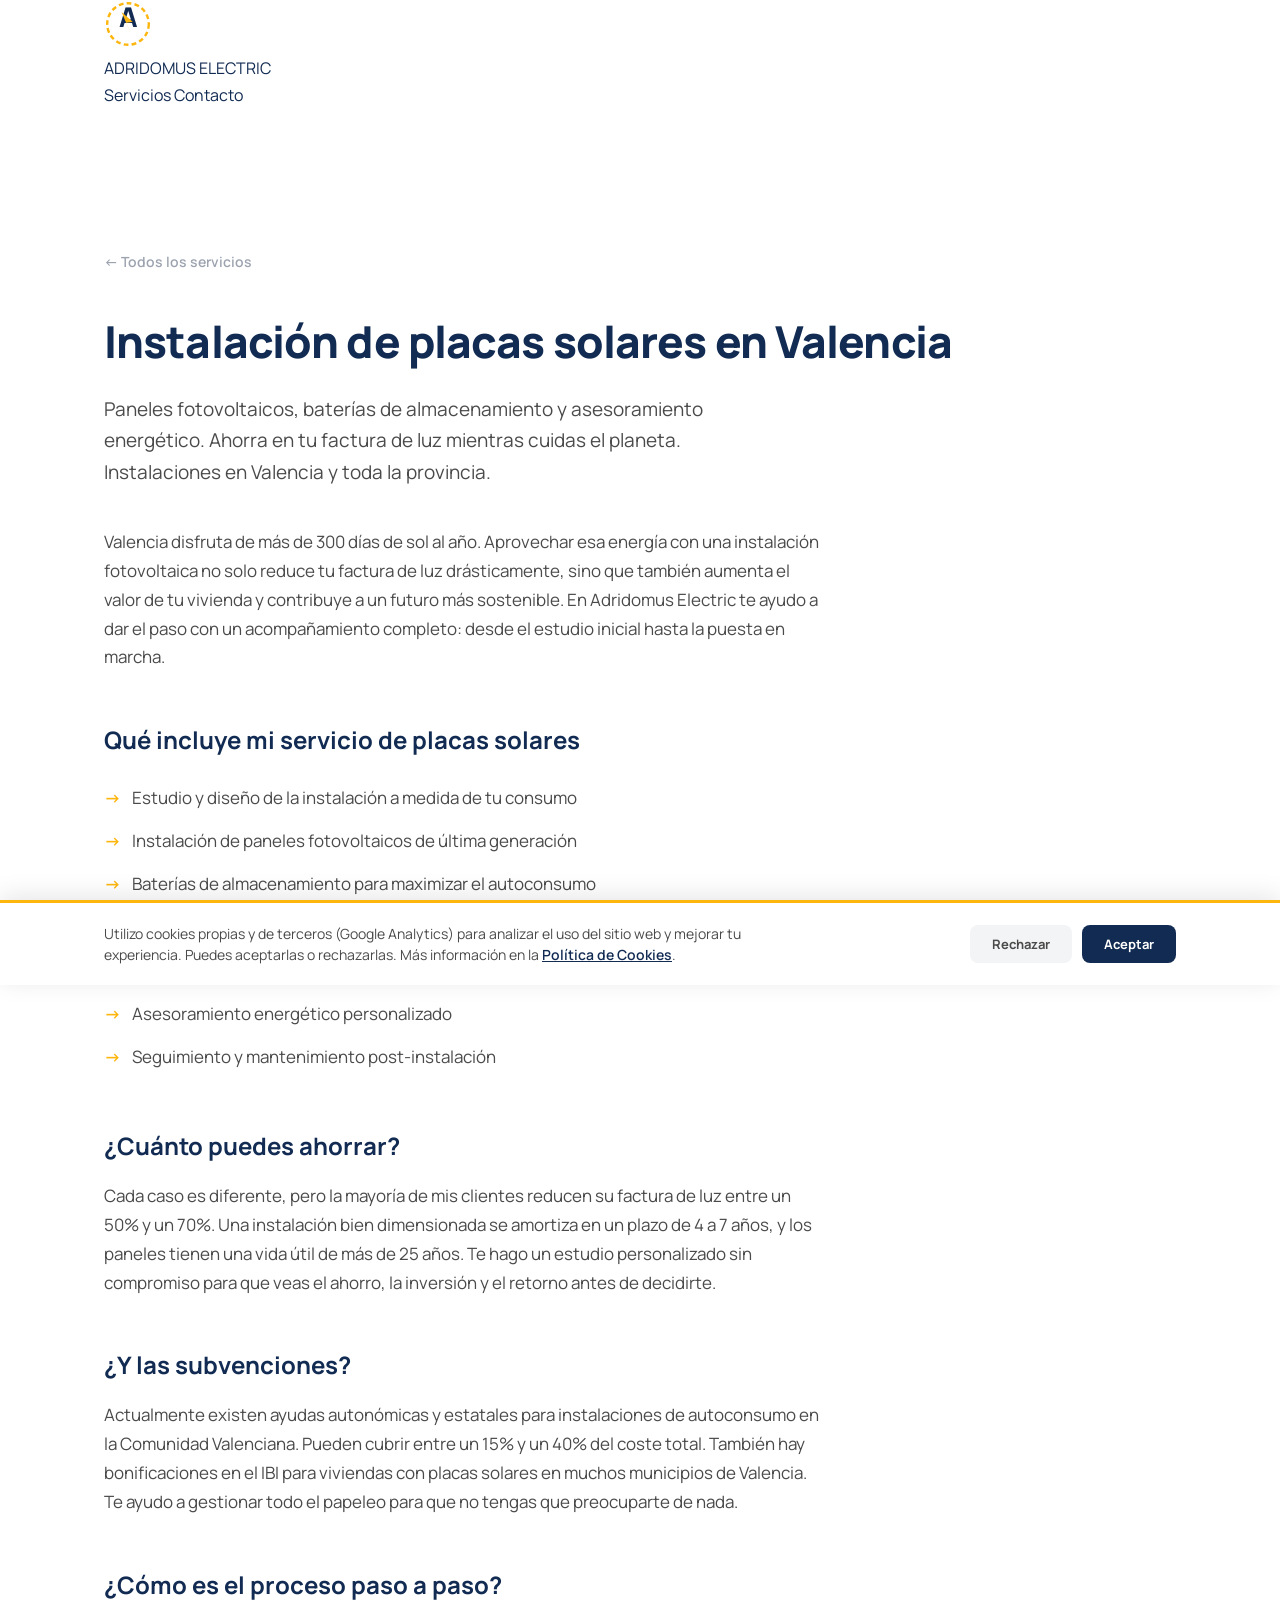
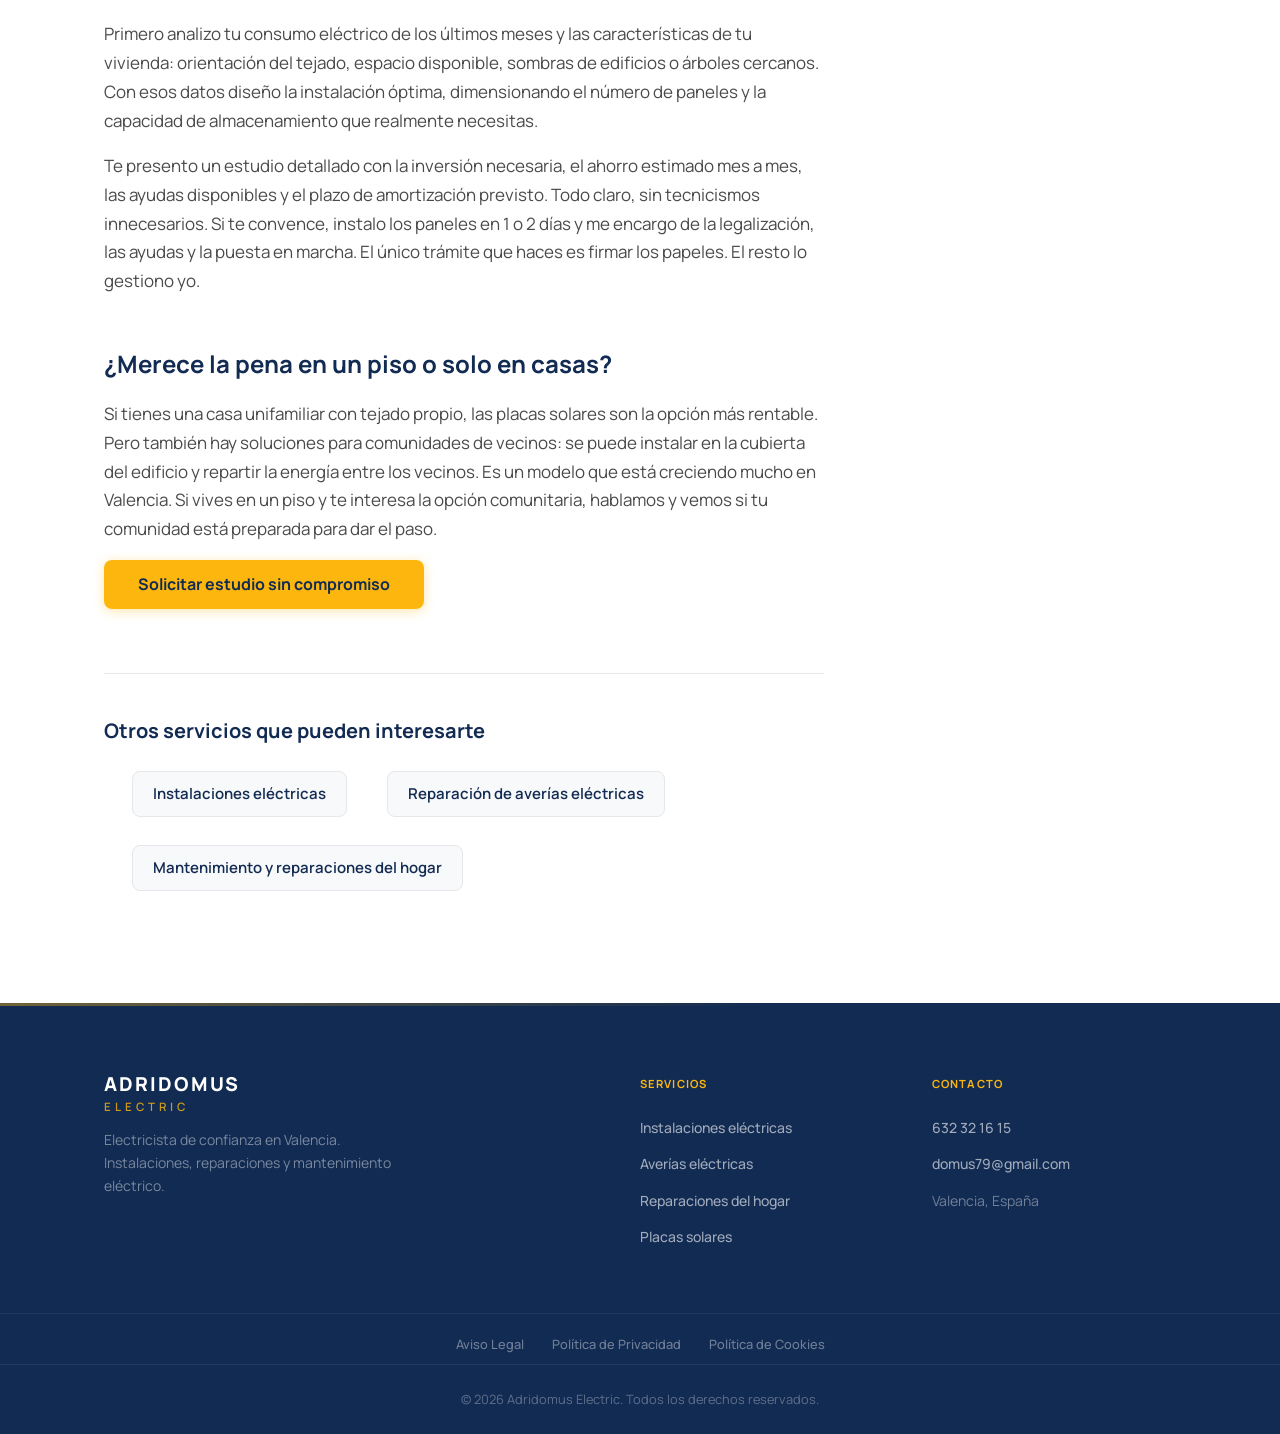
<file: servicios/placas-solares/index.html>
<!DOCTYPE html>
<html lang="es">
<head>
  <meta charset="UTF-8">
  <meta name="viewport" content="width=device-width, initial-scale=1.0">
  <title>Instalación de placas solares en Valencia | Adridomus Electric</title>
  <meta name="description" content="Instalación de placas solares en Valencia: paneles fotovoltaicos, baterías de almacenamiento y asesoramiento energético. Ahorra hasta un 70% en tu factura de luz.">
  <meta name="google-site-verification" content="PON_AQUI_TU_CODIGO_DE_VERIFICACION" />
  <link rel="canonical" href="https://adridomus.vercel.app/servicios/placas-solares/">
  <link rel="alternate" href="https://adridomus.vercel.app/servicios/placas-solares/" hreflang="es" />
  <link rel="alternate" href="https://adridomus.vercel.app/servicios/placas-solares/" hreflang="x-default" />
  <meta property="og:title" content="Instalación de placas solares en Valencia | Adridomus Electric">
  <meta property="og:description" content="Paneles fotovoltaicos, baterías y asesoramiento energético. Ahorra en tu factura de luz con instalaciones solares en Valencia.">
  <meta property="og:url" content="https://adridomus.vercel.app/servicios/placas-solares/">
  <meta property="og:locale" content="es_ES">
  <meta property="og:type" content="website">
  <meta property="og:image" content="https://adridomus.vercel.app/img/optimized/banner.jpg">
  <meta property="og:image:width" content="1536">
  <meta property="og:image:height" content="1024">
  <link rel="preconnect" href="https://fonts.googleapis.com">
  <link rel="preconnect" href="https://fonts.gstatic.com" crossorigin>
  <link href="https://fonts.googleapis.com/css2?family=Manrope:wght@400;500;600;700;800;900&display=swap" rel="stylesheet">
  <link rel="stylesheet" href="../../style.css">

  <script type="application/ld+json">
  {
    "@context": "https://schema.org",
    "@type": "BreadcrumbList",
    "itemListElement": [
      { "@type": "ListItem", "position": 1, "name": "Inicio", "item": "https://adridomus.vercel.app/" },
      { "@type": "ListItem", "position": 2, "name": "Servicios", "item": "https://adridomus.vercel.app/#servicios" },
      { "@type": "ListItem", "position": 3, "name": "Placas solares", "item": "https://adridomus.vercel.app/servicios/placas-solares/" }
    ]
  }
  </script>

  <script type="application/ld+json">
  {
    "@context": "https://schema.org",
    "@type": "FAQPage",
    "mainEntity": [
      {
        "@type": "Question",
        "name": "¿Cuánto se ahorra con placas solares en Valencia?",
        "acceptedAnswer": {
          "@type": "Answer",
          "text": "La mayoría de mis clientes reducen su factura de luz entre un 50% y un 70%, dependiendo del consumo, la orientación de la vivienda y el tamaño de la instalación. Te hago un estudio personalizado para que veas el ahorro real antes de decidirte."
        }
      },
      {
        "@type": "Question",
        "name": "¿Qué subvenciones hay disponibles para placas solares en 2026?",
        "acceptedAnswer": {
          "@type": "Answer",
          "text": "Existen ayudas autonómicas y estatales para instalaciones de autoconsumo. En la Comunidad Valenciana hay programas activos de bonificación. Te ayudo a gestionar las ayudas si cumples los requisitos."
        }
      },
      {
        "@type": "Question",
        "name": "¿Cuánto dura la instalación de placas solares?",
        "acceptedAnswer": {
          "@type": "Answer",
          "text": "Una instalación estándar en una vivienda unifamiliar se completa en 1 o 2 días. El proceso completo, incluyendo el diseño, la gestión de ayudas y la legalización, puede llevar varias semanas."
        }
      },
      {
        "@type": "Question",
        "name": "¿Necesito baterías o puedo verter el excedente a la red?",
        "acceptedAnswer": {
          "@type": "Answer",
          "text": "Ambas opciones son viables. Puedes instalar baterías para almacenar el excedente y usarlo por la noche, o verterlo a la red y recibir compensación económica en tu factura. Te asesoro sobre la mejor opción según tu consumo."
        }
      }
    ]
  }
  </script>

  <style>
    .service-page { padding: 140px 0 80px; }
    .service-page h1 { font-size: 2.75rem; font-weight: 800; color: var(--color-primary); letter-spacing: -0.02em; margin-bottom: 16px; }
    .service-page .lead { font-size: 1.1875rem; color: var(--color-gray-700); max-width: 640px; line-height: 1.65; margin-bottom: 40px; }
    .service-content { max-width: 720px; }
    .service-content h2 { font-size: 1.5rem; font-weight: 700; color: var(--color-primary); margin-top: 48px; margin-bottom: 16px; }
    .service-content p { font-size: 1.0625rem; color: var(--color-gray-700); line-height: 1.7; margin-bottom: 16px; }
    .service-content ul { list-style: none; padding: 0; margin-bottom: 24px; }
    .service-content ul li { font-size: 1.0625rem; color: var(--color-gray-700); padding: 8px 0 8px 28px; position: relative; line-height: 1.6; }
    .service-content ul li::before { content: '→'; position: absolute; left: 0; color: var(--color-accent); font-weight: 700; }
    .back-link { display: inline-flex; align-items: center; gap: 6px; font-size: 0.875rem; font-weight: 600; color: var(--color-gray-400); margin-bottom: 32px; transition: color 0.2s; }
    .back-link:hover { color: var(--color-accent); }
    .related-services { margin-top: 64px; padding-top: 40px; border-top: 1px solid var(--color-gray-200); }
    .related-services h3 { font-size: 1.25rem; font-weight: 700; color: var(--color-primary); margin-bottom: 16px; }
    .related-services ul { display: flex; flex-wrap: wrap; gap: 12px; list-style: none; padding: 0; }
    .related-services ul li::before { display: none; }
    .related-services ul li a { display: inline-block; padding: 10px 20px; background: var(--color-gray-50); border: 1px solid var(--color-gray-200); border-radius: var(--radius-sm); font-size: 0.9375rem; font-weight: 600; color: var(--color-primary); transition: all 0.2s; text-decoration: none; }
    .related-services ul li a:hover { border-color: var(--color-accent); background: var(--color-white); }
  </style>
</head>
<body>
  <header class="header" role="banner">
    <div class="container">
      <a href="../../" class="logo" aria-label="Adridomus Electric — Ir al inicio">
        <svg class="logo-svg" viewBox="0 0 60 60" width="48" height="48" aria-hidden="true" focusable="false">
          <circle cx="30" cy="30" r="26" fill="none" stroke="#FCB60E" stroke-width="3" stroke-dasharray="6 4"/>
          <text x="30" y="34" text-anchor="middle" font-size="34" font-weight="900" fill="#122B53" font-family="Manrope">A</text>
          <polygon points="24,14 36,28 28,28 32,44" fill="#FCB60E" transform="rotate(-8,30,29)"/>
        </svg>
        <div class="logo-texto">
          <span class="logo-adridomus">ADRIDOMUS</span>
          <span class="logo-linea" aria-hidden="true"></span>
          <span class="logo-electric">ELECTRIC</span>
        </div>
      </a>
      <nav class="nav" role="navigation" aria-label="Navegación principal">
        <a href="../../#servicios">Servicios</a>
        <a href="../../#contacto">Contacto</a>
      </nav>
    </div>
  </header>
  <main class="service-page">
    <div class="container">
      <a href="../../#servicios" class="back-link">← Todos los servicios</a>
      <h1>Instalación de placas solares en Valencia</h1>
      <p class="lead">Paneles fotovoltaicos, baterías de almacenamiento y asesoramiento energético. Ahorra en tu factura de luz mientras cuidas el planeta. Instalaciones en Valencia y toda la provincia.</p>
      <div class="service-content">

        <p>Valencia disfruta de más de 300 días de sol al año. Aprovechar esa energía con una instalación fotovoltaica no solo reduce tu factura de luz drásticamente, sino que también aumenta el valor de tu vivienda y contribuye a un futuro más sostenible. En Adridomus Electric te ayudo a dar el paso con un acompañamiento completo: desde el estudio inicial hasta la puesta en marcha.</p>

        <h2>Qué incluye mi servicio de placas solares</h2>
        <ul>
          <li>Estudio y diseño de la instalación a medida de tu consumo</li>
          <li>Instalación de paneles fotovoltaicos de última generación</li>
          <li>Baterías de almacenamiento para maximizar el autoconsumo</li>
          <li>Gestión de ayudas y subvenciones disponibles en la Comunidad Valenciana</li>
          <li>Legalización de la instalación ante Industria</li>
          <li>Asesoramiento energético personalizado</li>
          <li>Seguimiento y mantenimiento post-instalación</li>
        </ul>

        <h2>¿Cuánto puedes ahorrar?</h2>
        <p>Cada caso es diferente, pero la mayoría de mis clientes reducen su factura de luz entre un 50% y un 70%. Una instalación bien dimensionada se amortiza en un plazo de 4 a 7 años, y los paneles tienen una vida útil de más de 25 años. Te hago un estudio personalizado sin compromiso para que veas el ahorro, la inversión y el retorno antes de decidirte.</p>

        <h2>¿Y las subvenciones?</h2>
        <p>Actualmente existen ayudas autonómicas y estatales para instalaciones de autoconsumo en la Comunidad Valenciana. Pueden cubrir entre un 15% y un 40% del coste total. También hay bonificaciones en el IBI para viviendas con placas solares en muchos municipios de Valencia. Te ayudo a gestionar todo el papeleo para que no tengas que preocuparte de nada.</p>

        <h2>¿Cómo es el proceso paso a paso?</h2>
        <p>Primero analizo tu consumo eléctrico de los últimos meses y las características de tu vivienda: orientación del tejado, espacio disponible, sombras de edificios o árboles cercanos. Con esos datos diseño la instalación óptima, dimensionando el número de paneles y la capacidad de almacenamiento que realmente necesitas.</p>
        <p>Te presento un estudio detallado con la inversión necesaria, el ahorro estimado mes a mes, las ayudas disponibles y el plazo de amortización previsto. Todo claro, sin tecnicismos innecesarios. Si te convence, instalo los paneles en 1 o 2 días y me encargo de la legalización, las ayudas y la puesta en marcha. El único trámite que haces es firmar los papeles. El resto lo gestiono yo.</p>

        <h2>¿Merece la pena en un piso o solo en casas?</h2>
        <p>Si tienes una casa unifamiliar con tejado propio, las placas solares son la opción más rentable. Pero también hay soluciones para comunidades de vecinos: se puede instalar en la cubierta del edificio y repartir la energía entre los vecinos. Es un modelo que está creciendo mucho en Valencia. Si vives en un piso y te interesa la opción comunitaria, hablamos y vemos si tu comunidad está preparada para dar el paso.</p>

        <a href="../../#contacto" class="btn btn-primary">Solicitar estudio sin compromiso</a>

        <div class="related-services">
          <h3>Otros servicios que pueden interesarte</h3>
          <ul>
            <li><a href="../instalaciones-electricas/">Instalaciones eléctricas</a></li>
            <li><a href="../averias-electricas/">Reparación de averías eléctricas</a></li>
            <li><a href="../reparaciones-hogar/">Mantenimiento y reparaciones del hogar</a></li>
          </ul>
        </div>

      </div>
    </div>
  </main>
  <footer class="footer" role="contentinfo">
    <div class="container">
      <div class="footer-grid">
        <div class="footer-brand">
          <div class="footer-logo"><span class="footer-logo-main">ADRIDOMUS</span><span class="footer-logo-sub">ELECTRIC</span></div>
          <p class="footer-desc">Electricista de confianza en Valencia. Instalaciones, reparaciones y mantenimiento eléctrico.</p>
        </div>
        <div class="footer-links">
          <h4 class="footer-heading">Servicios</h4>
          <ul>
            <li><a href="../instalaciones-electricas/">Instalaciones eléctricas</a></li>
            <li><a href="../averias-electricas/">Averías eléctricas</a></li>
            <li><a href="../reparaciones-hogar/">Reparaciones del hogar</a></li>
            <li><a href="../placas-solares/">Placas solares</a></li>
          </ul>
        </div>
        <div class="footer-contact-info">
          <h4 class="footer-heading">Contacto</h4>
          <ul>
            <li><a href="tel:+34632321615">632 32 16 15</a></li>
            <li><a href="mailto:domus79@gmail.com">domus79@gmail.com</a></li>
            <li><span>Valencia, España</span></li>
          </ul>
        </div>
      </div>
    </div>
    <div class="footer-legal">
      <a href="../../legal/aviso-legal/">Aviso Legal</a>
      <a href="../../legal/politica-privacidad/">Política de Privacidad</a>
      <a href="../../legal/politica-cookies/">Política de Cookies</a>
    </div>
    <div class="footer-bottom"><div class="container"><p>&copy; 2026 Adridomus Electric. Todos los derechos reservados.</p></div></div>
  </footer>

  <div class="cookie-banner" id="cookieBanner" role="dialog" aria-label="Aviso de cookies">
    <div class="container">
      <p>Utilizo cookies propias y de terceros (Google Analytics) para analizar el uso del sitio web y mejorar tu experiencia. Puedes aceptarlas o rechazarlas. Más información en la <a href="../../legal/politica-cookies/">Política de Cookies</a>.</p>
      <div class="cookie-banner-actions">
        <button class="cookie-btn cookie-btn-reject" id="cookieReject" aria-label="Rechazar cookies">Rechazar</button>
        <button class="cookie-btn cookie-btn-accept" id="cookieAccept" aria-label="Aceptar cookies">Aceptar</button>
      </div>
    </div>
  </div>
</body>
</html>
</file>
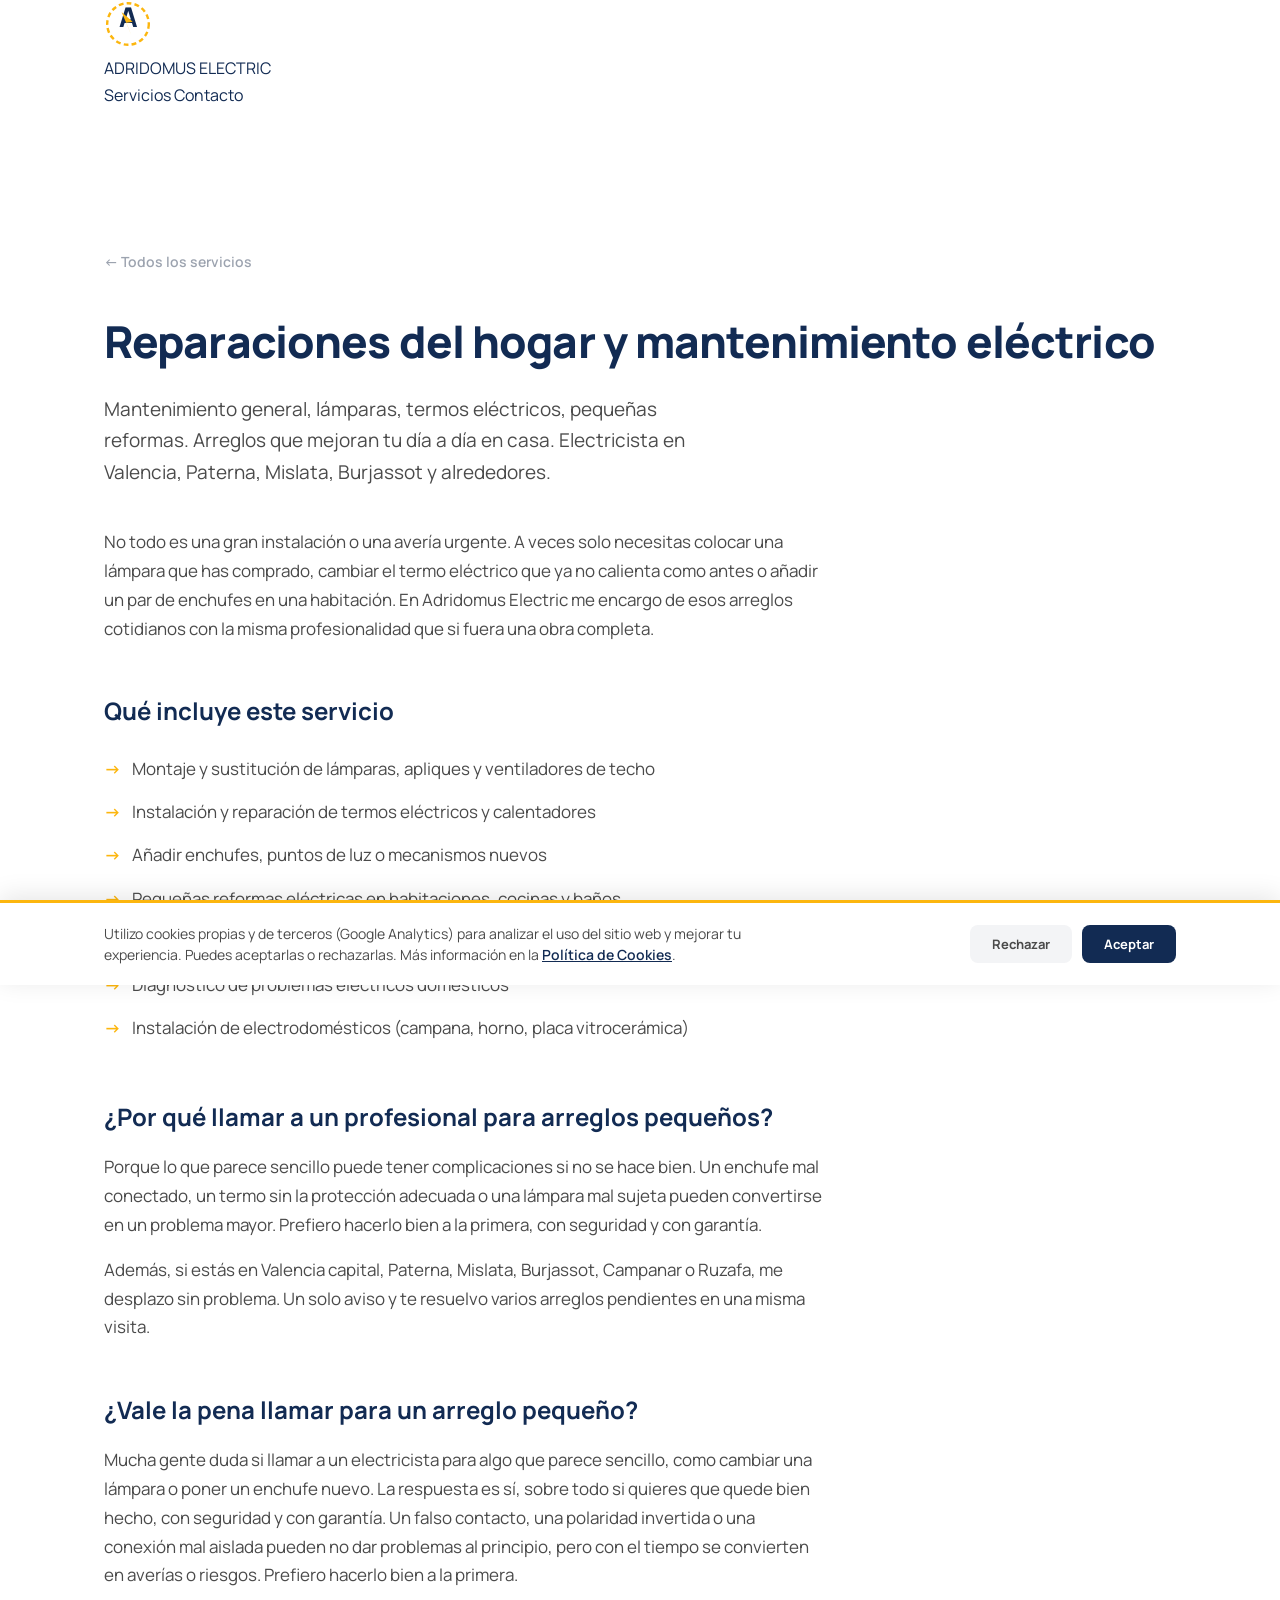
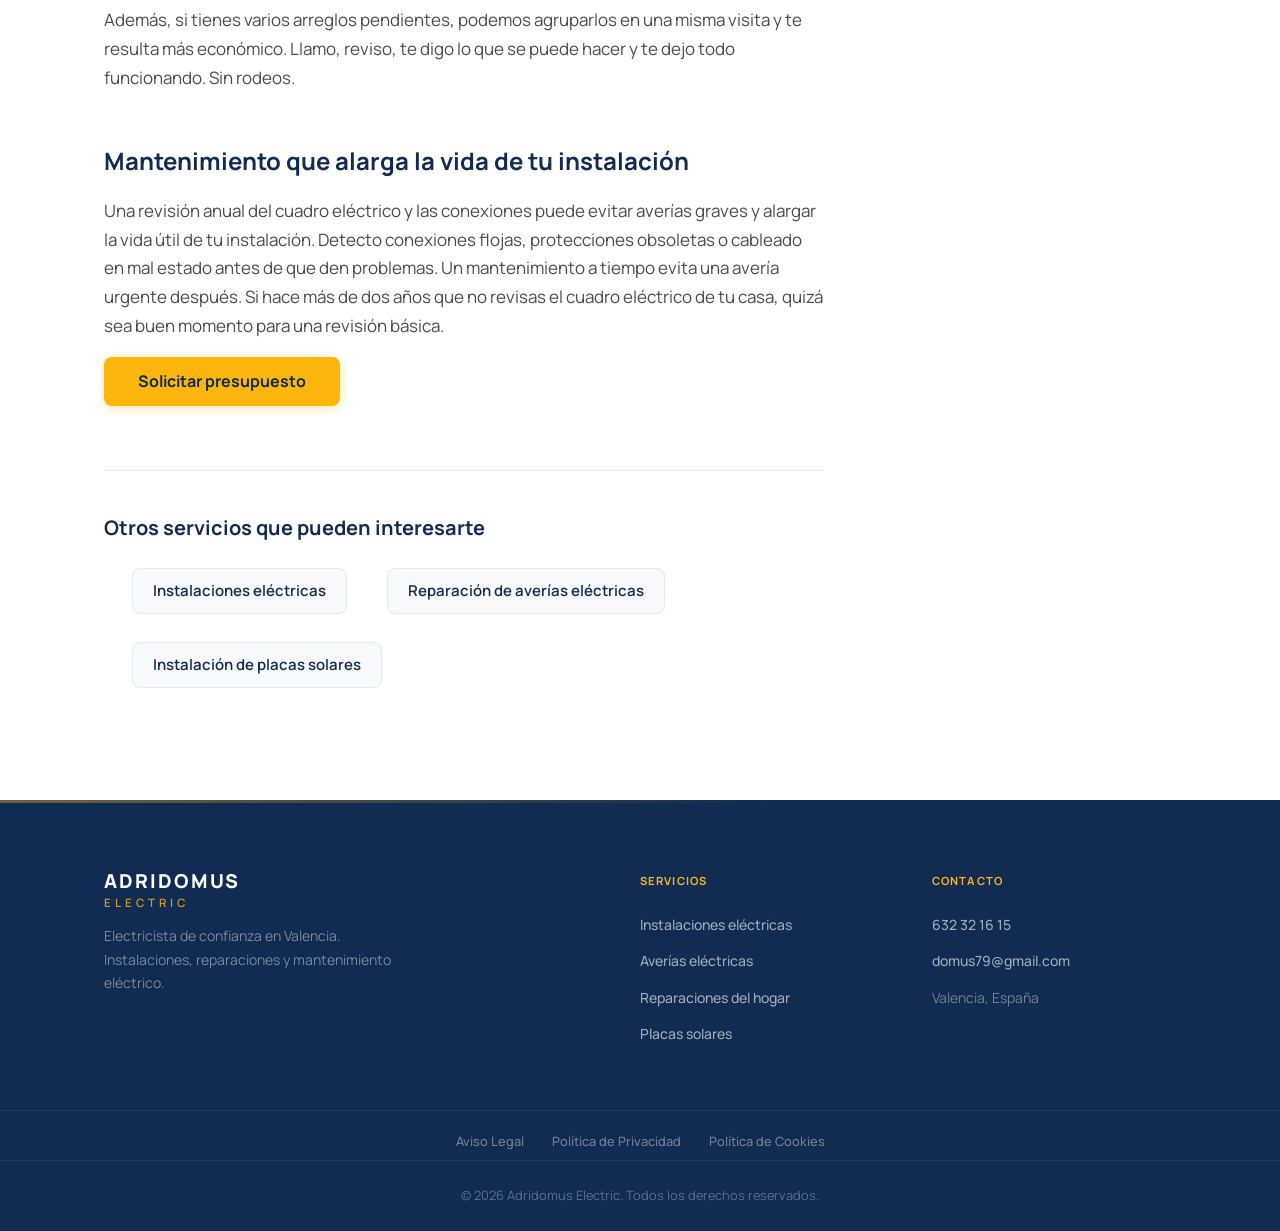
<file: servicios/reparaciones-hogar/index.html>
<!DOCTYPE html>
<html lang="es">
<head>
  <meta charset="UTF-8">
  <meta name="viewport" content="width=device-width, initial-scale=1.0">
  <title>Reparaciones del hogar y mantenimiento eléctrico en Valencia | Adridomus Electric</title>
  <meta name="description" content="Reparaciones del hogar y mantenimiento eléctrico en Valencia: lámparas, termos eléctricos, pequeñas reformas. Electricista para todo tipo de arreglos en casa con presupuesto claro.">
  <meta name="google-site-verification" content="PON_AQUI_TU_CODIGO_DE_VERIFICACION" />
  <link rel="canonical" href="https://adridomus.vercel.app/servicios/reparaciones-hogar/">
  <link rel="alternate" href="https://adridomus.vercel.app/servicios/reparaciones-hogar/" hreflang="es" />
  <link rel="alternate" href="https://adridomus.vercel.app/servicios/reparaciones-hogar/" hreflang="x-default" />
  <meta property="og:title" content="Reparaciones del hogar y mantenimiento eléctrico en Valencia | Adridomus Electric">
  <meta property="og:description" content="Mantenimiento general, lámparas, termos eléctricos, pequeñas reformas en Valencia. Arreglos que mejoran tu día a día.">
  <meta property="og:url" content="https://adridomus.vercel.app/servicios/reparaciones-hogar/">
  <meta property="og:locale" content="es_ES">
  <meta property="og:type" content="website">
  <meta property="og:image" content="https://adridomus.vercel.app/img/optimized/banner.jpg">
  <meta property="og:image:width" content="1536">
  <meta property="og:image:height" content="1024">
  <link rel="preconnect" href="https://fonts.googleapis.com">
  <link rel="preconnect" href="https://fonts.gstatic.com" crossorigin>
  <link href="https://fonts.googleapis.com/css2?family=Manrope:wght@400;500;600;700;800;900&display=swap" rel="stylesheet">
  <link rel="stylesheet" href="../../style.css">

  <script type="application/ld+json">
  {
    "@context": "https://schema.org",
    "@type": "BreadcrumbList",
    "itemListElement": [
      { "@type": "ListItem", "position": 1, "name": "Inicio", "item": "https://adridomus.vercel.app/" },
      { "@type": "ListItem", "position": 2, "name": "Servicios", "item": "https://adridomus.vercel.app/#servicios" },
      { "@type": "ListItem", "position": 3, "name": "Reparaciones del hogar", "item": "https://adridomus.vercel.app/servicios/reparaciones-hogar/" }
    ]
  }
  </script>

  <script type="application/ld+json">
  {
    "@context": "https://schema.org",
    "@type": "FAQPage",
    "mainEntity": [
      {
        "@type": "Question",
        "name": "¿Hacéis reparaciones pequeñas o solo instalaciones grandes?",
        "acceptedAnswer": {
          "@type": "Answer",
          "text": "Hago de todo, desde cambiar una lámpara o reparar un termo hasta reformas completas. No hay trabajo pequeño ni encargo que no merezca la misma atención."
        }
      },
      {
        "@type": "Question",
        "name": "¿Cuánto cuesta cambiar un termo eléctrico?",
        "acceptedAnswer": {
          "@type": "Answer",
          "text": "El precio depende del tipo de termo y la complejidad de la instalación. Te doy un presupuesto cerrado antes de empezar, sin sorpresas."
        }
      },
      {
        "@type": "Question",
        "name": "¿Puedo añadir un enchufe nuevo en una habitación?",
        "acceptedAnswer": {
          "@type": "Answer",
          "text": "Sí, es una de las reformas más comunes. Valoro si hay cableado cerca y te digo si es viable y cuánto cuesta."
        }
      },
      {
        "@type": "Question",
        "name": "¿Hacéis mantenimiento preventivo de la instalación eléctrica?",
        "acceptedAnswer": {
          "@type": "Answer",
          "text": "Sí, ofrezco revisiones periódicas del cuadro eléctrico, protecciones y estado general de la instalación para evitar problemas antes de que aparezcan."
        }
      }
    ]
  }
  </script>

  <style>
    .service-page { padding: 140px 0 80px; }
    .service-page h1 { font-size: 2.75rem; font-weight: 800; color: var(--color-primary); letter-spacing: -0.02em; margin-bottom: 16px; }
    .service-page .lead { font-size: 1.1875rem; color: var(--color-gray-700); max-width: 640px; line-height: 1.65; margin-bottom: 40px; }
    .service-content { max-width: 720px; }
    .service-content h2 { font-size: 1.5rem; font-weight: 700; color: var(--color-primary); margin-top: 48px; margin-bottom: 16px; }
    .service-content p { font-size: 1.0625rem; color: var(--color-gray-700); line-height: 1.7; margin-bottom: 16px; }
    .service-content ul { list-style: none; padding: 0; margin-bottom: 24px; }
    .service-content ul li { font-size: 1.0625rem; color: var(--color-gray-700); padding: 8px 0 8px 28px; position: relative; line-height: 1.6; }
    .service-content ul li::before { content: '→'; position: absolute; left: 0; color: var(--color-accent); font-weight: 700; }
    .back-link { display: inline-flex; align-items: center; gap: 6px; font-size: 0.875rem; font-weight: 600; color: var(--color-gray-400); margin-bottom: 32px; transition: color 0.2s; }
    .back-link:hover { color: var(--color-accent); }
    .related-services { margin-top: 64px; padding-top: 40px; border-top: 1px solid var(--color-gray-200); }
    .related-services h3 { font-size: 1.25rem; font-weight: 700; color: var(--color-primary); margin-bottom: 16px; }
    .related-services ul { display: flex; flex-wrap: wrap; gap: 12px; list-style: none; padding: 0; }
    .related-services ul li::before { display: none; }
    .related-services ul li a { display: inline-block; padding: 10px 20px; background: var(--color-gray-50); border: 1px solid var(--color-gray-200); border-radius: var(--radius-sm); font-size: 0.9375rem; font-weight: 600; color: var(--color-primary); transition: all 0.2s; text-decoration: none; }
    .related-services ul li a:hover { border-color: var(--color-accent); background: var(--color-white); }
  </style>
</head>
<body>
  <header class="header" role="banner">
    <div class="container">
      <a href="../../" class="logo" aria-label="Adridomus Electric — Ir al inicio">
        <svg class="logo-svg" viewBox="0 0 60 60" width="48" height="48" aria-hidden="true" focusable="false">
          <circle cx="30" cy="30" r="26" fill="none" stroke="#FCB60E" stroke-width="3" stroke-dasharray="6 4"/>
          <text x="30" y="34" text-anchor="middle" font-size="34" font-weight="900" fill="#122B53" font-family="Manrope">A</text>
          <polygon points="24,14 36,28 28,28 32,44" fill="#FCB60E" transform="rotate(-8,30,29)"/>
        </svg>
        <div class="logo-texto">
          <span class="logo-adridomus">ADRIDOMUS</span>
          <span class="logo-linea" aria-hidden="true"></span>
          <span class="logo-electric">ELECTRIC</span>
        </div>
      </a>
      <nav class="nav" role="navigation" aria-label="Navegación principal">
        <a href="../../#servicios">Servicios</a>
        <a href="../../#contacto">Contacto</a>
      </nav>
    </div>
  </header>
  <main class="service-page">
    <div class="container">
      <a href="../../#servicios" class="back-link">← Todos los servicios</a>
      <h1>Reparaciones del hogar y mantenimiento eléctrico</h1>
      <p class="lead">Mantenimiento general, lámparas, termos eléctricos, pequeñas reformas. Arreglos que mejoran tu día a día en casa. Electricista en Valencia, Paterna, Mislata, Burjassot y alrededores.</p>
      <div class="service-content">

        <p>No todo es una gran instalación o una avería urgente. A veces solo necesitas colocar una lámpara que has comprado, cambiar el termo eléctrico que ya no calienta como antes o añadir un par de enchufes en una habitación. En Adridomus Electric me encargo de esos arreglos cotidianos con la misma profesionalidad que si fuera una obra completa.</p>

        <h2>Qué incluye este servicio</h2>
        <ul>
          <li>Montaje y sustitución de lámparas, apliques y ventiladores de techo</li>
          <li>Instalación y reparación de termos eléctricos y calentadores</li>
          <li>Añadir enchufes, puntos de luz o mecanismos nuevos</li>
          <li>Pequeñas reformas eléctricas en habitaciones, cocinas y baños</li>
          <li>Mantenimiento preventivo del cuadro eléctrico y protecciones</li>
          <li>Diagnóstico de problemas eléctricos domésticos</li>
          <li>Instalación de electrodomésticos (campana, horno, placa vitrocerámica)</li>
        </ul>

        <h2>¿Por qué llamar a un profesional para arreglos pequeños?</h2>
        <p>Porque lo que parece sencillo puede tener complicaciones si no se hace bien. Un enchufe mal conectado, un termo sin la protección adecuada o una lámpara mal sujeta pueden convertirse en un problema mayor. Prefiero hacerlo bien a la primera, con seguridad y con garantía.</p>
        <p>Además, si estás en Valencia capital, Paterna, Mislata, Burjassot, Campanar o Ruzafa, me desplazo sin problema. Un solo aviso y te resuelvo varios arreglos pendientes en una misma visita.</p>

        <h2>¿Vale la pena llamar para un arreglo pequeño?</h2>
        <p>Mucha gente duda si llamar a un electricista para algo que parece sencillo, como cambiar una lámpara o poner un enchufe nuevo. La respuesta es sí, sobre todo si quieres que quede bien hecho, con seguridad y con garantía. Un falso contacto, una polaridad invertida o una conexión mal aislada pueden no dar problemas al principio, pero con el tiempo se convierten en averías o riesgos. Prefiero hacerlo bien a la primera.</p>
        <p>Además, si tienes varios arreglos pendientes, podemos agruparlos en una misma visita y te resulta más económico. Llamo, reviso, te digo lo que se puede hacer y te dejo todo funcionando. Sin rodeos.</p>

        <h2>Mantenimiento que alarga la vida de tu instalación</h2>
        <p>Una revisión anual del cuadro eléctrico y las conexiones puede evitar averías graves y alargar la vida útil de tu instalación. Detecto conexiones flojas, protecciones obsoletas o cableado en mal estado antes de que den problemas. Un mantenimiento a tiempo evita una avería urgente después. Si hace más de dos años que no revisas el cuadro eléctrico de tu casa, quizá sea buen momento para una revisión básica.</p>

        <a href="../../#contacto" class="btn btn-primary">Solicitar presupuesto</a>

        <div class="related-services">
          <h3>Otros servicios que pueden interesarte</h3>
          <ul>
            <li><a href="../instalaciones-electricas/">Instalaciones eléctricas</a></li>
            <li><a href="../averias-electricas/">Reparación de averías eléctricas</a></li>
            <li><a href="../placas-solares/">Instalación de placas solares</a></li>
          </ul>
        </div>

      </div>
    </div>
  </main>
  <footer class="footer" role="contentinfo">
    <div class="container">
      <div class="footer-grid">
        <div class="footer-brand">
          <div class="footer-logo"><span class="footer-logo-main">ADRIDOMUS</span><span class="footer-logo-sub">ELECTRIC</span></div>
          <p class="footer-desc">Electricista de confianza en Valencia. Instalaciones, reparaciones y mantenimiento eléctrico.</p>
        </div>
        <div class="footer-links">
          <h4 class="footer-heading">Servicios</h4>
          <ul>
            <li><a href="../instalaciones-electricas/">Instalaciones eléctricas</a></li>
            <li><a href="../averias-electricas/">Averías eléctricas</a></li>
            <li><a href="../reparaciones-hogar/">Reparaciones del hogar</a></li>
            <li><a href="../placas-solares/">Placas solares</a></li>
          </ul>
        </div>
        <div class="footer-contact-info">
          <h4 class="footer-heading">Contacto</h4>
          <ul>
            <li><a href="tel:+34632321615">632 32 16 15</a></li>
            <li><a href="mailto:domus79@gmail.com">domus79@gmail.com</a></li>
            <li><span>Valencia, España</span></li>
          </ul>
        </div>
      </div>
    </div>
    <div class="footer-legal">
      <a href="../../legal/aviso-legal/">Aviso Legal</a>
      <a href="../../legal/politica-privacidad/">Política de Privacidad</a>
      <a href="../../legal/politica-cookies/">Política de Cookies</a>
    </div>
    <div class="footer-bottom"><div class="container"><p>&copy; 2026 Adridomus Electric. Todos los derechos reservados.</p></div></div>
  </footer>

  <div class="cookie-banner" id="cookieBanner" role="dialog" aria-label="Aviso de cookies">
    <div class="container">
      <p>Utilizo cookies propias y de terceros (Google Analytics) para analizar el uso del sitio web y mejorar tu experiencia. Puedes aceptarlas o rechazarlas. Más información en la <a href="../../legal/politica-cookies/">Política de Cookies</a>.</p>
      <div class="cookie-banner-actions">
        <button class="cookie-btn cookie-btn-reject" id="cookieReject" aria-label="Rechazar cookies">Rechazar</button>
        <button class="cookie-btn cookie-btn-accept" id="cookieAccept" aria-label="Aceptar cookies">Aceptar</button>
      </div>
    </div>
  </div>
</body>
</html>
</file>
<file: style.css>
*,
*::before,
*::after {
  margin: 0;
  padding: 0;
  box-sizing: border-box;
}

:root {
  --color-primary: #122B53;
  --color-primary-light: #1A3D72;
  --color-accent: #FCB60E;
  --color-accent-hover: #E0A40C;
  --color-white: #FFFFFF;
  --color-gray-50: #F8F9FA;
  --color-gray-100: #F3F4F6;
  --color-gray-200: #E5E7EB;
  --color-gray-400: #9CA3AF;
  --color-gray-500: #6B7280;
  --color-gray-700: #4A4A4A;
  --color-gray-900: #122B53;
  --color-whatsapp: #25D366;
  --font-family: 'Manrope', system-ui, -apple-system, sans-serif;
  --max-width: 1120px;
  --header-height: 72px;
  --radius-sm: 8px;
  --radius-md: 12px;
}

html {
  scroll-behavior: smooth;
  scroll-padding-top: calc(var(--header-height) + 16px);
}

@media (prefers-reduced-motion: reduce) {
  html { scroll-behavior: auto; }
  *, *::before, *::after {
    animation-duration: 0.01ms !important;
    animation-iteration-count: 1 !important;
    transition-duration: 0.01ms !important;
  }
}

body {
  font-family: var(--font-family);
  color: var(--color-primary);
  background: var(--color-white);
  line-height: 1.65;
  -webkit-font-smoothing: antialiased;
  -moz-osx-font-smoothing: grayscale;
}

.container {
  width: 100%;
  max-width: var(--max-width);
  margin: 0 auto;
  padding: 0 24px;
}

a {
  color: inherit;
  text-decoration: none;
  transition: color 0.2s ease;
}

img {
  max-width: 100%;
  display: block;
}

.skip-link {
  position: absolute;
  top: -100%;
  left: 16px;
  background: var(--color-accent);
  color: var(--color-primary);
  padding: 8px 16px;
  border-radius: var(--radius-sm);
  font-weight: 700;
  z-index: 200;
  transition: top 0.2s;
}

.skip-link:focus {
  top: 16px;
}

.btn {
  display: inline-flex;
  align-items: center;
  padding: 15px 34px;
  border-radius: var(--radius-sm);
  font-weight: 700;
  font-size: 1rem;
  text-decoration: none;
  border: none;
  cursor: pointer;
  transition: all 0.25s ease;
  font-family: inherit;
  line-height: 1.2;
  white-space: nowrap;
}

.btn-primary {
  background: var(--color-accent);
  color: var(--color-primary);
  box-shadow: 0 2px 12px rgba(252, 182, 14, 0.35);
}

.btn-primary:hover {
  background: var(--color-accent-hover);
  transform: translateY(-2px);
  box-shadow: 0 8px 24px rgba(252, 182, 14, 0.45);
}

.btn-whatsapp {
  background: var(--color-whatsapp);
  color: var(--color-white);
}

.btn-whatsapp:hover {
  background: #1ebe5a;
  transform: translateY(-2px);
}

.section-tag {
  display: inline-block;
  font-size: 0.75rem;
  font-weight: 700;
  text-transform: uppercase;
  letter-spacing: 0.08em;
  color: var(--color-accent);
  margin-bottom: 12px;
}

.section-header {
  margin-bottom: 48px;
}

.section-title {
  font-size: 2.25rem;
  font-weight: 800;
  color: var(--color-primary);
  margin-bottom: 16px;
  line-height: 1.2;
  letter-spacing: -0.02em;
}

.section-desc {
  font-size: 1.125rem;
  color: var(--color-gray-500);
  max-width: 600px;
  line-height: 1.65;
}

/* Menu toggle (mobile) */
.menu-toggle {
  display: none;
  flex-direction: column;
  gap: 5px;
  background: none;
  border: none;
  cursor: pointer;
  padding: 4px;
  z-index: 110;
}

.menu-toggle span {
  display: block;
  width: 24px;
  height: 2px;
  background: var(--color-primary);
  border-radius: 2px;
  transition: all 0.3s ease;
}

.menu-toggle.active span:nth-child(1) {
  transform: translateY(7px) rotate(45deg);
}

.menu-toggle.active span:nth-child(2) {
  opacity: 0;
}

.menu-toggle.active span:nth-child(3) {
  transform: translateY(-7px) rotate(-45deg);
}

/* Trusted bar */
.trusted {
  padding: 48px 0;
  border-top: 1px solid var(--color-gray-200);
  border-bottom: 1px solid var(--color-gray-200);
}

.trusted-grid {
  display: flex;
  justify-content: center;
  gap: 48px;
  flex-wrap: wrap;
}

.trusted-item {
  display: flex;
  flex-direction: column;
  align-items: center;
  gap: 4px;
}

.trusted-number {
  font-size: 1.5rem;
  font-weight: 800;
  color: var(--color-primary);
  letter-spacing: -0.02em;
}

.trusted-text {
  font-size: 0.8125rem;
  color: var(--color-gray-500);
  font-weight: 500;
}

/* Services */
.services {
  padding: 100px 0;
  background: var(--color-gray-50);
}

.services-grid {
  display: grid;
  grid-template-columns: repeat(2, 1fr);
  gap: 24px;
}

.service-card {
  background: var(--color-white);
  border: 1px solid var(--color-gray-200);
  border-radius: var(--radius-md);
  padding: 36px 28px;
  transition: all 0.3s ease;
  position: relative;
  display: flex;
  flex-direction: column;
}

.service-card::before {
  content: '';
  position: absolute;
  top: 0;
  left: 20px;
  right: 20px;
  height: 3px;
  background: var(--color-accent);
  border-radius: 2px;
  opacity: 0;
  transition: opacity 0.3s ease;
}

.service-card:hover {
  border-color: var(--color-accent);
  box-shadow: 0 12px 32px rgba(18, 43, 83, 0.06);
  transform: translateY(-3px);
}

.service-card:hover::before {
  opacity: 1;
}

.service-icon {
  display: block;
  margin-bottom: 16px;
  line-height: 1;
}

.service-icon svg {
  display: block;
  width: 48px;
  height: 48px;
}

.service-title {
  font-size: 1.125rem;
  font-weight: 700;
  color: var(--color-primary);
  margin-bottom: 10px;
  line-height: 1.3;
}

.service-desc {
  font-size: 0.9375rem;
  color: var(--color-gray-700);
  line-height: 1.6;
  margin-bottom: 16px;
  flex: 1;
}

.service-link {
  font-size: 0.875rem;
  font-weight: 600;
  color: var(--color-accent);
  display: inline-flex;
  align-items: center;
  gap: 4px;
  transition: gap 0.2s;
}

.service-link:hover {
  gap: 8px;
}

/* About */
.about {
  padding: 100px 0;
  background: var(--color-white);
  position: relative;
  overflow: hidden;
}

.about::before {
  content: '';
  position: absolute;
  inset: 0;
  background:
    radial-gradient(ellipse at 80% 50%, rgba(18, 43, 83, 0.03) 0%, transparent 60%),
    radial-gradient(ellipse at 20% 80%, rgba(252, 182, 14, 0.03) 0%, transparent 50%);
  pointer-events: none;
}

.about-inner {
  display: grid;
  grid-template-columns: 1fr 1fr;
  gap: 80px;
  align-items: center;
  position: relative;
  z-index: 1;
}

.about-text {
  font-size: 1.0625rem;
  color: var(--color-gray-700);
  margin-bottom: 16px;
  line-height: 1.7;
}

.about-values {
  display: flex;
  flex-wrap: wrap;
  gap: 8px;
  margin-top: 24px;
}

.value-tag {
  font-size: 0.8125rem;
  font-weight: 600;
  color: var(--color-primary);
  background: rgba(18, 43, 83, 0.07);
  padding: 6px 18px;
  border-radius: 20px;
  transition: background 0.2s;
}

.value-tag:hover {
  background: rgba(18, 43, 83, 0.12);
}

.about-highlight {
  display: flex;
  flex-direction: column;
  gap: 20px;
}

.about-highlight-card {
  background: var(--color-gray-50);
  border: 1px solid var(--color-gray-200);
  border-radius: var(--radius-md);
  padding: 32px 28px;
  text-align: center;
  transition: transform 0.3s ease, box-shadow 0.3s ease;
}

.about-highlight-card:hover {
  transform: translateY(-2px);
  box-shadow: 0 8px 24px rgba(18, 43, 83, 0.04);
}

.about-highlight-number {
  font-size: 2rem;
  font-weight: 900;
  color: var(--color-accent);
  letter-spacing: -0.02em;
  margin-bottom: 8px;
}

.about-highlight-text {
  font-size: 0.9375rem;
  color: var(--color-gray-700);
  line-height: 1.5;
}

/* Contact */
.contact {
  padding: 100px 0;
  background: var(--color-gray-50);
}

.contact-inner {
  display: grid;
  grid-template-columns: 1fr 1fr;
  gap: 64px;
  align-items: start;
}

.contact-desc {
  font-size: 1.0625rem;
  color: var(--color-gray-500);
  margin-bottom: 32px;
  line-height: 1.65;
}

.contact-details {
  display: flex;
  flex-direction: column;
  gap: 16px;
  margin-bottom: 24px;
}

.contact-detail-item {
  display: flex;
  flex-direction: column;
  gap: 2px;
}

.contact-detail-item strong {
  font-size: 0.75rem;
  font-weight: 700;
  text-transform: uppercase;
  letter-spacing: 0.06em;
  color: var(--color-gray-400);
}

.contact-detail-item a {
  font-size: 1.0625rem;
  font-weight: 600;
  color: var(--color-primary);
}

.contact-detail-item a:hover {
  color: var(--color-accent);
}

.contact-detail-item span {
  font-size: 1.0625rem;
  color: var(--color-gray-700);
}

.contact-form {
  display: flex;
  flex-direction: column;
  gap: 16px;
  background: var(--color-white);
  padding: 36px;
  border-radius: var(--radius-md);
  border: 1px solid var(--color-gray-200);
  box-shadow: 0 4px 20px rgba(18, 43, 83, 0.04);
}

.form-group {
  display: flex;
  flex-direction: column;
  gap: 6px;
}

.form-group label {
  font-size: 0.8125rem;
  font-weight: 600;
  color: var(--color-gray-700);
}

.form-group input,
.form-group textarea {
  padding: 12px 16px;
  border: 1px solid var(--color-gray-200);
  border-radius: var(--radius-sm);
  font-family: inherit;
  font-size: 0.9375rem;
  color: var(--color-primary);
  background: var(--color-gray-50);
  transition: border-color 0.2s, box-shadow 0.2s, background 0.2s;
}

.form-group input:focus,
.form-group textarea:focus {
  outline: none;
  border-color: var(--color-accent);
  box-shadow: 0 0 0 3px rgba(252, 182, 14, 0.15);
  background: var(--color-white);
}

.form-group input::placeholder,
.form-group textarea::placeholder {
  color: var(--color-gray-400);
}

.form-feedback {
  font-size: 0.875rem;
  text-align: center;
  min-height: 24px;
  transition: opacity 0.3s;
}

.form-feedback.success {
  color: #16a34a;
}

.form-feedback.error {
  color: #dc2626;
}

/* Footer */
.footer {
  background: var(--color-primary);
  color: rgba(255, 255, 255, 0.8);
  position: relative;
}

.footer::before {
  content: '';
  position: absolute;
  top: 0;
  left: 0;
  right: 0;
  height: 3px;
  background: linear-gradient(90deg, var(--color-accent), transparent 60%);
  opacity: 0.4;
  z-index: 2;
}

.footer-grid {
  display: grid;
  grid-template-columns: 2fr 1fr 1fr;
  gap: 48px;
  padding: 72px 0 56px;
  position: relative;
  z-index: 1;
}

.footer-logo {
  display: flex;
  flex-direction: column;
  gap: 2px;
}

.footer-logo-main {
  font-size: 1.2rem;
  font-weight: 900;
  letter-spacing: 2px;
  color: var(--color-white);
  line-height: 1;
}

.footer-logo-sub {
  font-size: 0.72rem;
  font-weight: 600;
  letter-spacing: 4px;
  color: var(--color-accent);
  opacity: 0.8;
}

.footer-desc {
  font-size: 0.875rem;
  line-height: 1.65;
  opacity: 0.55;
  margin-top: 12px;
  max-width: 320px;
}

.footer-heading {
  font-size: 0.7rem;
  font-weight: 700;
  text-transform: uppercase;
  letter-spacing: 0.1em;
  color: var(--color-accent);
  margin-bottom: 20px;
}

.footer-links ul,
.footer-contact-info ul {
  list-style: none;
  display: flex;
  flex-direction: column;
  gap: 10px;
}

.footer-links a,
.footer-contact-info a {
  font-size: 0.875rem;
  font-weight: 500;
  color: rgba(255, 255, 255, 0.6);
  transition: color 0.2s;
}

.footer-links a:hover,
.footer-contact-info a:hover {
  color: var(--color-accent);
}

.footer-contact-info span {
  font-size: 0.875rem;
  opacity: 0.5;
}

.footer-bottom {
  border-top: 1px solid rgba(255, 255, 255, 0.07);
  padding: 24px 0;
  position: relative;
  z-index: 1;
}

.footer-bottom .container {
  text-align: center;
  font-size: 0.8rem;
  opacity: 0.4;
}

/* WhatsApp Float */
.whatsapp-float {
  position: fixed;
  bottom: 24px;
  right: 24px;
  width: 56px;
  height: 56px;
  background: var(--color-whatsapp);
  color: var(--color-white);
  border-radius: 50%;
  display: flex;
  align-items: center;
  justify-content: center;
  z-index: 99;
  box-shadow: 0 4px 16px rgba(37, 211, 102, 0.4);
  transition: all 0.25s ease;
}

.whatsapp-float:hover {
  transform: scale(1.1);
  box-shadow: 0 6px 24px rgba(37, 211, 102, 0.55);
  color: var(--color-white);
}

.whatsapp-float svg {
  width: 28px;
  height: 28px;
}

/* Footer legal links */
.footer-legal {
  display: flex;
  justify-content: center;
  gap: 28px;
  padding: 20px 0 8px;
  flex-wrap: wrap;
  border-top: 1px solid rgba(255, 255, 255, 0.06);
  margin-top: 8px;
}

.footer-legal a {
  font-size: 0.8rem;
  font-weight: 500;
  color: rgba(255, 255, 255, 0.4);
  text-decoration: none;
  transition: color 0.2s;
}

.footer-legal a:hover {
  color: var(--color-accent);
}

/* Cookie Consent Banner */
.cookie-banner {
  position: fixed;
  bottom: 0;
  left: 0;
  right: 0;
  z-index: 200;
  background: #fff;
  border-top: 3px solid var(--color-accent);
  box-shadow: 0 -4px 24px rgba(0, 0, 0, 0.1);
  padding: 20px 24px;
  transform: translateY(100%);
  transition: transform 0.4s ease;
}

.cookie-banner.show {
  transform: translateY(0);
}

.cookie-banner .container {
  display: flex;
  align-items: center;
  justify-content: space-between;
  gap: 24px;
  flex-wrap: wrap;
}

.cookie-banner p {
  font-size: 0.875rem;
  color: var(--color-gray-700);
  line-height: 1.5;
  margin: 0;
  max-width: 680px;
}

.cookie-banner p a {
  color: var(--color-primary);
  font-weight: 600;
  text-decoration: underline;
}

.cookie-banner-actions {
  display: flex;
  gap: 10px;
  flex-shrink: 0;
}

.cookie-btn {
  padding: 10px 22px;
  border-radius: var(--radius-sm);
  font-size: 0.8125rem;
  font-weight: 700;
  border: none;
  cursor: pointer;
  font-family: inherit;
  transition: all 0.2s;
}

.cookie-btn-accept {
  background: var(--color-primary);
  color: #fff;
}

.cookie-btn-accept:hover {
  background: var(--color-primary-light);
}

.cookie-btn-reject {
  background: var(--color-gray-100);
  color: var(--color-gray-700);
}

.cookie-btn-reject:hover {
  background: var(--color-gray-200);
}

/* Responsive */
@media (max-width: 1024px) {
  .about-inner {
    gap: 48px;
  }

  .footer-grid {
    grid-template-columns: 1fr 1fr;
    gap: 40px;
  }
}

@media (max-width: 768px) {
  .header .container {
    height: 64px;
  }

  .logo-adridomus {
    font-size: 1rem;
  }
  .logo-electric {
    font-size: 0.6rem;
    letter-spacing: 2px;
  }

  .hero { min-height: 70vh; }
  .hero h1 { font-size: 2.2rem; }
  .hero p { font-size: 1rem; }
  .hero-slogan { font-size: 0.75rem; }

  .section-title {
    font-size: 1.75rem;
  }

  .trusted-grid {
    gap: 24px;
  }

  .services {
    padding: 60px 0;
  }

  .services-grid {
    grid-template-columns: 1fr;
  }

  .about {
    padding: 60px 0;
  }

  .about-inner {
    grid-template-columns: 1fr;
    gap: 48px;
  }

  .contact {
    padding: 60px 0;
  }

  .contact-inner {
    grid-template-columns: 1fr;
    gap: 40px;
  }

  .contact-form {
    padding: 24px;
  }

  .nav {
    position: fixed;
    top: var(--header-height);
    left: 0;
    right: 0;
    background: rgba(255, 255, 255, 0.98);
    backdrop-filter: blur(10px);
    border-bottom: 1px solid var(--color-gray-200);
    padding: 20px 24px;
    transform: translateY(-100%);
    opacity: 0;
    pointer-events: none;
    transition: all 0.35s ease;
    flex-direction: column;
    gap: 20px;
  }

  .nav.open {
    transform: translateY(0);
    opacity: 1;
    pointer-events: auto;
  }

  .nav a {
    font-size: 1rem;
  }

  .nav-cta {
    text-align: center;
    padding: 12px 20px;
  }

  .menu-toggle {
    display: flex;
  }

  .footer-grid {
    grid-template-columns: 1fr;
    gap: 32px;
    padding: 48px 0 32px;
  }

  .footer-desc {
    max-width: 100%;
  }
}

@media (max-width: 480px) {
  .hero h1 { font-size: 1.8rem; }
  .hero p { font-size: 0.95rem; }
  .btn { padding: 12px 24px; font-size: 0.9rem; }

  .whatsapp-float {
    bottom: 16px;
    right: 16px;
    width: 48px;
    height: 48px;
  }

  .whatsapp-float svg {
    width: 24px;
    height: 24px;
  }

  .container {
    padding: 0 16px;
  }
}
</file>
